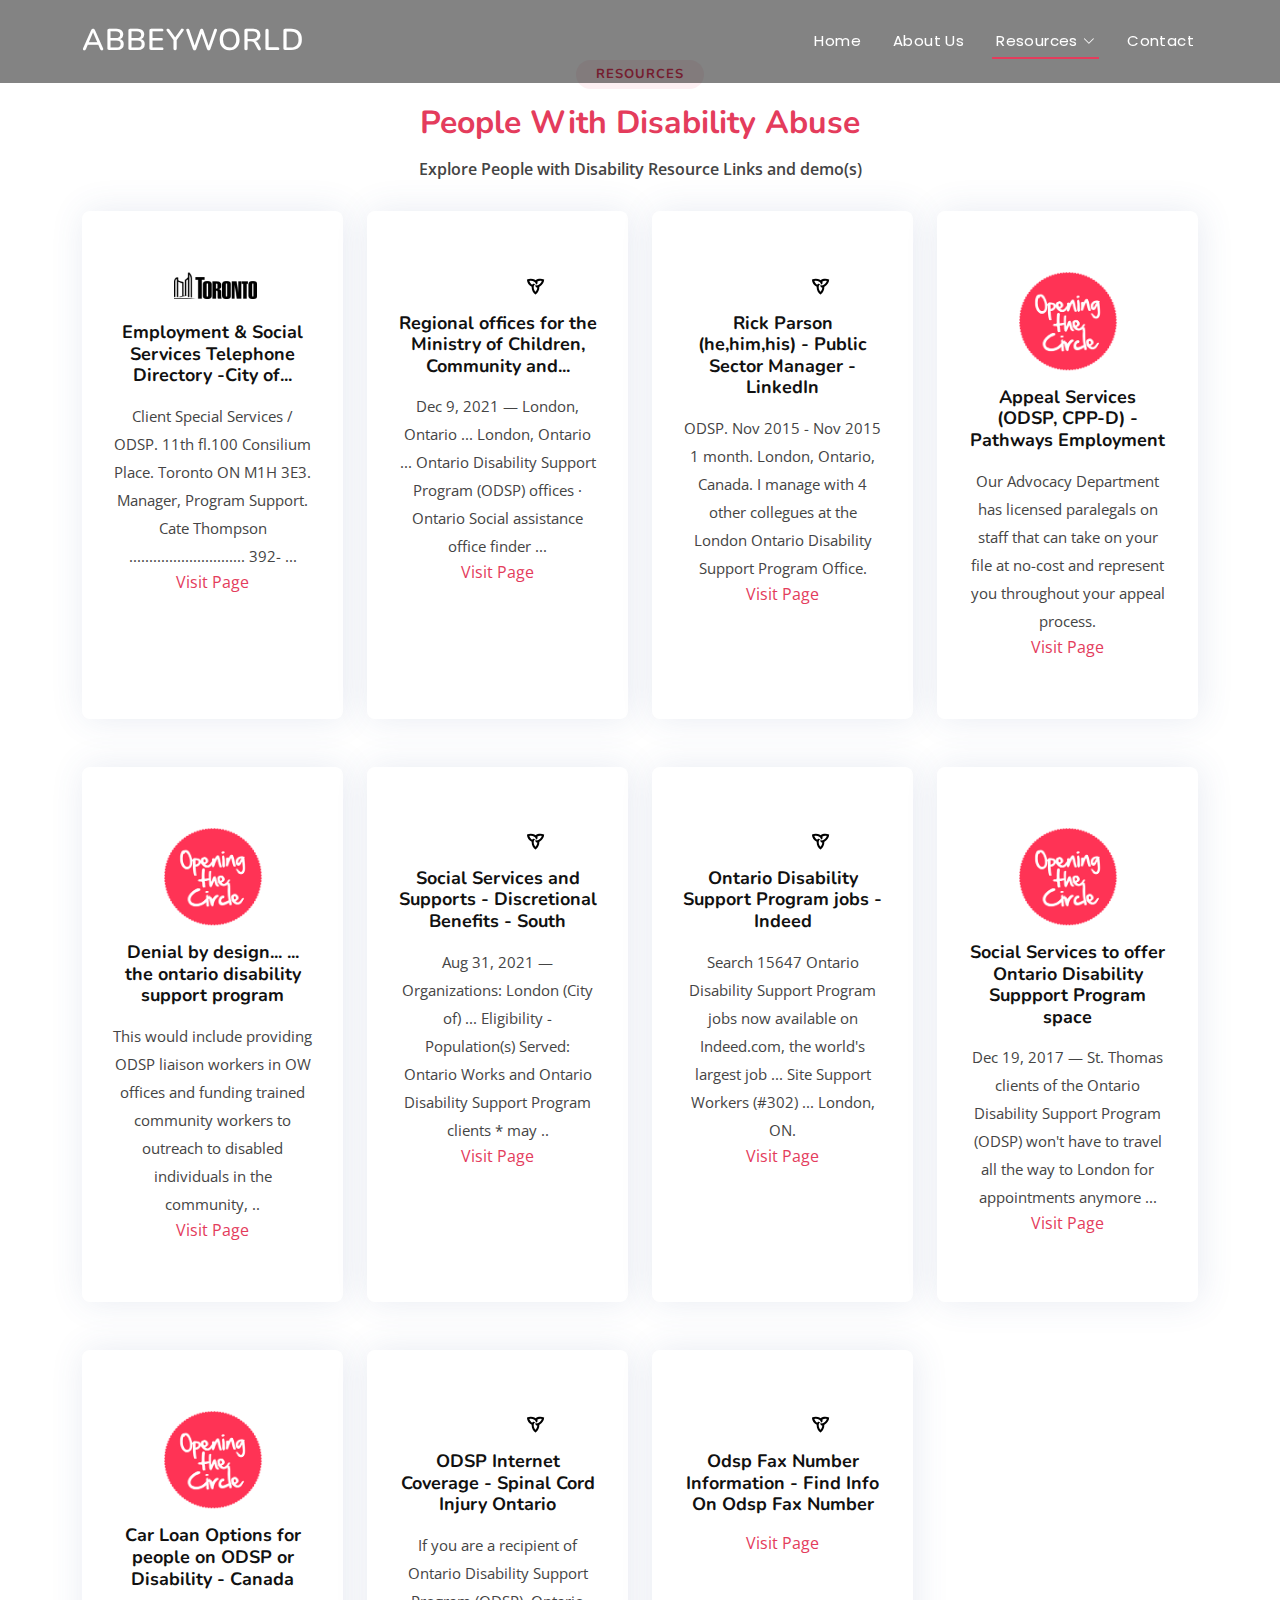
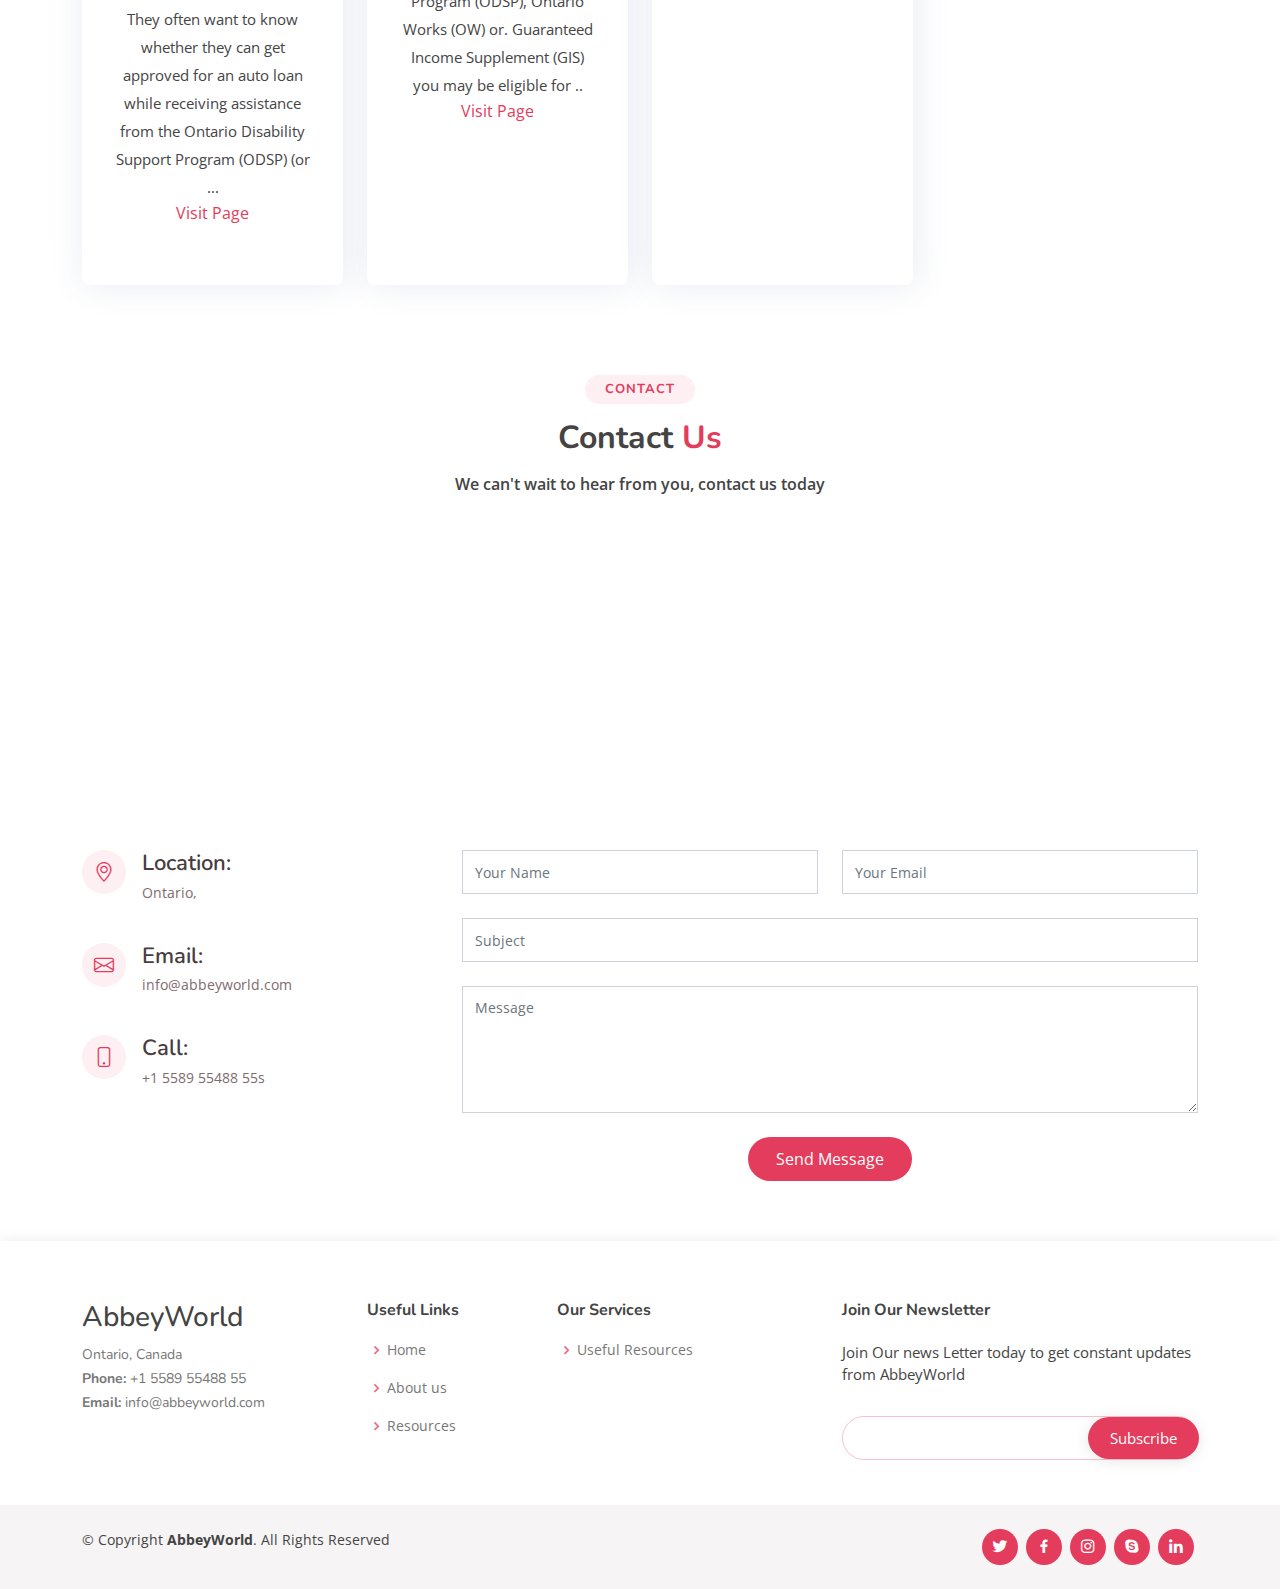
<file: dissability.html>
<!DOCTYPE html>
<html lang="en">
  <head>
    <meta charset="utf-8" />
    <meta content="width=device-width, initial-scale=1.0" name="viewport" />

    <title>AbbeyWorld</title>
    <meta content="" name="description" />
    <meta content="" name="keywords" />

    <!-- Favicons -->
    <link href="assets/img/Circle-03.png" rel="icon" />
    <link href="assets/img/Circle-03.png" rel="apple-touch-icon" />

    <!-- Google Fonts -->
    <link
      href="https://fonts.googleapis.com/css?family=Open+Sans:300,300i,400,400i,600,600i,700,700i|Nunito:300,300i,400,400i,600,600i,700,700i|Poppins:300,300i,400,400i,500,500i,600,600i,700,700i"
      rel="stylesheet"
    />

    <!-- Vendor CSS Files -->
    <link
      href="assets/vendor/bootstrap/css/bootstrap.min.css"
      rel="stylesheet"
    />
    <link
      href="assets/vendor/bootstrap-icons/bootstrap-icons.css"
      rel="stylesheet"
    />
    <link href="assets/vendor/boxicons/css/boxicons.min.css" rel="stylesheet" />
    <link
      href="assets/vendor/glightbox/css/glightbox.min.css"
      rel="stylesheet"
    />
    <link href="assets/vendor/remixicon/remixicon.css" rel="stylesheet" />
    <link href="assets/vendor/swiper/swiper-bundle.min.css" rel="stylesheet" />

    <!-- Template Main CSS File -->
    <link href="assets/css/style.css" rel="stylesheet" />
  </head>

  <body>
    <!-- ======= Header ======= -->
    <header id="header" class="fixed-top header-black">
      <div class="container d-flex align-items-center justify-content-between">
        <h1 class="logo"><a href="index.html">AbbeyWorld</a></h1>
        <!-- Uncomment below if you prefer to use an image logo -->
        <!-- <a href="index.html" class="logo"><img src="assets/img/logo.png" alt="" class="img-fluid"></a>-->

        <nav id="navbar" class="navbar">
          <ul>
           <li><a class="nav-link scrollto" href="/index.html">Home</a></li>
            <li><a class="nav-link scrollto" href="/index.html">About Us</a></li>
            <li class="dropdown">
              <a href="#services" class="active"
                ><span>Resources</span> <i class="bi bi-chevron-down"></i
              ></a>
              <ul>
     <li><a href="./index.html">Mental Health</a></li>
                <li><a href="./Lgbtq.html">LGBTQ</a></li>
                <li><a href="./Domestic.html">Domestic Abuse</a></li>
                <li><a href="./dissability.html">People With Disability</a></li>
                <li><a href="./foodBank.html">Food Bank+</a></li>
                <li><a href="./familyChildren.html">Family & Children</a></li>
                <li><a href="./menShelter.html">Men's Shelter</a></li>
                <li><a href="./womenShelter.html">Women Shelter</a></li>
                <li><a href=".rehabCenter.html">Rehabilitation Centers</a></li>
              </ul>
            </li>
            <li><a class="nav-link scrollto" href="#contact">Contact</a></li>
          </ul>
          <i class="bi bi-list mobile-nav-toggle"></i>
        </nav>
        <!-- .navbar -->
      </div>
    </header>
    <!-- End Header -->

    <main id="main">
      <!-- ======= Services Section ======= -->
      <section id="services" class="services">
        <div class="container">
          <div class="section-title">
            <h2>Resources</h2>
            <h3> <span>People With Disability Abuse</span></h3>
            <p>Explore People with Disability Resource Links and demo(s)</p>
          </div>
          <!-- End -->
          <!-- Section - 09 -->
          <div class="row">
            <div
              class="col-md-6 col-lg-3 d-flex align-items-stretch mb-5 mb-lg-0"
            >
              <div class="icon-box">
                <div class="icon">
                  <img
                    width="100px"
                    src="./assets/img/Logo/Toronto.png"
                    alt="img_032"
                  />
                </div>
                <h4 class="title">
                  <a href=""
                    >Employment & Social Services Telephone Directory -City
                    of...</a
                  >
                </h4>
                <p class="description">
                  Client Special Services / ODSP. 11th fl.100 Consilium Place.
                  Toronto ON M1H 3E3. Manager, Program Support. Cate Thompson
                  ............................. 392- ...
                </p>
                <a
                  href="https://www.toronto.ca/wp-content/uploads/2017/12/9589-social_services.pdf"
                  >Visit Page</a
                >
              </div>
            </div>

            <div
              class="col-md-6 col-lg-3 d-flex align-items-stretch mb-5 mb-lg-0"
            >
              <div class="icon-box">
                <div class="icon">
                  <img
                    width="100px"
                    src="./assets/img/Logo/011.svg"
                    alt="img_033"
                  />
                </div>
                <h4 class="title">
                  <a href=""
                    >Regional offices for the Ministry of Children, Community
                    and...</a
                  >
                </h4>
                <p class="description">
                  Dec 9, 2021 — London, Ontario ... London, Ontario ... Ontario
                  Disability Support Program (ODSP) offices · Ontario Social
                  assistance office finder ...
                </p>
                <a
                  href="https://www.ontario.ca/page/regional-offices-ministry-children-community-and-social-services"
                  >Visit Page</a
                >
              </div>
            </div>

            <div
              class="col-md-6 col-lg-3 d-flex align-items-stretch mb-5 mb-lg-0"
            >
              <div class="icon-box">
                <div class="icon">
                  <img
                    width="100px"
                    src="./assets/img/Logo/011.svg"
                    alt="img_034"
                  />
                </div>
                <h4 class="title">
                  <a href=""
                    >Rick Parson (he,him,his) - Public Sector Manager -
                    LinkedIn</a
                  >
                </h4>
                <p class="description">
                  ODSP. Nov 2015 - Nov 2015 1 month. London, Ontario, Canada. I
                  manage with 4 other collegues at the London Ontario Disability
                  Support Program Office.
                </p>
                <a
                  href="https://ca.linkedin.com/in/rick-parson-he-him-his-36883144"
                  >Visit Page</a
                >
              </div>
            </div>

            <div
              class="col-md-6 col-lg-3 d-flex align-items-stretch mb-5 mb-lg-0"
            >
              <div class="icon-box">
                <div class="icon">
                  <img
                    width="100px"
                    src="./assets/img/Logo/011.png"
                    alt="img_035"
                  />
                </div>
                <h4 class="title">
                  <a href=""
                    >Appeal Services (ODSP, CPP-D) - Pathways Employment</a
                  >
                </h4>
                <p class="description">
                  Our Advocacy Department has licensed paralegals on staff that
                  can take on your file at no-cost and represent you throughout
                  your appeal process.
                </p>
                <a href="https://www.pathwaysehc.ca/appeal-services-odsp-cpp-d"
                  >Visit Page</a
                >
              </div>
            </div>
          </div>
          <!-- Section - 10 -->
          <div class="row mt-5">
            <div
              class="col-md-6 col-lg-3 d-flex align-items-stretch mb-5 mb-lg-0"
            >
              <div class="icon-box">
                <div class="icon">
                  <img
                    width="100px"
                    src="./assets/img/Logo/011.png"
                    alt="img_036"
                  />
                </div>
                <h4 class="title">
                  <a href=""
                    >Denial by design... ... the ontario disability support
                    program</a
                  >
                </h4>
                <p class="description">
                  This would include providing ODSP liaison workers in OW
                  offices and funding trained community workers to outreach to
                  disabled individuals in the community, ..
                </p>
                <a
                  href="http://www.odspaction.ca/sites/default/files/denialbydesign.pdf"
                  >Visit Page</a
                >
              </div>
            </div>

            <div
              class="col-md-6 col-lg-3 d-flex align-items-stretch mb-5 mb-lg-0"
            >
              <div class="icon-box">
                <div class="icon">
                  <img
                    width="100px"
                    src="./assets/img/Logo/011.svg"
                    alt="img_037"
                  />
                </div>
                <h4 class="title">
                  <a href=""
                    >Social Services and Supports - Discretional Benefits -
                    South</a
                  >
                </h4>
                <p class="description">
                  Aug 31, 2021 — Organizations: London (City of) ... Eligibility
                  - Population(s) Served: Ontario Works and Ontario Disability
                  Support Program clients * may ..
                </p>
                <a
                  href="https://www.swpalliativecare.ca/services/display/13643/discretionary_benefits"
                  >Visit Page</a
                >
              </div>
            </div>

            <div
              class="col-md-6 col-lg-3 d-flex align-items-stretch mb-5 mb-lg-0"
            >
              <div class="icon-box">
                <div class="icon">
                  <img
                    width="100px"
                    src="./assets/img/Logo/011.svg"
                    alt="img_038"
                  />
                </div>
                <h4 class="title">
                  <a href=""
                    >Ontario Disability Support Program jobs - Indeed</a
                  >
                </h4>
                <p class="description">
                  Search 15647 Ontario Disability Support Program jobs now
                  available on Indeed.com, the world's largest job ... Site
                  Support Workers (#302) ... London, ON.
                </p>
                <a
                  href="https://ca.indeed.com/Ontario-Disability-Support-Program-jobs"
                  >Visit Page</a
                >
              </div>
            </div>

            <div
              class="col-md-6 col-lg-3 d-flex align-items-stretch mb-5 mb-lg-0"
            >
              <div class="icon-box">
                <div class="icon">
                  <img
                    width="100px"
                    src="./assets/img/Logo/011.png"
                    alt="img_039"
                  />
                </div>
                <h4 class="title">
                  <a href=""
                    >Social Services to offer Ontario Disability Suppport
                    Program space</a
                  >
                </h4>
                <p class="description">
                  Dec 19, 2017 — St. Thomas clients of the Ontario Disability
                  Support Program (ODSP) won't have to travel all the way to
                  London for appointments anymore ...
                </p>
                <a
                  href="https://www.stthomastimesjournal.com/2017/12/19/social-services-to-offer-ontario-disability-support-program-space"
                  >Visit Page</a
                >
              </div>
            </div>
          </div>
          <!-- Section - 11 -->
          <div class="row mt-5">
            <div
              class="col-md-6 col-lg-3 d-flex align-items-stretch mb-5 mb-lg-0"
            >
              <div class="icon-box">
                <div class="icon">
                  <img
                    width="100px"
                    src="./assets/img/Logo/011.png"
                    alt="img_040"
                  />
                </div>
                <h4 class="title">
                  <a href=""
                    >Car Loan Options for people on ODSP or Disability -
                    Canada</a
                  >
                </h4>
                <p class="description">
                  They often want to know whether they can get approved for an
                  auto loan while receiving assistance from the Ontario
                  Disability Support Program (ODSP) (or ...
                </p>
                <a
                  href="https://www.canadadrives.ca/blog/car-finance/car-loan-options-for-people-on-odsp-or-disability"
                  >Visit Page</a
                >
              </div>
            </div>

            <div
              class="col-md-6 col-lg-3 d-flex align-items-stretch mb-5 mb-lg-0"
            >
              <div class="icon-box">
                <div class="icon">
                  <img
                    width="100px"
                    src="./assets/img/Logo/002.svg"
                    alt="img_041"
                  />
                </div>
                <h4 class="title">
                  <a href=""
                    >ODSP Internet Coverage - Spinal Cord Injury Ontario</a
                  >
                </h4>
                <p class="description">
                  If you are a recipient of Ontario Disability Support Program
                  (ODSP), Ontario Works (OW) or. Guaranteed Income Supplement
                  (GIS) you may be eligible for ..
                </p>
                <a href="https://sciontario.org/odsp-internet-coverage/"
                  >Visit Page</a
                >
              </div>
            </div>

            <div
              class="col-md-6 col-lg-3 d-flex align-items-stretch mb-5 mb-lg-0"
            >
              <div class="icon-box">
                <div class="icon">
                  <img
                    width="100px"
                    src="./assets/img/Logo/011.svg"
                    alt="img_042"
                  />
                </div>
                <h4 class="title">
                  <a href="">Odsp Fax Number Information - Find Info On Odsp Fax Number</a>
                </h4>
                <a
                  href="https://search.legalboulevard.com/serp?q=odsp%20fax%20number"
                  >Visit Page</a
                >
              </div>
            </div>
            <!-- Cut Here -->
            <div
              class="col-md-6 col-lg-3 d-flex align-items-stretch mb-5 mb-lg-0"
            >
            </div>
          </div>
        </div>
      </section>
      <!-- ======= Contact Section ======= -->
      <section id="contact" class="contact">
        <div class="container">
          <div class="section-title">
            <h2>Contact</h2>
            <h3>Contact <span>Us</span></h3>
            <p>
                          We can't wait to hear from you, contact us today

            </p>
          </div>

          <div>
            <iframe
              style="border: 0; width: 100%; height: 270px"
              src="https://www.google.com/maps/embed?pb=!1m14!1m8!1m3!1d12097.433213460943!2d-74.0062269!3d40.7101282!3m2!1i1024!2i768!4f13.1!3m3!1m2!1s0x0%3A0xb89d1fe6bc499443!2sDowntown+Conference+Center!5e0!3m2!1smk!2sbg!4v1539943755621"
              frameborder="0"
              allowfullscreen
            ></iframe>
          </div>

          <div class="row mt-5">
            <div class="col-lg-4">
              <div class="info">
                <div class="address">
                  <i class="bi bi-geo-alt"></i>
                  <h4>Location:</h4>
                  <p>Ontario,</p>
                </div>

                <div class="email">
                  <i class="bi bi-envelope"></i>
                  <h4>Email:</h4>
                  <p>info@abbeyworld.com</p>
                </div>

                <div class="phone">
                  <i class="bi bi-phone"></i>
                  <h4>Call:</h4>
                  <p>+1 5589 55488 55s</p>
                </div>
              </div>
            </div>

            <div class="col-lg-8 mt-5 mt-lg-0">
              <form
                action="forms/contact.php"
                method="post"
                role="form"
                class="php-email-form"
              >
                <div class="row">
                  <div class="col-md-6 form-group">
                    <input
                      type="text"
                      name="name"
                      class="form-control"
                      id="name"
                      placeholder="Your Name"
                      required
                    />
                  </div>
                  <div class="col-md-6 form-group mt-3 mt-md-0">
                    <input
                      type="email"
                      class="form-control"
                      name="email"
                      id="email"
                      placeholder="Your Email"
                      required
                    />
                  </div>
                </div>
                <div class="form-group mt-3">
                  <input
                    type="text"
                    class="form-control"
                    name="subject"
                    id="subject"
                    placeholder="Subject"
                    required
                  />
                </div>
                <div class="form-group mt-3">
                  <textarea
                    class="form-control"
                    name="message"
                    rows="5"
                    placeholder="Message"
                    required
                  ></textarea>
                </div>
                <div class="my-3">
                  <div class="loading">Loading</div>
                  <div class="error-message"></div>
                  <div class="sent-message">
                    Your message has been sent. Thank you!
                  </div>
                </div>
                <div class="text-center">
                  <button type="submit">Send Message</button>
                </div>
              </form>
            </div>
          </div>
        </div>
      </section>
      <!-- End Contact Section -->
    </main>
    <!-- End #main -->

    <!-- ======= Footer ======= -->
    <footer id="footer">
      <div class="footer-top">
        <div class="container">
          <div class="row">
            <div class="col-lg-3 col-md-6 footer-contact">
              <h3>AbbeyWorld</h3>
              <p>
                Ontario, Canada <br />
                <!-- New York, NY 535022<br />
                United States <br /><br /> -->
                <strong>Phone:</strong> +1 5589 55488 55<br />
                <strong>Email:</strong> info@abbeyworld.com<br />
              </p>
            </div>

            <div class="col-lg-2 col-md-6 footer-links">
              <h4>Useful Links</h4>
              <ul>
                <li>
                  <i class="bx bx-chevron-right"></i> <a href="#">Home</a>
                </li>
                <li>
                  <i class="bx bx-chevron-right"></i> <a href="#">About us</a>
                </li>
                <li>
                  <i class="bx bx-chevron-right"></i> <a href="#">Resources</a>
                </li>
                <!-- <li>
                  <i class="bx bx-chevron-right"></i>
                  <a href="#">Terms of service</a>
                </li>
                <li>
                  <i class="bx bx-chevron-right"></i>
                  <a href="#">Privacy policy</a>
                </li> -->
              </ul>
            </div>

            <div class="col-lg-3 col-md-6 footer-links">
              <h4>Our Services</h4>
              <ul>
                <li>
                  <i class="bx bx-chevron-right"></i>
                  <a href="#">Useful Resources</a>
                </li>
                <!-- <li>
                  <i class="bx bx-chevron-right"></i>
                  <a href="#">Web Development</a>
                </li>
                <li>
                  <i class="bx bx-chevron-right"></i>
                  <a href="#">Product Management</a>
                </li>
                <li>
                  <i class="bx bx-chevron-right"></i> <a href="#">Marketing</a>
                </li>
                <li>
                  <i class="bx bx-chevron-right"></i>
                  <a href="#">Graphic Design</a>
                </li> -->
              </ul>
            </div>

            <div class="col-lg-4 col-md-6 footer-newsletter">
              <h4>Join Our Newsletter</h4>
              <p>
                Join Our news Letter today to get constant updates from
                AbbeyWorld
              </p>
              <form action="" method="post">
                <input type="email" name="email" /><input
                  type="submit"
                  value="Subscribe"
                />
              </form>
            </div>
          </div>
        </div>
      </div>

      <div class="container d-md-flex py-4">
        <div class="me-md-auto text-center text-md-start">
          <div class="copyright">
            &copy; Copyright <strong><span>AbbeyWorld</span></strong
            >. All Rights Reserved
          </div>
        </div>
        <div class="social-links text-center text-md-right pt-3 pt-md-0">
          <a href="#" class="twitter"><i class="bx bxl-twitter"></i></a>
          <a href="#" class="facebook"><i class="bx bxl-facebook"></i></a>
          <a href="#" class="instagram"><i class="bx bxl-instagram"></i></a>
          <a href="#" class="google-plus"><i class="bx bxl-skype"></i></a>
          <a href="#" class="linkedin"><i class="bx bxl-linkedin"></i></a>
        </div>
      </div>
    </footer>
    <!-- End Footer -->

    <a
      href="#"
      class="back-to-top d-flex align-items-center justify-content-center"
      ><i class="bi bi-arrow-up-short"></i
    ></a>

    <!-- Vendor JS Files -->
    <script src="assets/vendor/bootstrap/js/bootstrap.bundle.min.js"></script>
    <script src="assets/vendor/glightbox/js/glightbox.min.js"></script>
    <script src="assets/vendor/isotope-layout/isotope.pkgd.min.js"></script>
    <script src="assets/vendor/swiper/swiper-bundle.min.js"></script>
    <script src="assets/vendor/php-email-form/validate.js"></script>

    <!-- Template Main JS File -->
    <script src="assets/js/main.js"></script>
  </body>
</html>
</file>
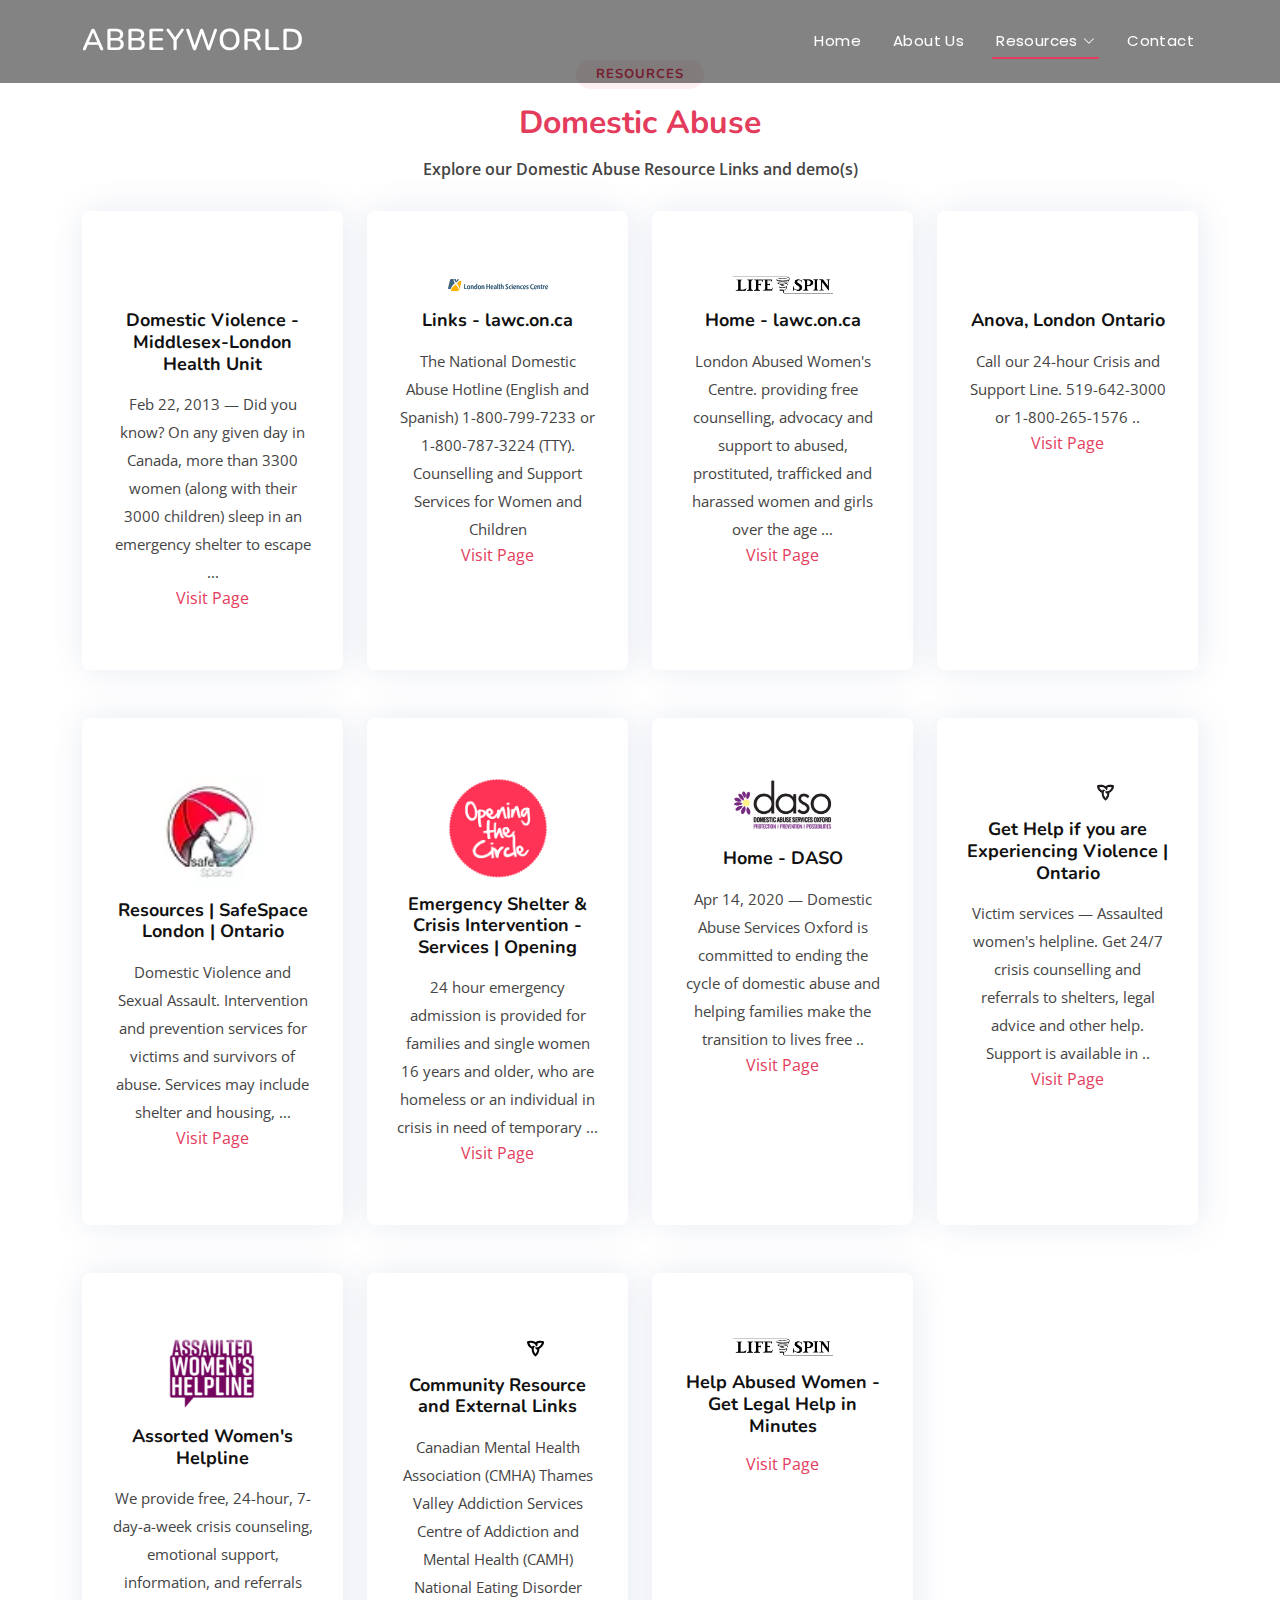
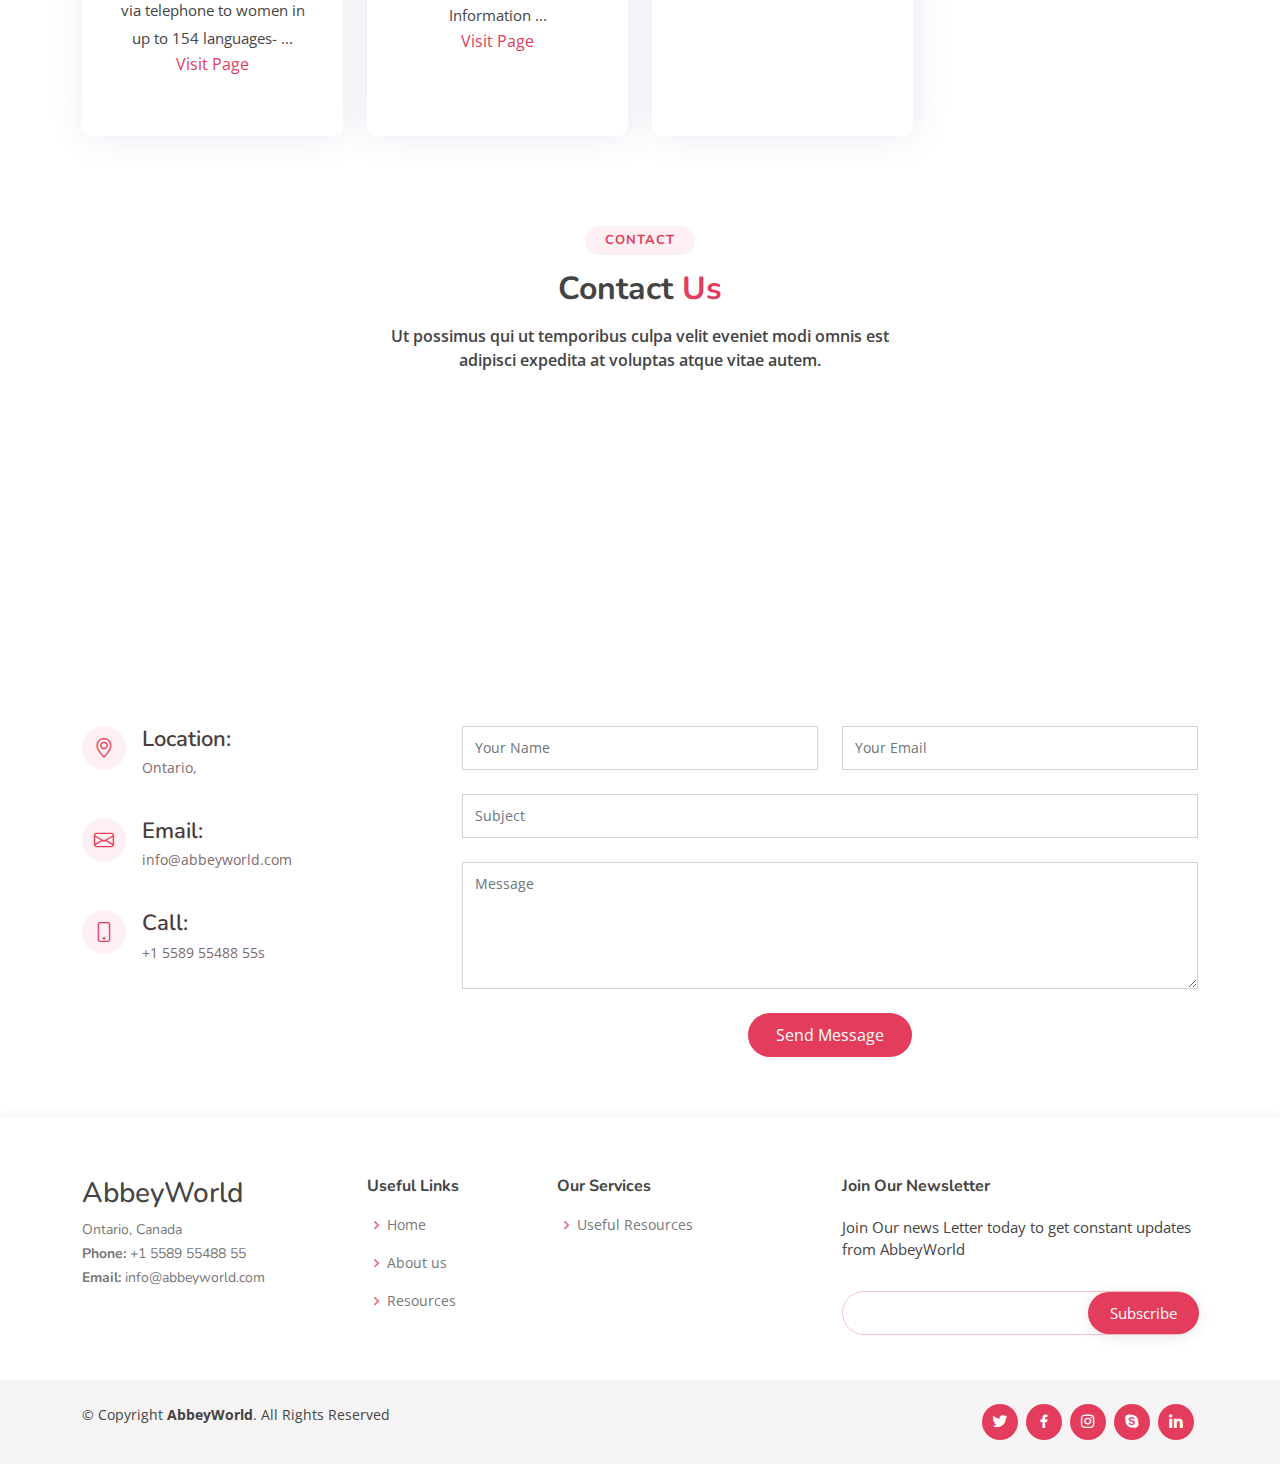
<file: Domestic.html>
<!DOCTYPE html>
<html lang="en">
  <head>
    <meta charset="utf-8" />
    <meta content="width=device-width, initial-scale=1.0" name="viewport" />

    <title>AbbeyWorld</title>
    <meta content="" name="description" />
    <meta content="" name="keywords" />

    <!-- Favicons -->
    <link href="assets/img/Circle-03.png" rel="icon" />
    <link href="assets/img/Circle-03.png" rel="apple-touch-icon" />

    <!-- Google Fonts -->
    <link
      href="https://fonts.googleapis.com/css?family=Open+Sans:300,300i,400,400i,600,600i,700,700i|Nunito:300,300i,400,400i,600,600i,700,700i|Poppins:300,300i,400,400i,500,500i,600,600i,700,700i"
      rel="stylesheet"
    />

    <!-- Vendor CSS Files -->
    <link
      href="assets/vendor/bootstrap/css/bootstrap.min.css"
      rel="stylesheet"
    />
    <link
      href="assets/vendor/bootstrap-icons/bootstrap-icons.css"
      rel="stylesheet"
    />
    <link href="assets/vendor/boxicons/css/boxicons.min.css" rel="stylesheet" />
    <link
      href="assets/vendor/glightbox/css/glightbox.min.css"
      rel="stylesheet"
    />
    <link href="assets/vendor/remixicon/remixicon.css" rel="stylesheet" />
    <link href="assets/vendor/swiper/swiper-bundle.min.css" rel="stylesheet" />

    <!-- Template Main CSS File -->
    <link href="assets/css/style.css" rel="stylesheet" />
  </head>

  <body>
    <!-- ======= Header ======= -->
    <header id="header" class="fixed-top header-black">
      <div class="container d-flex align-items-center justify-content-between">
        <h1 class="logo"><a href="index.html">AbbeyWorld</a></h1>
        <!-- Uncomment below if you prefer to use an image logo -->
        <!-- <a href="index.html" class="logo"><img src="assets/img/logo.png" alt="" class="img-fluid"></a>-->

        <nav id="navbar" class="navbar">
          <ul>
            <li><a class="nav-link scrollto" href="/index.html">Home</a></li>
            <li>
              <a class="nav-link scrollto" href="/index.html">About Us</a>
            </li>
            <li class="dropdown">
              <a href="#services" class="active"
                ><span>Resources</span> <i class="bi bi-chevron-down"></i
              ></a>
              <ul>
                    <li><a href="./index.html">Mental Health</a></li>
                <li><a href="./Lgbtq.html">LGBTQ</a></li>
                <li><a href="./Domestic.html">Domestic Abuse</a></li>
                <li><a href="./dissability.html">People With Disability</a></li>
                <li><a href="./foodBank.html">Food Bank+</a></li>
                <li><a href="./familyChildren.html">Family & Children</a></li>
                <li><a href="./menShelter.html">Men's Shelter</a></li>
                <li><a href="./womenShelter.html">Women Shelter</a></li>
                <li><a href=".rehabCenter.html">Rehabilitation Centers</a></li>
              </ul>
            </li>
            <li><a class="nav-link scrollto" href="#contact">Contact</a></li>
          </ul>
          <i class="bi bi-list mobile-nav-toggle"></i>
        </nav>
        <!-- .navbar -->
      </div>
    </header>
    <!-- End Header -->

    <main id="main">
      <!-- ======= Services Section ======= -->
      <section id="services" class="services">
        <div class="container">
          <div class="section-title">
            <h2>Resources</h2>
            <h3><span>Domestic Abuse</span></h3>
            <p>Explore our Domestic Abuse Resource Links and demo(s)</p>
          </div>
          <div class="row">
            <div
              class="col-md-6 col-lg-3 d-flex align-items-stretch mb-5 mb-lg-0"
            >
              <div class="icon-box">
                <div class="icon">
                  <img
                    width="100px"
                    src="./assets/img/Logo/012.png"
                    alt="img_022"
                  />
                </div>
                <h4 class="title">
                  <a href=""
                    >Domestic Violence - Middlesex-London Health Unit</a
                  >
                </h4>
                <p class="description">
                  Feb 22, 2013 — Did you know? On any given day in Canada, more
                  than 3300 women (along with their 3000 children) sleep in an
                  emergency shelter to escape ...
                </p>
                <a href="https://www.healthunit.com/domestic-violence"
                  >Visit Page</a
                >
              </div>
            </div>

            <div
              class="col-md-6 col-lg-3 d-flex align-items-stretch mb-5 mb-lg-0"
            >
              <div class="icon-box">
                <div class="icon">
                  <img
                    width="100px"
                    src="./assets/img/Logo/003.svg"
                    alt="img_023"
                  />
                </div>
                <h4 class="title">
                  <a href="">Links - lawc.on.ca</a>
                </h4>
                <p class="description">
                  The National Domestic Abuse Hotline (English and Spanish)
                  1-800-799-7233 or 1-800-787-3224 (TTY). Counselling and
                  Support Services for Women and Children
                </p>
                <a href="https://www.lawc.on.ca/links/">Visit Page</a>
              </div>
            </div>

            <div
              class="col-md-6 col-lg-3 d-flex align-items-stretch mb-5 mb-lg-0"
            >
              <div class="icon-box">
                <div class="icon">
                  <img
                    width="100px"
                    src="./assets/img/Logo/004.jpg"
                    alt="img_04"
                  />
                </div>
                <h4 class="title"><a href="">Home - lawc.on.ca</a></h4>
                <p class="description">
                  London Abused Women's Centre. providing free counselling,
                  advocacy and support to abused, prostituted, trafficked and
                  harassed women and girls over the age ...
                </p>
                <a href="https://www.lawc.on.ca/">Visit Page</a>
              </div>
            </div>
            <div
              class="col-md-6 col-lg-3 d-flex align-items-stretch mb-5 mb-lg-0"
            >
              <div class="icon-box">
                <div class="icon">
                  <img
                    width="100px"
                    src="./assets/img/Logo/anova-logo-rev.png"
                    alt="img_024"
                  />
                </div>
                <h4 class="title">
                  <a href="">Anova, London Ontario</a>
                </h4>
                <p class="description">
                  Call our 24-hour Crisis and Support Line. 519-642-3000 or
                  1-800-265-1576 ..
                </p>
                <a href="https://www.anovafuture.org/">Visit Page</a>
              </div>
            </div>
          </div>
          <!-- Section - 07 -->
          <div class="row mt-5">
            <div
              class="col-md-6 col-lg-3 d-flex align-items-stretch mb-5 mb-lg-0"
            >
              <div class="icon-box">
                <div class="icon">
                  <img
                    width="100px"
                    src="./assets/img/Logo/fblogo.webp"
                    alt="img_025"
                  />
                </div>
                <h4 class="title">
                  <a href="">Resources | SafeSpace London | Ontario </a>
                </h4>
                <p class="description">
                  Domestic Violence and Sexual Assault. Intervention and
                  prevention services for victims and survivors of abuse.
                  Services may include shelter and housing, ...
                </p>
                <a href="https://www.safespacelondon.ca/resources"
                  >Visit Page</a
                >
              </div>
            </div>

            <div
              class="col-md-6 col-lg-3 d-flex align-items-stretch mb-5 mb-lg-0"
            >
              <div class="icon-box">
                <div class="icon">
                  <img
                    width="100px"
                    src="./assets/img/Logo/011.png"
                    alt="img_026"
                  />
                </div>
                <h4 class="title">
                  <a href=""
                    >Emergency Shelter & Crisis Intervention - Services |
                    Opening</a
                  >
                </h4>
                <p class="description">
                  24 hour emergency admission is provided for families and
                  single women 16 years and older, who are homeless or an
                  individual in crisis in need of temporary ...
                </p>
                <a href="http://www.openingthecircle.ca/services/providers/14"
                  >Visit Page</a
                >
              </div>
            </div>

            <div
              class="col-md-6 col-lg-3 d-flex align-items-stretch mb-5 mb-lg-0"
            >
              <div class="icon-box">
                <div class="icon">
                  <img
                    width="100px"
                    src="./assets/img/Logo/Daso.svg"
                    alt="img_027"
                  />
                </div>
                <h4 class="title"><a href="">Home - DASO</a></h4>
                <p class="description">
                  Apr 14, 2020 — Domestic Abuse Services Oxford is committed to
                  ending the cycle of domestic abuse and helping families make
                  the transition to lives free ..
                </p>
                <a href="https://daso.ca/">Visit Page</a>
              </div>
            </div>
            <div
              class="col-md-6 col-lg-3 d-flex align-items-stretch mb-5 mb-lg-0"
            >
              <div class="icon-box">
                <div class="icon">
                  <img
                    width="100px"
                    src="./assets/img/Logo/009.png"
                    alt="img_028"
                  />
                </div>
                <h4 class="title">
                  <a href=""
                    >Get Help if you are Experiencing Violence | Ontario</a
                  >
                </h4>
                <p class="description">
                  Victim services — Assaulted women's helpline. Get 24/7 crisis
                  counselling and referrals to shelters, legal advice and other
                  help. Support is available in ..
                </p>
                <a
                  href="https://www.ontario.ca/page/get-help-if-you-are-experiencing-violence"
                  >Visit Page</a
                >
              </div>
            </div>
          </div>
          <!-- Section - 08 -->
          <div class="row mt-5">
            <div
              class="col-md-6 col-lg-3 d-flex align-items-stretch mb-5 mb-lg-0"
            >
              <div class="icon-box">
                <div class="icon">
                  <img
                    width="100px"
                    src="./assets/img/Logo/Woman.png"
                    alt="img_029"
                  />
                </div>
                <h4 class="title"><a href="">Assorted Women's Helpline</a></h4>
                <p class="description">
                  We provide free, 24-hour, 7-day-a-week crisis counseling,
                  emotional support, information, and referrals via telephone to
                  women in up to 154 languages- ...
                </p>
                <a href="https://www.awhl.org/">Visit Page</a>
              </div>
            </div>

            <div
              class="col-md-6 col-lg-3 d-flex align-items-stretch mb-5 mb-lg-0"
            >
              <div class="icon-box">
                <div class="icon">
                  <img
                    width="100px"
                    src="./assets/img/Logo/011.svg"
                    alt="img_030"
                  />
                </div>
                <h4 class="title">
                  <a href="">Community Resource and External Links</a>
                </h4>
                <p class="description">
                  Canadian Mental Health Association (CMHA) Thames Valley
                  Addiction Services Centre of Addiction and Mental Health
                  (CAMH) National Eating Disorder Information ...
                </p>
                <a
                  href="https://search.visymo.com/ws?q=help%20with%20domestic%20abuse&asid=vis_ca_gc2_1&mt=b&nw=g&de=c&ap=none"
                  >Visit Page</a
                >
              </div>
            </div>

            <div
              class="col-md-6 col-lg-3 d-flex align-items-stretch mb-5 mb-lg-0"
            >
              <div class="icon-box">
                <div class="icon">
                  <img
                    width="100px"
                    src="./assets/img/Logo/004.jpg"
                    alt="img_031"
                  />
                </div>
                <h4 class="title">
                  <a href="">Help Abused Women - Get Legal Help in Minutes</a>
                </h4>
                <a href="https://www.askalawyeroncall.com/family-law"
                  >Visit Page</a
                >
              </div>
            </div>
          </div>
          <!-- End -->
        </div>
      </section>
      <!-- ======= Contact Section ======= -->
      <section id="contact" class="contact">
        <div class="container">
          <div class="section-title">
            <h2>Contact</h2>
            <h3>Contact <span>Us</span></h3>
            <p>
              Ut possimus qui ut temporibus culpa velit eveniet modi omnis est
              adipisci expedita at voluptas atque vitae autem.
            </p>
          </div>

          <div>
            <iframe
              style="border: 0; width: 100%; height: 270px"
              src="https://www.google.com/maps/embed?pb=!1m18!1m12!1m3!1d186904.77250386667!2d-81.38870508855494!3d42.949046909669086!2m3!1f0!2f0!3f0!3m2!1i1024!2i768!4f13.1!3m3!1m2!1s0x882ef20ea88d9b0b%3A0x28c7d7699a056b95!2sLondon%2C%20ON%2C%20Canada!5e0!3m2!1sen!2sng!4v1648603133307!5m2!1sen!2sng"
              frameborder="0"
              allowfullscreen
            ></iframe>
          </div>

          <div class="row mt-5">
            <div class="col-lg-4">
              <div class="info">
                <div class="address">
                  <i class="bi bi-geo-alt"></i>
                  <h4>Location:</h4>
                  <p>Ontario,</p>
                </div>

                <div class="email">
                  <i class="bi bi-envelope"></i>
                  <h4>Email:</h4>
                  <p>info@abbeyworld.com</p>
                </div>

                <div class="phone">
                  <i class="bi bi-phone"></i>
                  <h4>Call:</h4>
                  <p>+1 5589 55488 55s</p>
                </div>
              </div>
            </div>

            <div class="col-lg-8 mt-5 mt-lg-0">
              <form
                action="forms/contact.php"
                method="post"
                role="form"
                class="php-email-form"
              >
                <div class="row">
                  <div class="col-md-6 form-group">
                    <input
                      type="text"
                      name="name"
                      class="form-control"
                      id="name"
                      placeholder="Your Name"
                      required
                    />
                  </div>
                  <div class="col-md-6 form-group mt-3 mt-md-0">
                    <input
                      type="email"
                      class="form-control"
                      name="email"
                      id="email"
                      placeholder="Your Email"
                      required
                    />
                  </div>
                </div>
                <div class="form-group mt-3">
                  <input
                    type="text"
                    class="form-control"
                    name="subject"
                    id="subject"
                    placeholder="Subject"
                    required
                  />
                </div>
                <div class="form-group mt-3">
                  <textarea
                    class="form-control"
                    name="message"
                    rows="5"
                    placeholder="Message"
                    required
                  ></textarea>
                </div>
                <div class="my-3">
                  <div class="loading">Loading</div>
                  <div class="error-message"></div>
                  <div class="sent-message">
                    Your message has been sent. Thank you!
                  </div>
                </div>
                <div class="text-center">
                  <button type="submit">Send Message</button>
                </div>
              </form>
            </div>
          </div>
        </div>
      </section>
      <!-- End Contact Section -->
    </main>
    <!-- End #main -->

    <!-- ======= Footer ======= -->
    <footer id="footer">
      <div class="footer-top">
        <div class="container">
          <div class="row">
            <div class="col-lg-3 col-md-6 footer-contact">
              <h3>AbbeyWorld</h3>
              <p>
                Ontario, Canada <br />
                <!-- New York, NY 535022<br />
                United States <br /><br /> -->
                <strong>Phone:</strong> +1 5589 55488 55<br />
                <strong>Email:</strong> info@abbeyworld.com<br />
              </p>
            </div>

            <div class="col-lg-2 col-md-6 footer-links">
              <h4>Useful Links</h4>
              <ul>
                <li>
                  <i class="bx bx-chevron-right"></i> <a href="#">Home</a>
                </li>
                <li>
                  <i class="bx bx-chevron-right"></i> <a href="#">About us</a>
                </li>
                <li>
                  <i class="bx bx-chevron-right"></i> <a href="#">Resources</a>
                </li>
                <!-- <li>
                  <i class="bx bx-chevron-right"></i>
                  <a href="#">Terms of service</a>
                </li>
                <li>
                  <i class="bx bx-chevron-right"></i>
                  <a href="#">Privacy policy</a>
                </li> -->
              </ul>
            </div>

            <div class="col-lg-3 col-md-6 footer-links">
              <h4>Our Services</h4>
              <ul>
                <li>
                  <i class="bx bx-chevron-right"></i>
                  <a href="#">Useful Resources</a>
                </li>
                <!-- <li>
                  <i class="bx bx-chevron-right"></i>
                  <a href="#">Web Development</a>
                </li>
                <li>
                  <i class="bx bx-chevron-right"></i>
                  <a href="#">Product Management</a>
                </li>
                <li>
                  <i class="bx bx-chevron-right"></i> <a href="#">Marketing</a>
                </li>
                <li>
                  <i class="bx bx-chevron-right"></i>
                  <a href="#">Graphic Design</a>
                </li> -->
              </ul>
            </div>

            <div class="col-lg-4 col-md-6 footer-newsletter">
              <h4>Join Our Newsletter</h4>
              <p>
                Join Our news Letter today to get constant updates from
                AbbeyWorld
              </p>
              <form action="" method="post">
                <input type="email" name="email" /><input
                  type="submit"
                  value="Subscribe"
                />
              </form>
            </div>
          </div>
        </div>
      </div>

      <div class="container d-md-flex py-4">
        <div class="me-md-auto text-center text-md-start">
          <div class="copyright">
            &copy; Copyright <strong><span>AbbeyWorld</span></strong
            >. All Rights Reserved
          </div>
        </div>
        <div class="social-links text-center text-md-right pt-3 pt-md-0">
          <a href="#" class="twitter"><i class="bx bxl-twitter"></i></a>
          <a href="#" class="facebook"><i class="bx bxl-facebook"></i></a>
          <a href="#" class="instagram"><i class="bx bxl-instagram"></i></a>
          <a href="#" class="google-plus"><i class="bx bxl-skype"></i></a>
          <a href="#" class="linkedin"><i class="bx bxl-linkedin"></i></a>
        </div>
      </div>
    </footer>
    <!-- End Footer -->

    <a
      href="#"
      class="back-to-top d-flex align-items-center justify-content-center"
      ><i class="bi bi-arrow-up-short"></i
    ></a>

    <!-- Vendor JS Files -->
    <script src="assets/vendor/bootstrap/js/bootstrap.bundle.min.js"></script>
    <script src="assets/vendor/glightbox/js/glightbox.min.js"></script>
    <script src="assets/vendor/isotope-layout/isotope.pkgd.min.js"></script>
    <script src="assets/vendor/swiper/swiper-bundle.min.js"></script>
    <script src="assets/vendor/php-email-form/validate.js"></script>

    <!-- Template Main JS File -->
    <script src="assets/js/main.js"></script>
  </body>
</html>
</file>
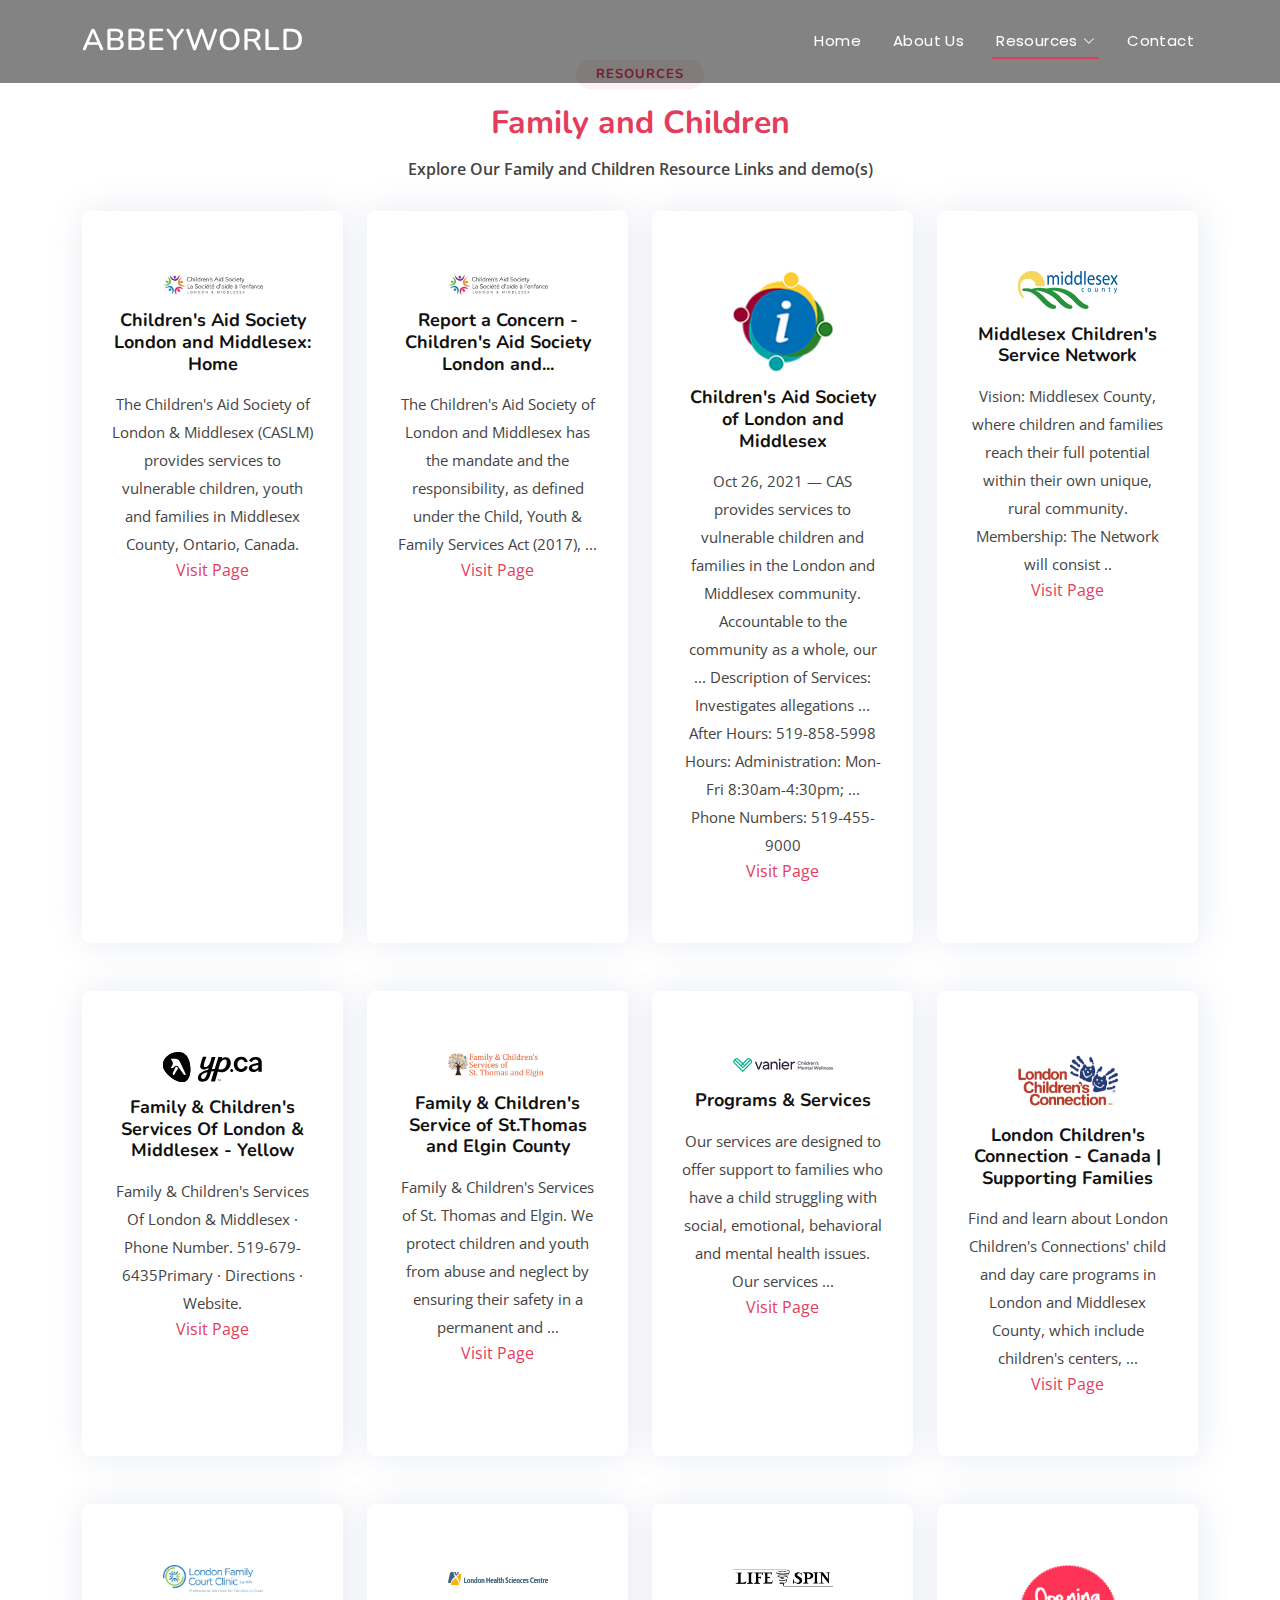
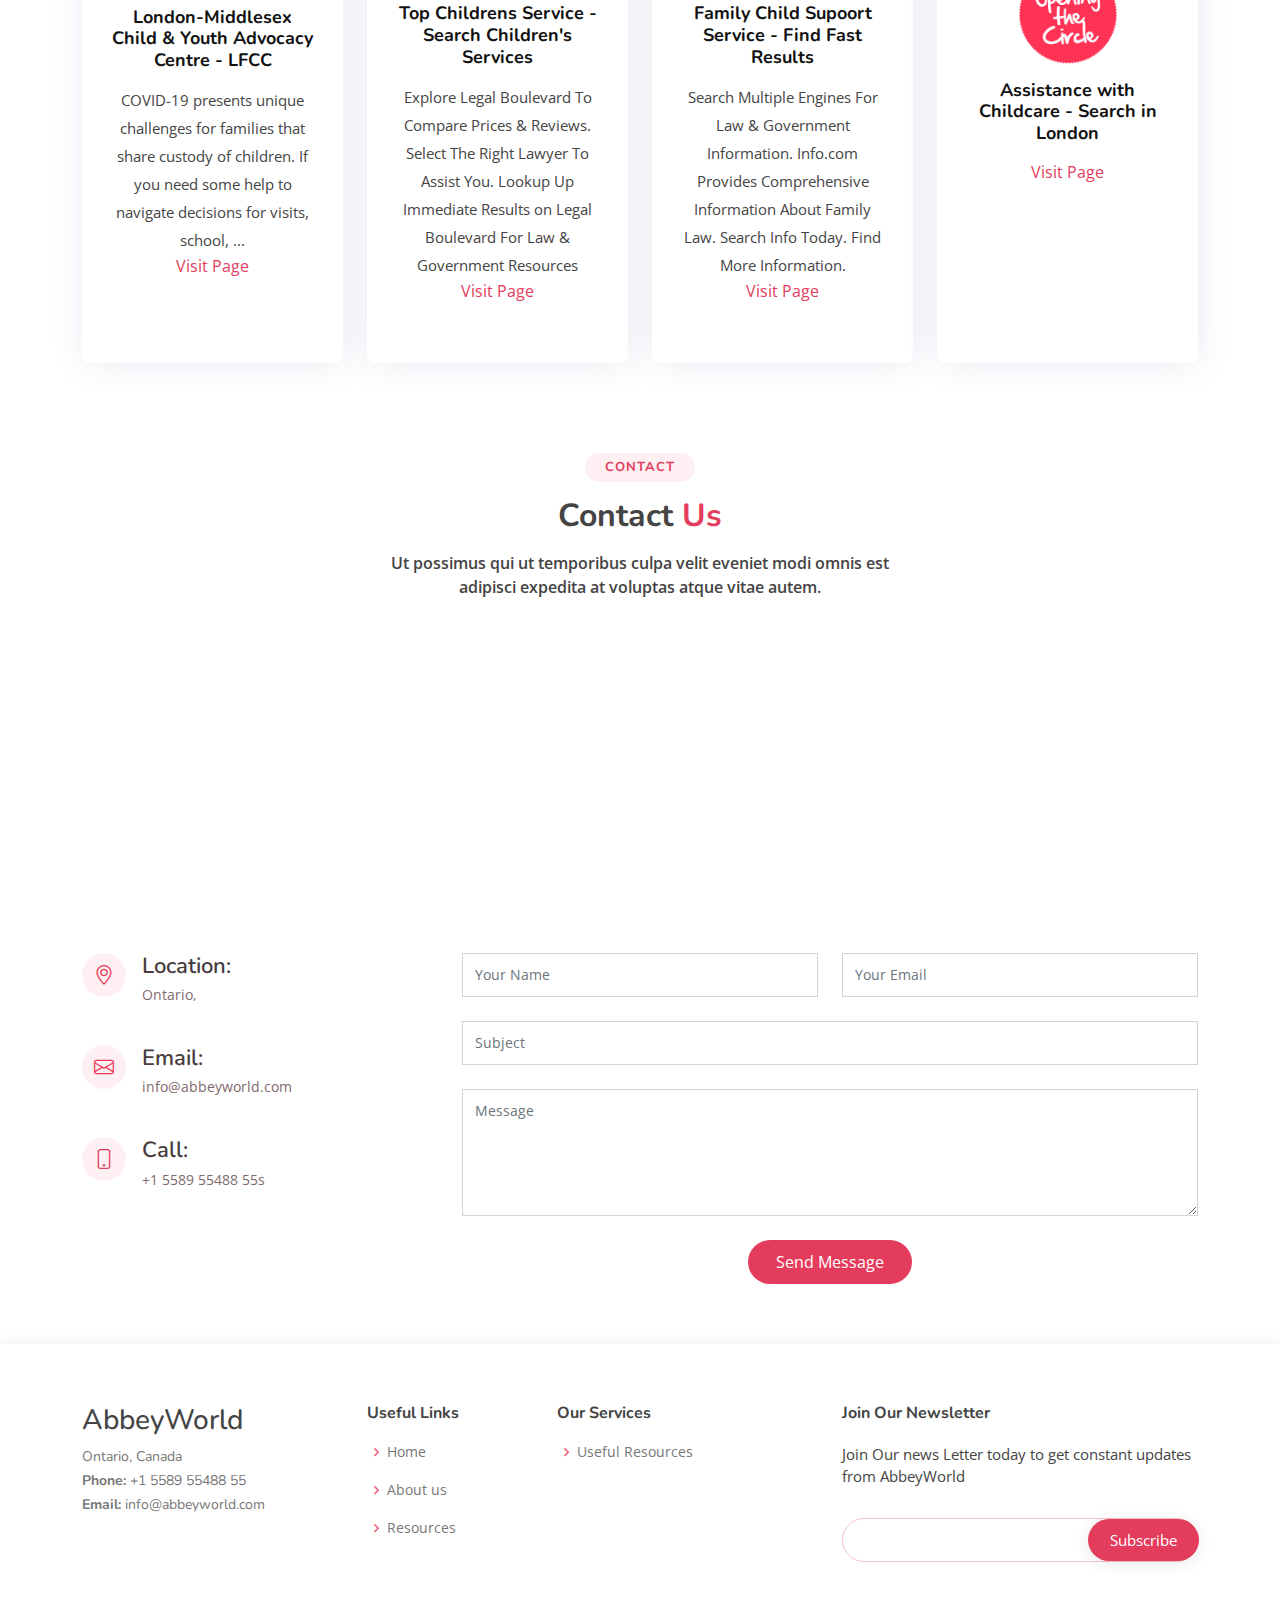
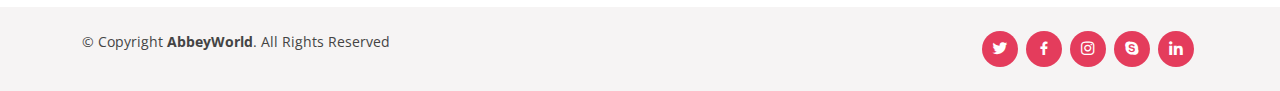
<file: familyChildren.html>
<!DOCTYPE html>
<html lang="en">
  <head>
    <meta charset="utf-8" />
    <meta content="width=device-width, initial-scale=1.0" name="viewport" />

    <title>AbbeyWorld</title>
    <meta content="" name="description" />
    <meta content="" name="keywords" />

    <!-- Favicons -->
    <link href="assets/img/Circle-03.png" rel="icon" />
    <link href="assets/img/Circle-03.png" rel="apple-touch-icon" />

    <!-- Google Fonts -->
    <link
      href="https://fonts.googleapis.com/css?family=Open+Sans:300,300i,400,400i,600,600i,700,700i|Nunito:300,300i,400,400i,600,600i,700,700i|Poppins:300,300i,400,400i,500,500i,600,600i,700,700i"
      rel="stylesheet"
    />

    <!-- Vendor CSS Files -->
    <link
      href="assets/vendor/bootstrap/css/bootstrap.min.css"
      rel="stylesheet"
    />
    <link
      href="assets/vendor/bootstrap-icons/bootstrap-icons.css"
      rel="stylesheet"
    />
    <link href="assets/vendor/boxicons/css/boxicons.min.css" rel="stylesheet" />
    <link
      href="assets/vendor/glightbox/css/glightbox.min.css"
      rel="stylesheet"
    />
    <link href="assets/vendor/remixicon/remixicon.css" rel="stylesheet" />
    <link href="assets/vendor/swiper/swiper-bundle.min.css" rel="stylesheet" />

    <!-- Template Main CSS File -->
    <link href="assets/css/style.css" rel="stylesheet" />
  </head>

  <body>
    <!-- ======= Header ======= -->
    <header id="header" class="fixed-top header-black">
      <div class="container d-flex align-items-center justify-content-between">
        <h1 class="logo"><a href="index.html">AbbeyWorld</a></h1>
        <!-- Uncomment below if you prefer to use an image logo -->
        <!-- <a href="index.html" class="logo"><img src="assets/img/logo.png" alt="" class="img-fluid"></a>-->

        <nav id="navbar" class="navbar">
          <ul>
           <li><a class="nav-link scrollto" href="/index.html">Home</a></li>
            <li><a class="nav-link scrollto" href="/index.html">About Us</a></li>
            <li class="dropdown">
              <a href="#services" class="active"
                ><span>Resources</span> <i class="bi bi-chevron-down"></i
              ></a>
              <ul>
            <li><a href="./index.html">Mental Health</a></li>
                <li><a href="./Lgbtq.html">LGBTQ</a></li>
                <li><a href="./Domestic.html">Domestic Abuse</a></li>
                <li><a href="./dissability.html">People With Disability</a></li>
                <li><a href="./foodBank.html">Food Bank+</a></li>
                <li><a href="./familyChildren.html">Family & Children</a></li>
                <li><a href="./menShelter.html">Men's Shelter</a></li>
                <li><a href="./womenShelter.html">Women Shelter</a></li>
                <li><a href=".rehabCenter.html">Rehabilitation Centers</a></li>
              </ul>
            </li>
            <li><a class="nav-link scrollto" href="#contact">Contact</a></li>
          </ul>
          <i class="bi bi-list mobile-nav-toggle"></i>
        </nav>
        <!-- .navbar -->
      </div>
    </header>
    <!-- End Header -->

    <main id="main">
      <!-- ======= Services Section ======= -->
      <section id="services" class="services">
        <div class="container">
          <div class="section-title">
            <h2>Resources</h2>
            <h3><span>Family and Children</span></h3>
            <p>Explore Our Family and Children Resource Links and demo(s)</p>
          </div>
          <!-- Section 14 -->
          <div class="row">
            <div
              class="col-md-6 col-lg-3 d-flex align-items-stretch mb-5 mb-lg-0"
            >
              <div class="icon-box">
                <div class="icon">
                  <img
                    width="100px"
                    src="./assets/img/Logo/Children-Logo-1.jpg"
                    alt="img_053"
                  />
                </div>
                <h4 class="title">
                  <a href=""
                    >Children's Aid Society London and Middlesex: Home</a
                  >
                </h4>
                <p class="description">
                  The Children's Aid Society of London & Middlesex (CASLM)
                  provides services to vulnerable children, youth and families
                  in Middlesex County, Ontario, Canada.
                </p>
                <a href="http://www.caslondon.on.ca/">Visit Page</a>
              </div>
            </div>

            <div
              class="col-md-6 col-lg-3 d-flex align-items-stretch mb-5 mb-lg-0"
            >
              <div class="icon-box">
                <div class="icon">
                  <img
                    width="100px"
                    src="./assets/img/Logo/Children-Logo-1.jpg"
                    alt="img_054"
                  />
                </div>
                <h4 class="title">
                  <a href=""
                    >Report a Concern - Children's Aid Society London and...</a
                  >
                </h4>
                <p class="description">
                  The Children's Aid Society of London and Middlesex has the
                  mandate and the responsibility, as defined under the Child,
                  Youth & Family Services Act (2017), ...
                </p>
                <a href="http://www.caslondon.on.ca/services/report_a_concern"
                  >Visit Page</a
                >
              </div>
            </div>

            <div
              class="col-md-6 col-lg-3 d-flex align-items-stretch mb-5 mb-lg-0"
            >
              <div class="icon-box">
                <div class="icon">
                  <img
                    width="100px"
                    src="./assets/img/Logo/017.png"
                    alt="img_055"
                  />
                </div>
                <h4 class="title">
                  <a href="">Children's Aid Society of London and Middlesex</a>
                </h4>
                <p class="description">
                  Oct 26, 2021 — CAS provides services to vulnerable children
                  and families in the London and Middlesex community.
                  Accountable to the community as a whole, our ... Description
                  of Services: Investigates allegations ... After Hours:
                  519-858-5998 Hours: Administration: Mon-Fri 8:30am-4:30pm; ...
                  Phone Numbers: 519-455-9000
                </p>
                <a
                  href="https://www.informationlondon.ca/Services/Display/12667/Childrens_Aid_Society_of_London_and_Middlesex"
                  >Visit Page</a
                >
              </div>
            </div>
            <div
              class="col-md-6 col-lg-3 d-flex align-items-stretch mb-5 mb-lg-0"
            >
              <div class="icon-box">
                <div class="icon">
                  <img
                    width="100px"
                    src="./assets/img/Logo/Children-02.png"
                    alt="img_056"
                  />
                </div>
                <h4 class="title">
                  <a href="">Middlesex Children's Service Network</a>
                </h4>
                <p class="description">
                  Vision: Middlesex County, where children and families reach
                  their full potential within their own unique, rural community.
                  Membership: The Network will consist ..
                </p>
                <a
                  href="https://middlesex.ca/departments/social-services/middlesex-childrens-services-network"
                  >Visit Page</a
                >
              </div>
            </div>
          </div>
          <!-- Section - 15 -->
          <div class="row mt-5">
            <div
              class="col-md-6 col-lg-3 d-flex align-items-stretch mb-5 mb-lg-0"
            >
              <div class="icon-box">
                <div class="icon">
                  <img
                    width="100px"
                    src="./assets/img/Logo/Children-03.svg"
                    alt="img_057"
                  />
                </div>
                <h4 class="title">
                  <a href=""
                    >Family & Children's Services Of London & Middlesex -
                    Yellow</a
                  >
                </h4>
                <p class="description">
                  Family & Children's Services Of London & Middlesex · Phone
                  Number. 519-679-6435Primary · Directions · Website.
                </p>
                <a
                  href="https://www.yellowpages.ca/bus/Ontario/London/Family-Children-s-Services-Of-London-Middlesex/7165452.html"
                  >Visit Page</a
                >
              </div>
            </div>

            <div
              class="col-md-6 col-lg-3 d-flex align-items-stretch mb-5 mb-lg-0"
            >
              <div class="icon-box">
                <div class="icon">
                  <img
                    width="100px"
                    src="./assets/img/Logo/Children-04.jpg"
                    alt="img_058"
                  />
                </div>
                <h4 class="title">
                  <a href=""
                    >Family & Children's Service of St.Thomas and Elgin
                    County</a
                  >
                </h4>
                <p class="description">
                  Family & Children's Services of St. Thomas and Elgin. We
                  protect children and youth from abuse and neglect by ensuring
                  their safety in a permanent and ...
                </p>
                <a href="https://caselgin.on.ca/">Visit Page</a>
              </div>
            </div>

            <div
              class="col-md-6 col-lg-3 d-flex align-items-stretch mb-5 mb-lg-0"
            >
              <div class="icon-box">
                <div class="icon">
                  <img
                    width="100px"
                    src="./assets/img/Logo/Children-05.svg"
                    alt="img_059"
                  />
                </div>
                <h4 class="title"><a href="">Programs & Services</a></h4>
                <p class="description">
                  Our services are designed to offer support to families who
                  have a child struggling with social, emotional, behavioral and
                  mental health issues. Our services ...
                </p>
                <a href="https://vanier.com/programs-services/">Visit Page</a>
              </div>
            </div>
            <div
              class="col-md-6 col-lg-3 d-flex align-items-stretch mb-5 mb-lg-0"
            >
              <div class="icon-box">
                <div class="icon">
                  <img
                    width="100px"
                    src="./assets/img/Logo/Children-06.png"
                    alt="img_060"
                  />
                </div>
                <h4 class="title">
                  <a href=""
                    >London Children's Connection - Canada | Supporting
                    Families</a
                  >
                </h4>
                <p class="description">
                  Find and learn about London Children's Connections' child and
                  day care programs in London and Middlesex County, which
                  include children's centers, ...
                </p>
                <a href="https://lcc.on.ca/">Visit Page</a>
              </div>
            </div>
          </div>
          <!-- Section - 16 -->
          <div class="row mt-5">
            <div
              class="col-md-6 col-lg-3 d-flex align-items-stretch mb-5 mb-lg-0"
            >
              <div class="icon-box">
                <div class="icon">
                  <img
                    width="100px"
                    src="./assets/img/Logo/Children-07.png"
                    alt="img_061"
                  />
                </div>
                <h4 class="title">
                  <a href=""
                    >London-Middlesex Child & Youth Advocacy Centre - LFCC</a
                  >
                </h4>
                <p class="description">
                  COVID-19 presents unique challenges for families that share
                  custody of children. If you need some help to navigate
                  decisions for visits, school, ...
                </p>
                <a
                  href="https://www.lfcc.on.ca/london-middlesex-child-youth-advocacy-centre/"
                  >Visit Page</a
                >
              </div>
            </div>

            <div
              class="col-md-6 col-lg-3 d-flex align-items-stretch mb-5 mb-lg-0"
            >
              <div class="icon-box">
                <div class="icon">
                  <img
                    width="100px"
                    src="./assets/img/Logo/003.svg"
                    alt="img_062"
                  />
                </div>
                <h4 class="title">
                  <a href=""
                    >Top Childrens Service - Search Children's Services</a
                  >
                </h4>
                <p class="description">
                  Explore Legal Boulevard To Compare Prices & Reviews. Select
                  The Right Lawyer To Assist You. Lookup Up Immediate Results on
                  Legal Boulevard For Law & Government Resources
                </p>
                <a
                  href="https://search.legalboulevard.com/serp?q=childrens%20services"
                  >Visit Page</a
                >
              </div>
            </div>

            <div
              class="col-md-6 col-lg-3 d-flex align-items-stretch mb-5 mb-lg-0"
            >
              <div class="icon-box">
                <div class="icon">
                  <img
                    width="100px"
                    src="./assets/img/Logo/004.jpg"
                    alt="img_063"
                  />
                </div>
                <h4 class="title">
                  <a href=""
                    >Family Child Supoort Service - Find Fast Results</a
                  >
                </h4>
                <p class="description">
                  Search Multiple Engines For Law & Government Information.
                  Info.com Provides Comprehensive Information About Family Law.
                  Search Info Today. Find More Information.
                </p>
                <a
                  href="https://www.info.com/serp?q=family%20child%20support%20services"
                  >Visit Page</a
                >
              </div>
            </div>
            <div
              class="col-md-6 col-lg-3 d-flex align-items-stretch mb-5 mb-lg-0"
            >
              <div class="icon-box">
                <div class="icon">
                  <img
                    width="100px"
                    src="./assets/img/Logo/011.png"
                    alt="img_064"
                  />
                </div>
                <h4 class="title">
                  <a href="">Assistance with Childcare - Search in London</a>
                </h4>
                <a
                  href="https://search.mapquest.com/serp?q=assistance%20with%20childcare"
                  >Visit Page</a
                >
              </div>
            </div>
          </div>
        </div>
      </section>
      <!-- ======= Contact Section ======= -->
      <section id="contact" class="contact">
        <div class="container">
          <div class="section-title">
            <h2>Contact</h2>
            <h3>Contact <span>Us</span></h3>
            <p>
              Ut possimus qui ut temporibus culpa velit eveniet modi omnis est
              adipisci expedita at voluptas atque vitae autem.
            </p>
          </div>

          <div>
            <iframe
              style="border: 0; width: 100%; height: 270px"
              src="https://www.google.com/maps/embed?pb=!1m18!1m12!1m3!1d186904.77250386667!2d-81.38870508855494!3d42.949046909669086!2m3!1f0!2f0!3f0!3m2!1i1024!2i768!4f13.1!3m3!1m2!1s0x882ef20ea88d9b0b%3A0x28c7d7699a056b95!2sLondon%2C%20ON%2C%20Canada!5e0!3m2!1sen!2sng!4v1648603133307!5m2!1sen!2sng"
              frameborder="0"
              allowfullscreen
            ></iframe>
          </div>

          <div class="row mt-5">
            <div class="col-lg-4">
              <div class="info">
                <div class="address">
                  <i class="bi bi-geo-alt"></i>
                  <h4>Location:</h4>
                  <p>Ontario,</p>
                </div>

                <div class="email">
                  <i class="bi bi-envelope"></i>
                  <h4>Email:</h4>
                  <p>info@abbeyworld.com</p>
                </div>

                <div class="phone">
                  <i class="bi bi-phone"></i>
                  <h4>Call:</h4>
                  <p>+1 5589 55488 55s</p>
                </div>
              </div>
            </div>

            <div class="col-lg-8 mt-5 mt-lg-0">
              <form
                action="forms/contact.php"
                method="post"
                role="form"
                class="php-email-form"
              >
                <div class="row">
                  <div class="col-md-6 form-group">
                    <input
                      type="text"
                      name="name"
                      class="form-control"
                      id="name"
                      placeholder="Your Name"
                      required
                    />
                  </div>
                  <div class="col-md-6 form-group mt-3 mt-md-0">
                    <input
                      type="email"
                      class="form-control"
                      name="email"
                      id="email"
                      placeholder="Your Email"
                      required
                    />
                  </div>
                </div>
                <div class="form-group mt-3">
                  <input
                    type="text"
                    class="form-control"
                    name="subject"
                    id="subject"
                    placeholder="Subject"
                    required
                  />
                </div>
                <div class="form-group mt-3">
                  <textarea
                    class="form-control"
                    name="message"
                    rows="5"
                    placeholder="Message"
                    required
                  ></textarea>
                </div>
                <div class="my-3">
                  <div class="loading">Loading</div>
                  <div class="error-message"></div>
                  <div class="sent-message">
                    Your message has been sent. Thank you!
                  </div>
                </div>
                <div class="text-center">
                  <button type="submit">Send Message</button>
                </div>
              </form>
            </div>
          </div>
        </div>
      </section>
      <!-- End Contact Section -->
    </main>
    <!-- End #main -->

    <!-- ======= Footer ======= -->
    <footer id="footer">
      <div class="footer-top">
        <div class="container">
          <div class="row">
            <div class="col-lg-3 col-md-6 footer-contact">
              <h3>AbbeyWorld</h3>
              <p>
                Ontario, Canada <br />
                <!-- New York, NY 535022<br />
                United States <br /><br /> -->
                <strong>Phone:</strong> +1 5589 55488 55<br />
                <strong>Email:</strong> info@abbeyworld.com<br />
              </p>
            </div>

            <div class="col-lg-2 col-md-6 footer-links">
              <h4>Useful Links</h4>
              <ul>
                <li>
                  <i class="bx bx-chevron-right"></i> <a href="#">Home</a>
                </li>
                <li>
                  <i class="bx bx-chevron-right"></i> <a href="#">About us</a>
                </li>
                <li>
                  <i class="bx bx-chevron-right"></i> <a href="#">Resources</a>
                </li>
                <!-- <li>
                  <i class="bx bx-chevron-right"></i>
                  <a href="#">Terms of service</a>
                </li>
                <li>
                  <i class="bx bx-chevron-right"></i>
                  <a href="#">Privacy policy</a>
                </li> -->
              </ul>
            </div>

            <div class="col-lg-3 col-md-6 footer-links">
              <h4>Our Services</h4>
              <ul>
                <li>
                  <i class="bx bx-chevron-right"></i>
                  <a href="#">Useful Resources</a>
                </li>
                <!-- <li>
                  <i class="bx bx-chevron-right"></i>
                  <a href="#">Web Development</a>
                </li>
                <li>
                  <i class="bx bx-chevron-right"></i>
                  <a href="#">Product Management</a>
                </li>
                <li>
                  <i class="bx bx-chevron-right"></i> <a href="#">Marketing</a>
                </li>
                <li>
                  <i class="bx bx-chevron-right"></i>
                  <a href="#">Graphic Design</a>
                </li> -->
              </ul>
            </div>

            <div class="col-lg-4 col-md-6 footer-newsletter">
              <h4>Join Our Newsletter</h4>
              <p>
                Join Our news Letter today to get constant updates from
                AbbeyWorld
              </p>
              <form action="" method="post">
                <input type="email" name="email" /><input
                  type="submit"
                  value="Subscribe"
                />
              </form>
            </div>
          </div>
        </div>
      </div>

      <div class="container d-md-flex py-4">
        <div class="me-md-auto text-center text-md-start">
          <div class="copyright">
            &copy; Copyright <strong><span>AbbeyWorld</span></strong
            >. All Rights Reserved
          </div>
        </div>
        <div class="social-links text-center text-md-right pt-3 pt-md-0">
          <a href="#" class="twitter"><i class="bx bxl-twitter"></i></a>
          <a href="#" class="facebook"><i class="bx bxl-facebook"></i></a>
          <a href="#" class="instagram"><i class="bx bxl-instagram"></i></a>
          <a href="#" class="google-plus"><i class="bx bxl-skype"></i></a>
          <a href="#" class="linkedin"><i class="bx bxl-linkedin"></i></a>
        </div>
      </div>
    </footer>
    <!-- End Footer -->

    <a
      href="#"
      class="back-to-top d-flex align-items-center justify-content-center"
      ><i class="bi bi-arrow-up-short"></i
    ></a>

    <!-- Vendor JS Files -->
    <script src="assets/vendor/bootstrap/js/bootstrap.bundle.min.js"></script>
    <script src="assets/vendor/glightbox/js/glightbox.min.js"></script>
    <script src="assets/vendor/isotope-layout/isotope.pkgd.min.js"></script>
    <script src="assets/vendor/swiper/swiper-bundle.min.js"></script>
    <script src="assets/vendor/php-email-form/validate.js"></script>

    <!-- Template Main JS File -->
    <script src="assets/js/main.js"></script>
  </body>
</html>
</file>
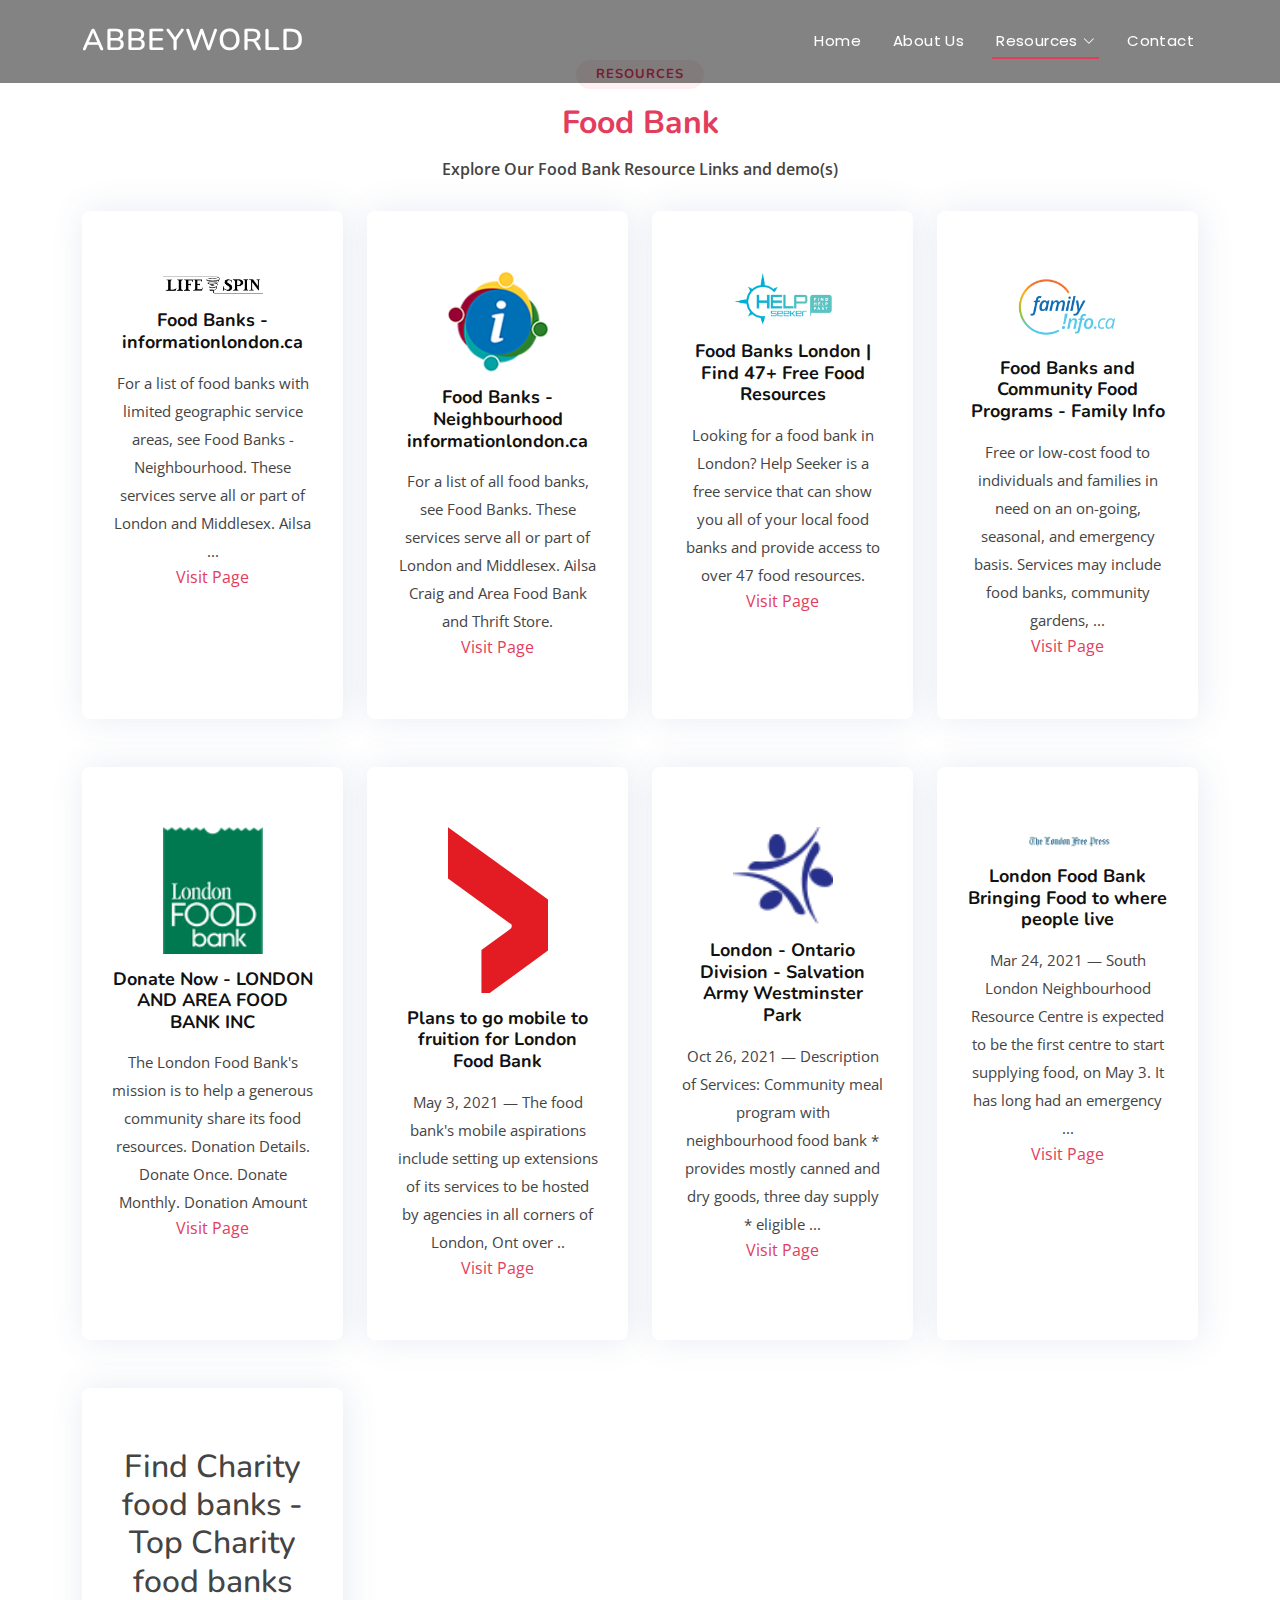
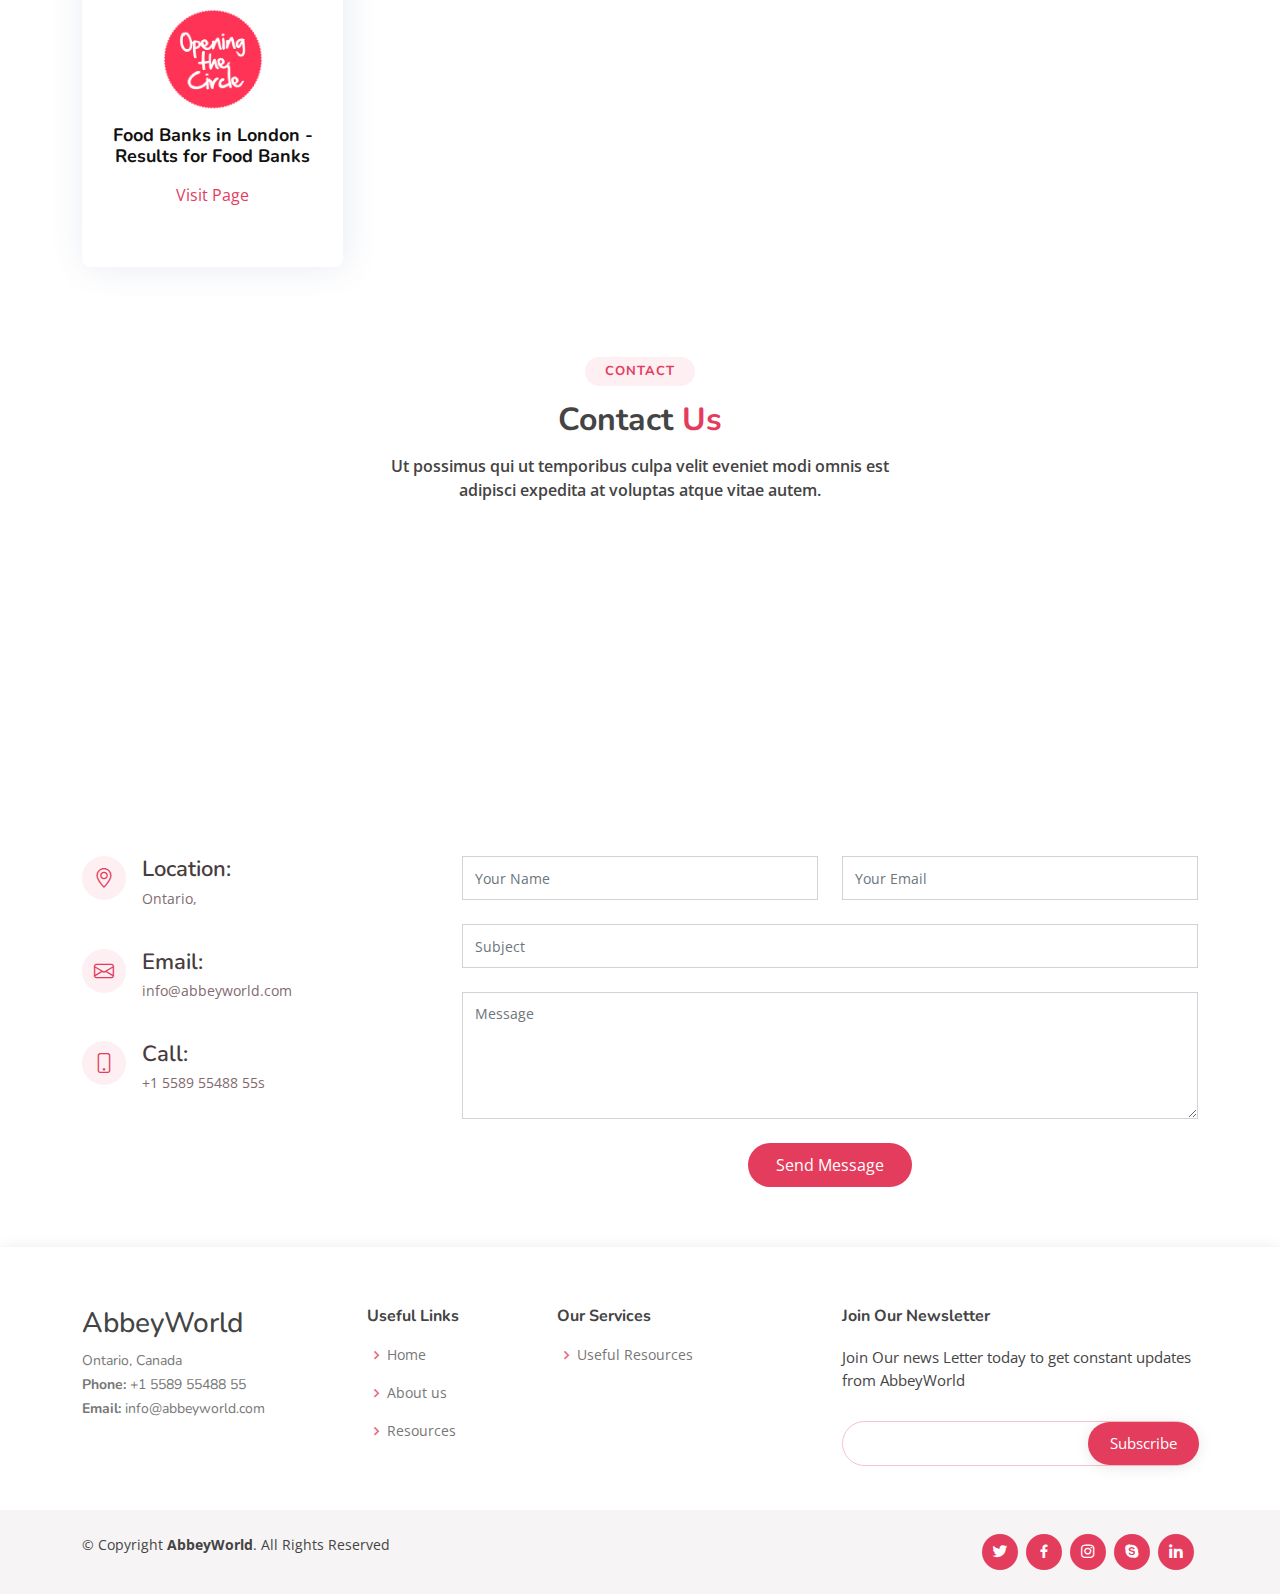
<file: foodBank.html>
<!DOCTYPE html>
<html lang="en">
  <head>
    <meta charset="utf-8" />
    <meta content="width=device-width, initial-scale=1.0" name="viewport" />

    <title>AbbeyWorld</title>
    <meta content="" name="description" />
    <meta content="" name="keywords" />

    <!-- Favicons -->
    <link href="assets/img/Circle-03.png" rel="icon" />
    <link href="assets/img/Circle-03.png" rel="apple-touch-icon" />

    <!-- Google Fonts -->
    <link
      href="https://fonts.googleapis.com/css?family=Open+Sans:300,300i,400,400i,600,600i,700,700i|Nunito:300,300i,400,400i,600,600i,700,700i|Poppins:300,300i,400,400i,500,500i,600,600i,700,700i"
      rel="stylesheet"
    />

    <!-- Vendor CSS Files -->
    <link
      href="assets/vendor/bootstrap/css/bootstrap.min.css"
      rel="stylesheet"
    />
    <link
      href="assets/vendor/bootstrap-icons/bootstrap-icons.css"
      rel="stylesheet"
    />
    <link href="assets/vendor/boxicons/css/boxicons.min.css" rel="stylesheet" />
    <link
      href="assets/vendor/glightbox/css/glightbox.min.css"
      rel="stylesheet"
    />
    <link href="assets/vendor/remixicon/remixicon.css" rel="stylesheet" />
    <link href="assets/vendor/swiper/swiper-bundle.min.css" rel="stylesheet" />

    <!-- Template Main CSS File -->
    <link href="assets/css/style.css" rel="stylesheet" />
  </head>

  <body>
    <!-- ======= Header ======= -->
    <header id="header" class="fixed-top header-black">
      <div class="container d-flex align-items-center justify-content-between">
        <h1 class="logo"><a href="index.html">AbbeyWorld</a></h1>
        <!-- Uncomment below if you prefer to use an image logo -->
        <!-- <a href="index.html" class="logo"><img src="assets/img/logo.png" alt="" class="img-fluid"></a>-->

        <nav id="navbar" class="navbar">
          <ul>
           <li><a class="nav-link scrollto" href="/index.html">Home</a></li>
            <li><a class="nav-link scrollto" href="/index.html">About Us</a></li>
            <li class="dropdown">
              <a href="#services" class="active"
                ><span>Resources</span> <i class="bi bi-chevron-down"></i
              ></a>
              <ul>
              <li><a href="./index.html">Mental Health</a></li>
                <li><a href="./Lgbtq.html">LGBTQ</a></li>
                <li><a href="./Domestic.html">Domestic Abuse</a></li>
                <li><a href="./dissability.html">People With Disability</a></li>
                <li><a href="./foodBank.html">Food Bank+</a></li>
                <li><a href="./familyChildren.html">Family & Children</a></li>
                <li><a href="./menShelter.html">Men's Shelter</a></li>
                <li><a href="./womenShelter.html">Women Shelter</a></li>
                <li><a href=".rehabCenter.html">Rehabilitation Centers</a></li>
              </ul>
            </li>
            <li><a class="nav-link scrollto" href="#contact">Contact</a></li>
          </ul>
          <i class="bi bi-list mobile-nav-toggle"></i>
        </nav>
        <!-- .navbar -->
      </div>
    </header>
    <!-- End Header -->

    <main id="main">
      <!-- ======= Services Section ======= -->
      <section id="services" class="services">
        <div class="container">
          <div class="section-title">
            <h2>Resources</h2>
            <h3> <span>Food Bank</span></h3>
            <p>Explore Our Food Bank Resource Links and demo(s)</p>
          </div>
          <!-- Section - 11 -->
          <div class="row">
            <div
              class="col-md-6 col-lg-3 d-flex align-items-stretch mb-5 mb-lg-0"
            >
              <div class="icon-box">
                <div class="icon">
                  <img
                    width="100px"
                    src="./assets/img/Logo/004.jpg"
                    alt="img_043"
                  />
                </div>
                <h4 class="title">
                  <a href="">Food Banks -informationlondon.ca</a>
                </h4>
                <p class="description">
                  For a list of food banks with limited geographic service
                  areas, see Food Banks - Neighbourhood. These services serve
                  all or part of London and Middlesex. Ailsa ...
                </p>
                <a
                  href="https://www.informationlondon.ca/services/basic_needs/list/10900/food_banks"
                  >Visit Page</a
                >
              </div>
            </div>
                   <div
              class="col-md-6 col-lg-3 d-flex align-items-stretch mb-5 mb-lg-0"
            >
              <div class="icon-box">
                <div class="icon">
                  <img
                    width="100px"
                    src="./assets/img/Logo/017.png"
                    alt="img_044"
                  />
                </div>
                <h4 class="title">
                  <a href="">Food Banks - Neighbourhood informationlondon.ca</a>
                </h4>
                <p class="description">
                  For a list of all food banks, see Food Banks. These services
                  serve all or part of London and Middlesex. Ailsa Craig and
                  Area Food Bank and Thrift Store.
                </p>
                <a
                  href="https://www.informationlondon.ca/services/basic_needs/list/10434/food_banks_-_neighbourhood"
                  >Visit Page</a
                >
              </div>
            </div>
               <div
              class="col-md-6 col-lg-3 d-flex align-items-stretch mb-5 mb-lg-0"
            >
              <div class="icon-box">
                <div class="icon">
                  <img
                    width="100px"
                    src="./assets/img/Logo/HS_Logo_Color.png"
                    alt="img_045"
                  />
                </div>
                <h4 class="title">
                  <a href=""
                    >Food Banks London | Find 47+ Free Food Resources</a
                  >
                </h4>
                <p class="description">
                  Looking for a food bank in London? Help Seeker is a free
                  service that can show you all of your local food banks and
                  provide access to over 47 food resources.
                </p>
                <a
                  href="https://helpseeker.org/ontario/london/basic-needs/food/"
                  >Visit Page</a
                >
              </div>
            </div>
               <div
              class="col-md-6 col-lg-3 d-flex align-items-stretch mb-5 mb-lg-0"
            >
              <div class="icon-box">
                <div class="icon">
                  <img
                    width="100px"
                    src="./assets/img/Logo/FamilyInfo_Logo_sm.png"
                    alt="img_046"
                  />
                </div>
                <h4 class="title">
                  <a href=""
                    >Food Banks and Community Food Programs - Family Info</a
                  >
                </h4>
                <p class="description">
                  Free or low-cost food to individuals and families in need on
                  an on-going, seasonal, and emergency basis. Services may
                  include food banks, community gardens, ...
                </p>
                <a
                  href="https://familyinfo.ca/en/Services/List/10572/Food_Banks"
                  >Visit Page</a
                >
              </div>
            </div>
          </div>
          <!-- Section - 12 -->
          <div class="row mt-5">
            <div
              class="col-md-6 col-lg-3 d-flex align-items-stretch mb-5 mb-lg-0"
            >
              <div class="icon-box">
                <div class="icon">
                  <img
                    width="100px"
                    src="./assets/img/Logo/London-food.png"
                    alt="img_047"
                  />
                </div>
                <h4 class="title">
                  <a href="">Donate Now - LONDON AND AREA FOOD BANK INC</a>
                </h4>
                <p class="description">
                  The London Food Bank's mission is to help a generous community
                  share its food resources. Donation Details. Donate Once.
                  Donate Monthly. Donation Amount
                </p>
                <a href="https://www.canadahelps.org/en/dn/930">Visit Page</a>
              </div>
            </div>
                <div
              class="col-md-6 col-lg-3 d-flex align-items-stretch mb-5 mb-lg-0"
            >
              <div class="icon-box">
                <div class="icon">
                  <img
                    width="100px"
                    src="./assets/img/Logo/logo-morty.svg"
                    alt="img_048"
                  />
                </div>
                <h4 class="title">
                  <a href=""
                    >Plans to go mobile to fruition for London Food Bank
                  </a>
                </h4>
                <p class="description">
                  May 3, 2021 — The food bank's mobile aspirations include
                  setting up extensions of its services to be hosted by agencies
                  in all corners of London, Ont over ..
                </p>
                <a
                  href="https://globalnews.ca/news/7830437/mobile-plans-london-food-bank/"
                  >Visit Page</a
                >
              </div>
            </div>
                <div
              class="col-md-6 col-lg-3 d-flex align-items-stretch mb-5 mb-lg-0"
            >
              <div class="icon-box">
                <div class="icon">
                  <img
                    width="100px"
                    src="./assets/img/Logo/South-Logo.png"
                    alt="img_049"
                  />
                </div>
                <h4 class="title">
                  <a href=""
                    >London - Ontario Division - Salvation Army Westminster
                    Park</a
                  >
                </h4>
                <p class="description">
                  Oct 26, 2021 — Description of Services: Community meal program
                  with neighbourhood food bank * provides mostly canned and dry
                  goods, three day supply * eligible ...
                </p>
                <a
                  href="https://www.swpalliativecare.ca/Services/Display/14449/Hospitality_Meal_and_Food_Bank"
                  >Visit Page</a
                >
              </div>
            </div>
            
            <div
              class="col-md-6 col-lg-3 d-flex align-items-stretch mb-5 mb-lg-0"
            >
              <div class="icon-box">
                <div class="icon">
                  <img
                    width="100px"
                    src="./assets/img/Logo/London-Fees.png"
                    alt="img_050"
                  />
                </div>
                <h4 class="title">
                  <a href=""
                    >London Food Bank Bringing Food to where people live</a
                  >
                </h4>
                <p class="description">
                  Mar 24, 2021 — South London Neighbourhood Resource Centre is
                  expected to be the first centre to start supplying food, on
                  May 3. It has long had an emergency ...
                </p>
                <a
                  href="https://lfpress.com/news/local-news/london-food-bank-bringing-the-food-to-where-people-live"
                  >Visit Page</a
                >
              </div>
            </div>
          </div>
          <!-- Section 13 -->
          <div class="row mt-5">
            <div
              class="col-md-6 col-lg-3 d-flex align-items-stretch mb-5 mb-lg-0"
            >
              <div class="icon-box">
                <h2>Find Charity food banks - Top Charity food banks</h2>
                <div class="icon">
                  <img
                    width="100px"
                    src="./assets/img/Logo/011.png"
                    alt="img_051"
                  />
                </div>
                <h4 class="title">
                  <a href="">Food Banks in London - Results for Food Banks</a>
                </h4>

                <a href="https://au.directhit.com/ar?q=food+banks"
                  >Visit Page</a
                >
              </div>
            </div>
          </div>
        </div>
      </section>
      <!-- ======= Contact Section ======= -->
      <section id="contact" class="contact">
        <div class="container">
          <div class="section-title">
            <h2>Contact</h2>
            <h3>Contact <span>Us</span></h3>
            <p>
              Ut possimus qui ut temporibus culpa velit eveniet modi omnis est
              adipisci expedita at voluptas atque vitae autem.
            </p>
          </div>

          <div>
            <iframe
              style="border: 0; width: 100%; height: 270px"
              src="https://www.google.com/maps/embed?pb=!1m18!1m12!1m3!1d186904.77250386667!2d-81.38870508855494!3d42.949046909669086!2m3!1f0!2f0!3f0!3m2!1i1024!2i768!4f13.1!3m3!1m2!1s0x882ef20ea88d9b0b%3A0x28c7d7699a056b95!2sLondon%2C%20ON%2C%20Canada!5e0!3m2!1sen!2sng!4v1648603133307!5m2!1sen!2sng"
              frameborder="0"
              allowfullscreen
            ></iframe>
          </div>

          <div class="row mt-5">
            <div class="col-lg-4">
              <div class="info">
                <div class="address">
                  <i class="bi bi-geo-alt"></i>
                  <h4>Location:</h4>
                  <p>Ontario,</p>
                </div>

                <div class="email">
                  <i class="bi bi-envelope"></i>
                  <h4>Email:</h4>
                  <p>info@abbeyworld.com</p>
                </div>

                <div class="phone">
                  <i class="bi bi-phone"></i>
                  <h4>Call:</h4>
                  <p>+1 5589 55488 55s</p>
                </div>
              </div>
            </div>

            <div class="col-lg-8 mt-5 mt-lg-0">
              <form
                action="forms/contact.php"
                method="post"
                role="form"
                class="php-email-form"
              >
                <div class="row">
                  <div class="col-md-6 form-group">
                    <input
                      type="text"
                      name="name"
                      class="form-control"
                      id="name"
                      placeholder="Your Name"
                      required
                    />
                  </div>
                  <div class="col-md-6 form-group mt-3 mt-md-0">
                    <input
                      type="email"
                      class="form-control"
                      name="email"
                      id="email"
                      placeholder="Your Email"
                      required
                    />
                  </div>
                </div>
                <div class="form-group mt-3">
                  <input
                    type="text"
                    class="form-control"
                    name="subject"
                    id="subject"
                    placeholder="Subject"
                    required
                  />
                </div>
                <div class="form-group mt-3">
                  <textarea
                    class="form-control"
                    name="message"
                    rows="5"
                    placeholder="Message"
                    required
                  ></textarea>
                </div>
                <div class="my-3">
                  <div class="loading">Loading</div>
                  <div class="error-message"></div>
                  <div class="sent-message">
                    Your message has been sent. Thank you!
                  </div>
                </div>
                <div class="text-center">
                  <button type="submit">Send Message</button>
                </div>
              </form>
            </div>
          </div>
        </div>
      </section>
      <!-- End Contact Section -->
    </main>
    <!-- End #main -->

    <!-- ======= Footer ======= -->
    <footer id="footer">
      <div class="footer-top">
        <div class="container">
          <div class="row">
            <div class="col-lg-3 col-md-6 footer-contact">
              <h3>AbbeyWorld</h3>
              <p>
                Ontario, Canada <br />
                <!-- New York, NY 535022<br />
                United States <br /><br /> -->
                <strong>Phone:</strong> +1 5589 55488 55<br />
                <strong>Email:</strong> info@abbeyworld.com<br />
              </p>
            </div>

            <div class="col-lg-2 col-md-6 footer-links">
              <h4>Useful Links</h4>
              <ul>
                <li>
                  <i class="bx bx-chevron-right"></i> <a href="#">Home</a>
                </li>
                <li>
                  <i class="bx bx-chevron-right"></i> <a href="#">About us</a>
                </li>
                <li>
                  <i class="bx bx-chevron-right"></i> <a href="#">Resources</a>
                </li>
                <!-- <li>
                  <i class="bx bx-chevron-right"></i>
                  <a href="#">Terms of service</a>
                </li>
                <li>
                  <i class="bx bx-chevron-right"></i>
                  <a href="#">Privacy policy</a>
                </li> -->
              </ul>
            </div>

            <div class="col-lg-3 col-md-6 footer-links">
              <h4>Our Services</h4>
              <ul>
                <li>
                  <i class="bx bx-chevron-right"></i>
                  <a href="#">Useful Resources</a>
                </li>
                <!-- <li>
                  <i class="bx bx-chevron-right"></i>
                  <a href="#">Web Development</a>
                </li>
                <li>
                  <i class="bx bx-chevron-right"></i>
                  <a href="#">Product Management</a>
                </li>
                <li>
                  <i class="bx bx-chevron-right"></i> <a href="#">Marketing</a>
                </li>
                <li>
                  <i class="bx bx-chevron-right"></i>
                  <a href="#">Graphic Design</a>
                </li> -->
              </ul>
            </div>

            <div class="col-lg-4 col-md-6 footer-newsletter">
              <h4>Join Our Newsletter</h4>
              <p>
                Join Our news Letter today to get constant updates from
                AbbeyWorld
              </p>
              <form action="" method="post">
                <input type="email" name="email" /><input
                  type="submit"
                  value="Subscribe"
                />
              </form>
            </div>
          </div>
        </div>
      </div>

      <div class="container d-md-flex py-4">
        <div class="me-md-auto text-center text-md-start">
          <div class="copyright">
            &copy; Copyright <strong><span>AbbeyWorld</span></strong
            >. All Rights Reserved
          </div>
        </div>
        <div class="social-links text-center text-md-right pt-3 pt-md-0">
          <a href="#" class="twitter"><i class="bx bxl-twitter"></i></a>
          <a href="#" class="facebook"><i class="bx bxl-facebook"></i></a>
          <a href="#" class="instagram"><i class="bx bxl-instagram"></i></a>
          <a href="#" class="google-plus"><i class="bx bxl-skype"></i></a>
          <a href="#" class="linkedin"><i class="bx bxl-linkedin"></i></a>
        </div>
      </div>
    </footer>
    <!-- End Footer -->

    <a
      href="#"
      class="back-to-top d-flex align-items-center justify-content-center"
      ><i class="bi bi-arrow-up-short"></i
    ></a>

    <!-- Vendor JS Files -->
    <script src="assets/vendor/bootstrap/js/bootstrap.bundle.min.js"></script>
    <script src="assets/vendor/glightbox/js/glightbox.min.js"></script>
    <script src="assets/vendor/isotope-layout/isotope.pkgd.min.js"></script>
    <script src="assets/vendor/swiper/swiper-bundle.min.js"></script>
    <script src="assets/vendor/php-email-form/validate.js"></script>

    <!-- Template Main JS File -->
    <script src="assets/js/main.js"></script>
  </body>
</html>
</file>
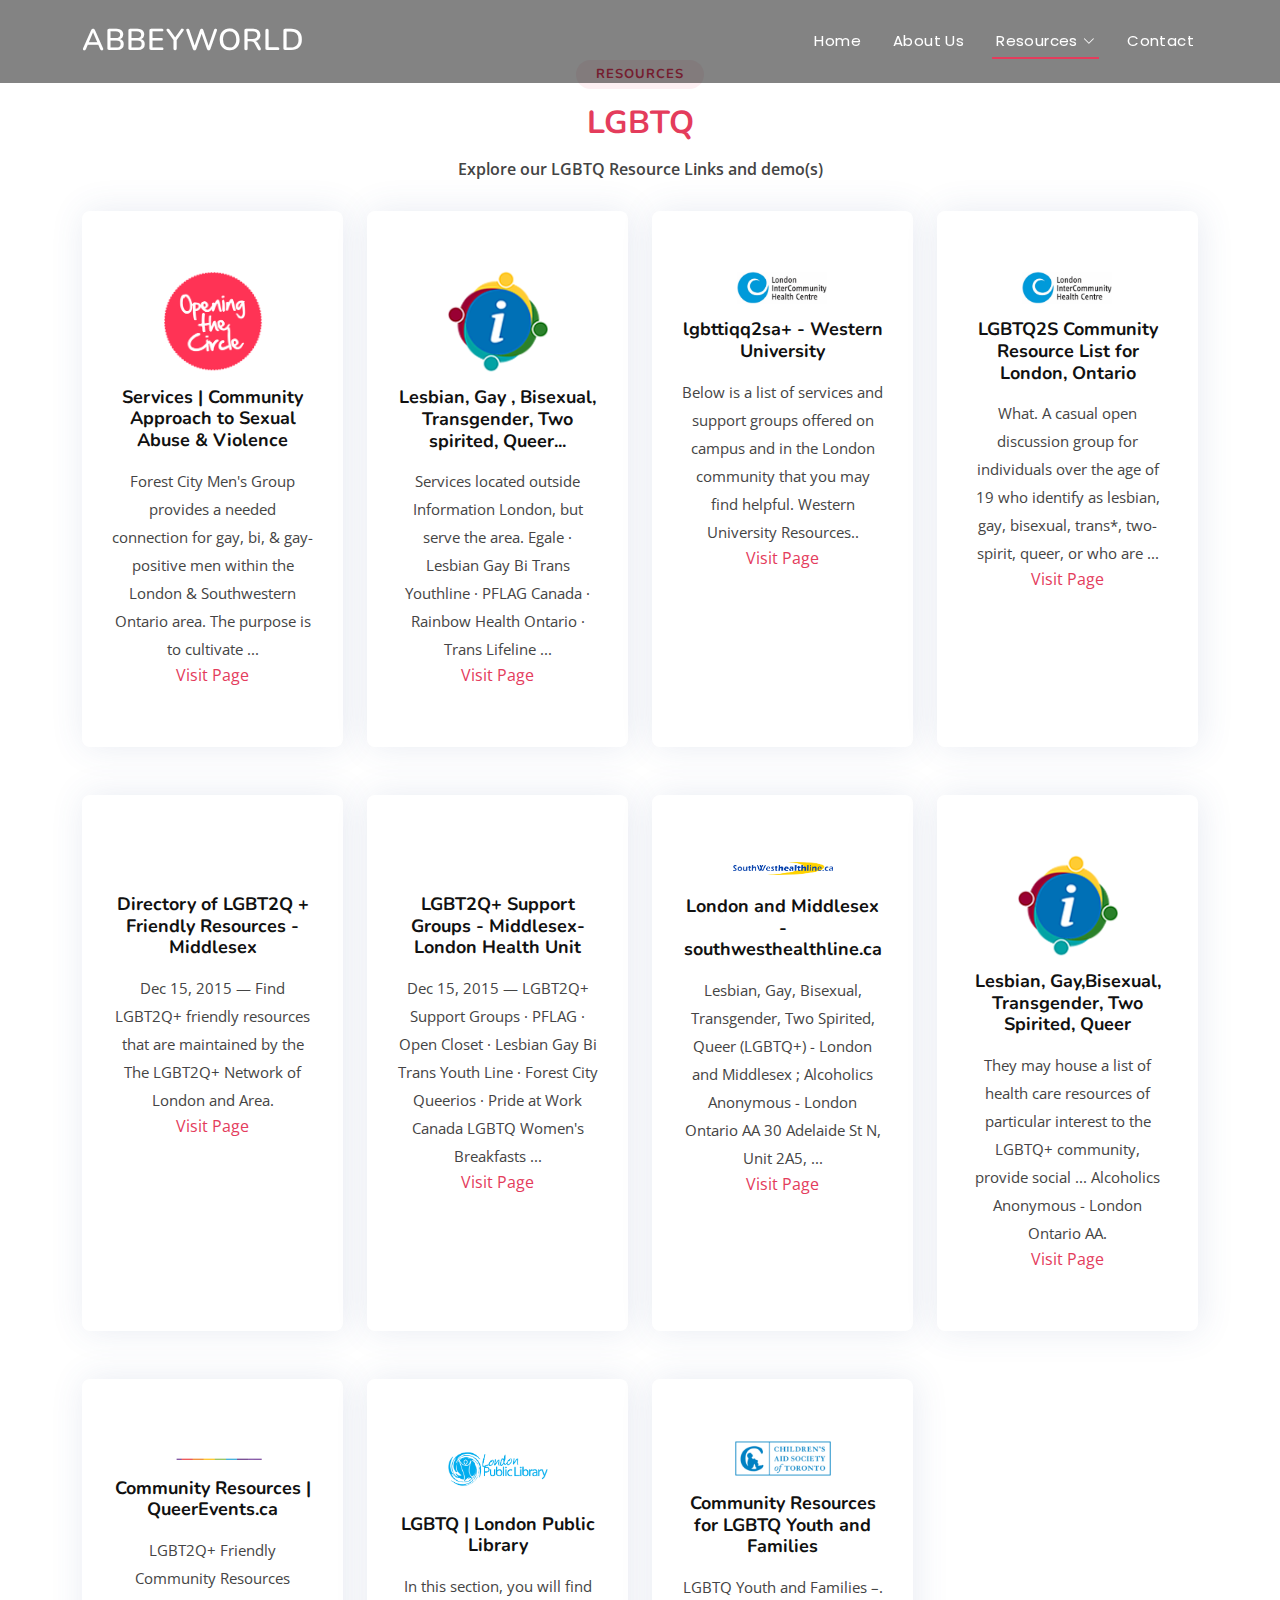
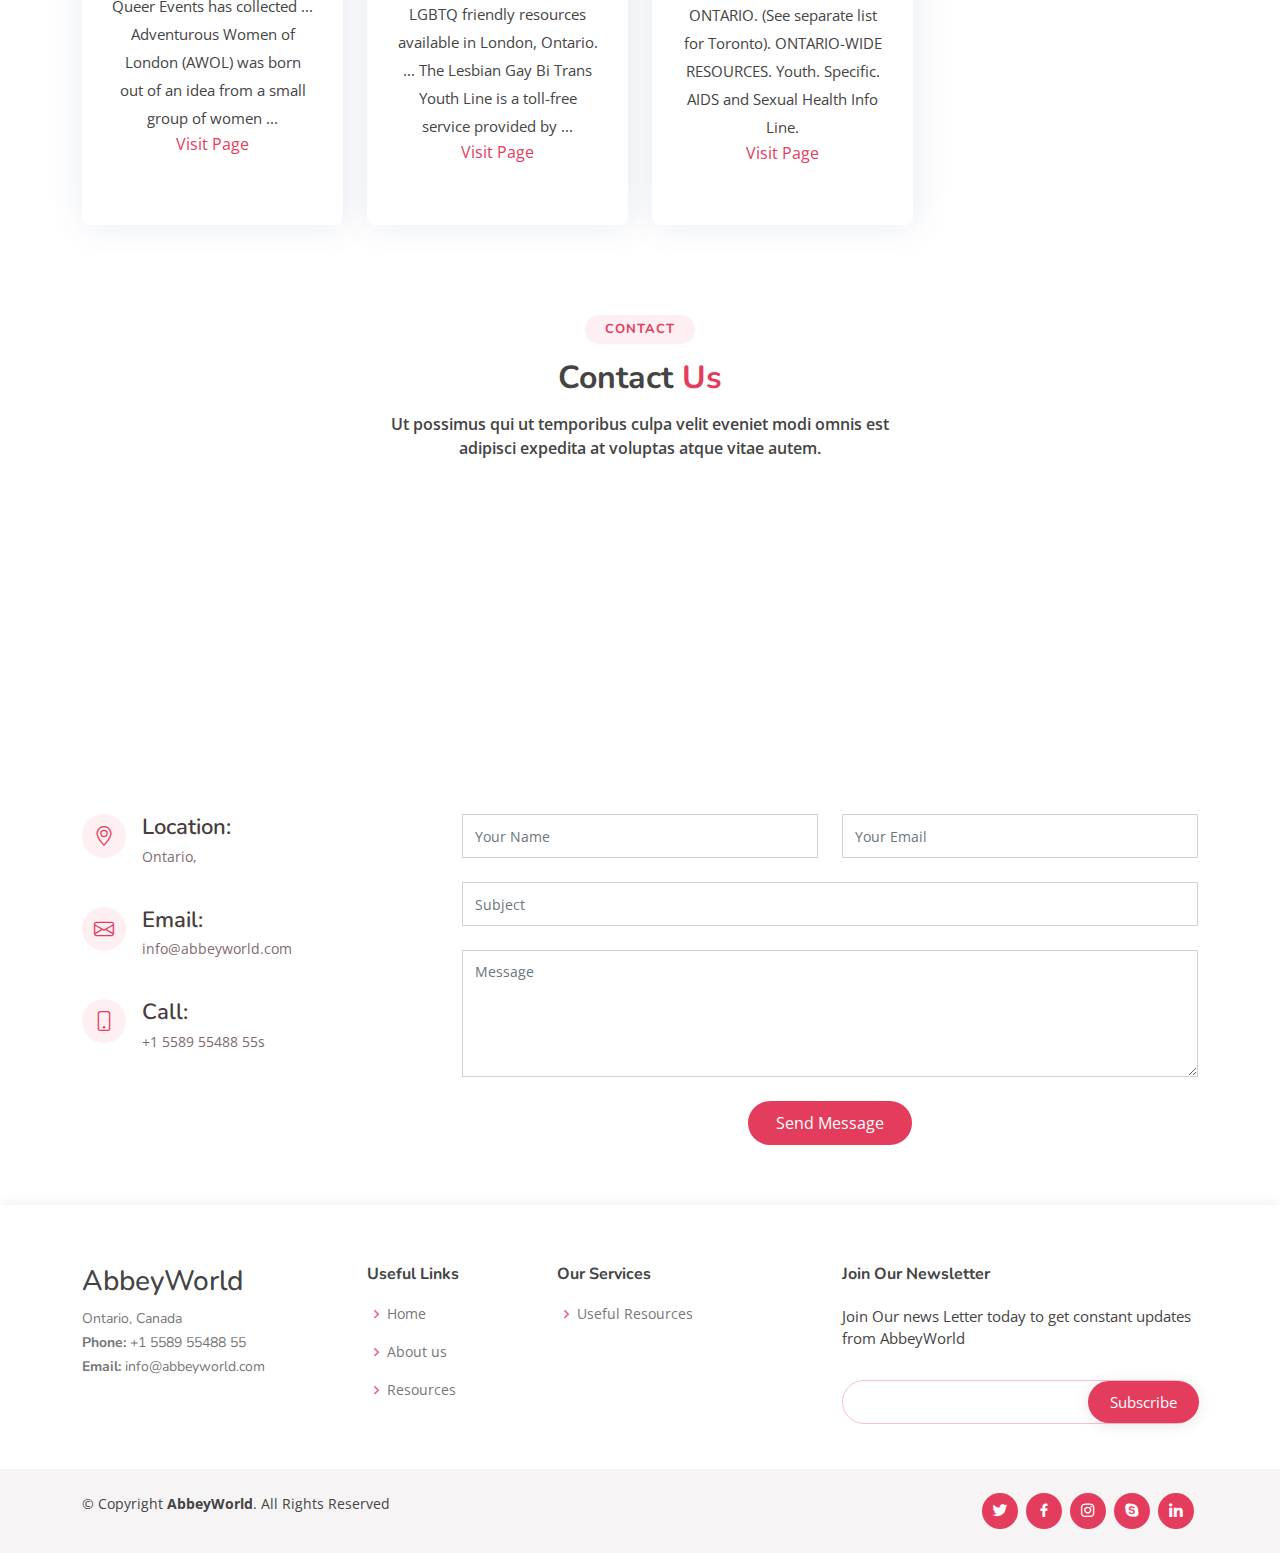
<file: Lgbtq.html>
<!DOCTYPE html>
<html lang="en">
  <head>
    <meta charset="utf-8" />
    <meta content="width=device-width, initial-scale=1.0" name="viewport" />

    <title>AbbeyWorld</title>
    <meta content="" name="description" />
    <meta content="" name="keywords" />

    <!-- Favicons -->
    <link href="assets/img/Circle-03.png" rel="icon" />
    <link href="assets/img/Circle-03.png" rel="apple-touch-icon" />

    <!-- Google Fonts -->
    <link
      href="https://fonts.googleapis.com/css?family=Open+Sans:300,300i,400,400i,600,600i,700,700i|Nunito:300,300i,400,400i,600,600i,700,700i|Poppins:300,300i,400,400i,500,500i,600,600i,700,700i"
      rel="stylesheet"
    />

    <!-- Vendor CSS Files -->
    <link
      href="assets/vendor/bootstrap/css/bootstrap.min.css"
      rel="stylesheet"
    />
    <link
      href="assets/vendor/bootstrap-icons/bootstrap-icons.css"
      rel="stylesheet"
    />
    <link href="assets/vendor/boxicons/css/boxicons.min.css" rel="stylesheet" />
    <link
      href="assets/vendor/glightbox/css/glightbox.min.css"
      rel="stylesheet"
    />
    <link href="assets/vendor/remixicon/remixicon.css" rel="stylesheet" />
    <link href="assets/vendor/swiper/swiper-bundle.min.css" rel="stylesheet" />

    <!-- Template Main CSS File -->
    <link href="assets/css/style.css" rel="stylesheet" />
  </head>

  <body>
    <!-- ======= Header ======= -->
    <header id="header" class="fixed-top header-black">
      <div class="container d-flex align-items-center justify-content-between">
        <h1 class="logo"><a href="index.html">AbbeyWorld</a></h1>
        <!-- Uncomment below if you prefer to use an image logo -->
        <!-- <a href="index.html" class="logo"><img src="assets/img/logo.png" alt="" class="img-fluid"></a>-->

        <nav id="navbar" class="navbar">
          <ul>
          <li><a class="nav-link scrollto" href="/index.html">Home</a></li>
            <li><a class="nav-link scrollto" href="/index.html">About Us</a></li>
            <li class="dropdown">
              <a href="#services" class="active"
                ><span>Resources</span> <i class="bi bi-chevron-down"></i
              ></a>
              <ul>
                <li><a href="./index.html">Mental Health</a></li>
                <li><a href="./Lgbtq.html">LGBTQ</a></li>
                <li><a href="./Domestic.html">Domestic Abuse</a></li>
                <li><a href="./dissability.html">People With Disability</a></li>
                <li><a href="./foodBank.html">Food Bank+</a></li>
                <li><a href="./familyChildren.html">Family & Children</a></li>
                <li><a href="./menShelter.html">Men's Shelter</a></li>
                <li><a href="./womenShelter.html">Women Shelter</a></li>
                <li><a href=".rehabCenter.html">Rehabilitation Centers</a></li>
              </ul>
            </li>
            <li><a class="nav-link scrollto" href="#contact">Contact</a></li>
          </ul>
          <i class="bi bi-list mobile-nav-toggle"></i>
        </nav>
        <!-- .navbar -->
      </div>
    </header>
    <!-- End Header -->


    <main id="main">

      <!-- ======= Services Section ======= -->
      <section id="services" class="services">
        <div class="container">
          <div class="section-title">
            <h2>Resources</h2>
            <h3> <span>LGBTQ</span></h3>
            <p>Explore our LGBTQ Resource Links and demo(s)</p>
          </div>
          <!-- Section -03 -->
          <div class="row">
            <div
              class="col-md-6 col-lg-3 d-flex align-items-stretch mb-5 mb-lg-0"
            >
              <div class="icon-box">
                <div class="icon">
                  <img
                    width="100px"
                    src="./assets/img/Logo/011.png"
                    alt="img_011"
                  />
                </div>
                <h4 class="title">
                  <a href=""
                    >Services | Community Approach to Sexual Abuse & Violence</a
                  >
                </h4>
                <p class="description">
                  Forest City Men's Group provides a needed connection for gay,
                  bi, & gay-positive men within the London & Southwestern
                  Ontario area. The purpose is to cultivate ...
                </p>
                <a href="http://www.openingthecircle.ca/services/providers/9"
                  >Visit Page</a
                >
              </div>
            </div>

            <div
              class="col-md-6 col-lg-3 d-flex align-items-stretch mb-5 mb-lg-0"
            >
              <div class="icon-box">
                <div class="icon">
                  <img
                    width="100px"
                    src="./assets/img/Logo/017.png"
                    alt="img_012"
                  />
                </div>
                <h4 class="title">
                  <a href=""
                    >Lesbian, Gay , Bisexual, Transgender, Two spirited,
                    Queer...</a
                  >
                </h4>
                <p class="description">
                  Services located outside Information London, but serve the
                  area. Egale · Lesbian Gay Bi Trans Youthline · PFLAG Canada ·
                  Rainbow Health Ontario · Trans Lifeline ...
                </p>
                <a
                  href="https://www.informationlondon.ca/Services/Other/List/10455/Lesbian_Gay_Bisexual_Transgender_Two_Spirited_Queer_LGBTQ"
                  >Visit Page</a
                >
              </div>
            </div>
                <div
              class="col-md-6 col-lg-3 d-flex align-items-stretch mb-5 mb-lg-0"
            >
              <div class="icon-box">
                <div class="icon">
                  <img
                    width="100px"
                    src="./assets/img/Logo/Lu-03.png"
                    alt="img_021"
                  />
                </div>
                <h4 class="title">
                  <a href="">lgbttiqq2sa+ - Western University</a>
                </h4>
                <p class="description">
                  Below is a list of services and support groups offered on
                  campus and in the London community that you may find helpful.
                  Western University Resources..
                </p>
                <a href="https://www.uwo.ca/health/psych/LGBTTIQQ2SA+.html"
                  >Visit Page</a
                >
              </div>
            </div>
               <div
              class="col-md-6 col-lg-3 d-flex align-items-stretch mb-5 mb-lg-0"
            >
              <div class="icon-box">
                <div class="icon">
                  <img
                    width="100px"
                    src="./assets/img/Logo/Lu-03.png"
                    alt="img_013"
                  />
                </div>
                <h4 class="title">
                  <a href=""
                    >LGBTQ2S Community Resource List for London, Ontario</a
                  >
                </h4>
                <p class="description">
                  What. A casual open discussion group for individuals over the
                  age of 19 who identify as lesbian, gay, bisexual, trans*,
                  two-spirit, queer, or who are ...
                </p>
                <a
                  href="https://lihc.on.ca/wp-content/uploads/2018/01/2018-12-LGBTQ2S-Community-Resource-List-for-London.pdf"
                  >Visit Page</a
                >
              </div>
            </div>
          </div>
          <!-- Section - 04 -->
          <div class="row mt-5">
            <div
              class="col-md-6 col-lg-3 d-flex align-items-stretch mb-5 mb-lg-0"
            >
              <div class="icon-box">
                <div class="icon">
                  <img
                    width="100px"
                    src="./assets/img/Logo/012.png"
                    alt="img_014"
                  />
                </div>
                <h4 class="title">
                  <a href=""
                    >Directory of LGBT2Q + Friendly Resources - Middlesex</a
                  >
                </h4>
                <p class="description">
                  Dec 15, 2015 — Find LGBT2Q+ friendly resources that are
                  maintained by the The LGBT2Q+ Network of London and Area.
                </p>
                <a href="https://www.healthunit.com/lgbtq-resources"
                  >Visit Page</a
                >
              </div>
            </div>

            <div
              class="col-md-6 col-lg-3 d-flex align-items-stretch mb-5 mb-lg-0"
            >
              <div class="icon-box">
                <div class="icon">
                  <img
                    width="100px"
                    src="./assets/img/Logo/012.png"
                    alt="img_015"
                  />
                </div>
                <h4 class="title">
                  <a href=""
                    >LGBT2Q+ Support Groups - Middlesex-London Health Unit</a
                  >
                </h4>
                <p class="description">
                  Dec 15, 2015 — LGBT2Q+ Support Groups · PFLAG · Open Closet ·
                  Lesbian Gay Bi Trans Youth Line · Forest City Queerios · Pride
                  at Work Canada LGBTQ Women's Breakfasts ...
                </p>
                <a href="https://www.healthunit.com/lgbtq-support-groups"
                  >Visit Page</a
                >
              </div>
            </div>

            <div
              class="col-md-6 col-lg-3 d-flex align-items-stretch mb-5 mb-lg-0"
            >
              <div class="icon-box">
                <div class="icon">
                  <img
                    width="100px"
                    src="./assets/img/Logo/014.png"
                    alt="img_016"
                  />
                </div>
                <h4 class="title">
                  <a href="">London and Middlesex - southwesthealthline.ca</a>
                </h4>
                <p class="description">
                  Lesbian, Gay, Bisexual, Transgender, Two Spirited, Queer
                  (LGBTQ+) - London and Middlesex ; Alcoholics Anonymous -
                  London Ontario AA 30 Adelaide St N, Unit 2A5, ...
                </p>
                <a
                  href="https://www.southwesthealthline.ca/listservices.aspx?id=10455&region=London"
                  >Visit Page</a
                >
              </div>
            </div>
                    <div
              class="col-md-6 col-lg-3 d-flex align-items-stretch mb-5 mb-lg-0"
            >
              <div class="icon-box">
                <div class="icon">
                  <img
                    width="100px"
                    src="./assets/img/Logo/017.png"
                    alt="img_017"
                  />
                </div>
                <h4 class="title">
                  <a href=""
                    >Lesbian, Gay,Bisexual, Transgender, Two Spirited, Queer</a
                  >
                </h4>
                <p class="description">
                  They may house a list of health care resources of particular
                  interest to the LGBTQ+ community, provide social ...
                  Alcoholics Anonymous - London Ontario AA.
                </p>
                <a
                  href="https://www.informationlondon.ca/Services/Other/List/10455/Lesbian_Gay_Bisexual_Transgender_Two_Spirited_Queer_LGBTQ"
                  >Visit Page</a
                >
              </div>
            </div>
          </div>
          <!-- Section - 05 -->
          <div class="row mt-5">
            <div
              class="col-md-6 col-lg-3 d-flex align-items-stretch mb-5 mb-lg-0"
            >
              <div class="icon-box">
                <div class="icon">
                  <img
                    width="100px"
                    src="./assets/img/Logo/018.png"
                    alt="img_018"
                  />
                </div>
                <h4 class="title">
                  <a href="">Community Resources | QueerEvents.ca</a>
                </h4>
                <p class="description">
                  LGBT2Q+ Friendly Community Resources Queer Events has
                  collected ... Adventurous Women of London (AWOL) was born out
                  of an idea from a small group of women ...
                </p>
                <a
                  href="https://www.queerevents.ca/resources/queer/southwestern-ontario/community-resources"
                  >Visit Page</a
                >
              </div>
            </div>

            <div
              class="col-md-6 col-lg-3 d-flex align-items-stretch mb-5 mb-lg-0"
            >
              <div class="icon-box">
                <div class="icon">
                  <img
                    width="100px"
                    src="./assets/img/Logo/019.png"
                    alt="img_019"
                  />
                </div>
                <h4 class="title">
                  <a href="">LGBTQ | London Public Library</a>
                </h4>
                <p class="description">
                  In this section, you will find LGBTQ friendly resources
                  available in London, Ontario. ... The Lesbian Gay Bi Trans
                  Youth Line is a toll-free service provided by ...
                </p>
                <a
                  href="https://www.londonpubliclibrary.ca/teens/body-soul/lgbtq"
                  >Visit Page</a
                >
              </div>
            </div>

            <div
              class="col-md-6 col-lg-3 d-flex align-items-stretch mb-5 mb-lg-0"
            >
              <div class="icon-box">
                <div class="icon">
                  <img
                    width="100px"
                    src="./assets/img/Logo/Luu.png"
                    alt="img_020"
                  />
                </div>
                <h4 class="title">
                  <a href=""
                    >Community Resources for LGBTQ Youth and Families</a
                  >
                </h4>
                <p class="description">
                  LGBTQ Youth and Families –. ONTARIO. (See separate list for
                  Toronto). ONTARIO-WIDE RESOURCES. Youth. Specific. AIDS and
                  Sexual Health Info Line.
                </p>
                <a
                  href="https://rootsinwellness.ca/wp-content/uploads/2018/04/lgbtq-ontario-youth-resources-june2017.pdf"
                  >Visit Page</a
                >
              </div>
            </div>
          </div>
        </div>
      </section>

      <!-- ======= Contact Section ======= -->
      <section id="contact" class="contact">
        <div class="container">
          <div class="section-title">
            <h2>Contact</h2>
            <h3>Contact <span>Us</span></h3>
            <p>
              Ut possimus qui ut temporibus culpa velit eveniet modi omnis est
              adipisci expedita at voluptas atque vitae autem.
            </p>
          </div>

          <div>
            <iframe
              style="border: 0; width: 100%; height: 270px"
              src="https://www.google.com/maps/embed?pb=!1m18!1m12!1m3!1d186904.77250386667!2d-81.38870508855494!3d42.949046909669086!2m3!1f0!2f0!3f0!3m2!1i1024!2i768!4f13.1!3m3!1m2!1s0x882ef20ea88d9b0b%3A0x28c7d7699a056b95!2sLondon%2C%20ON%2C%20Canada!5e0!3m2!1sen!2sng!4v1648603133307!5m2!1sen!2sng"
              frameborder="0"
              allowfullscreen
            ></iframe>
          </div>

          <div class="row mt-5">
            <div class="col-lg-4">
              <div class="info">
                <div class="address">
                  <i class="bi bi-geo-alt"></i>
                  <h4>Location:</h4>
                  <p>Ontario,</p>
                </div>

                <div class="email">
                  <i class="bi bi-envelope"></i>
                  <h4>Email:</h4>
                  <p>info@abbeyworld.com</p>
                </div>

                <div class="phone">
                  <i class="bi bi-phone"></i>
                  <h4>Call:</h4>
                  <p>+1 5589 55488 55s</p>
                </div>
              </div>
            </div>

            <div class="col-lg-8 mt-5 mt-lg-0">
              <form
                action="forms/contact.php"
                method="post"
                role="form"
                class="php-email-form"
              >
                <div class="row">
                  <div class="col-md-6 form-group">
                    <input
                      type="text"
                      name="name"
                      class="form-control"
                      id="name"
                      placeholder="Your Name"
                      required
                    />
                  </div>
                  <div class="col-md-6 form-group mt-3 mt-md-0">
                    <input
                      type="email"
                      class="form-control"
                      name="email"
                      id="email"
                      placeholder="Your Email"
                      required
                    />
                  </div>
                </div>
                <div class="form-group mt-3">
                  <input
                    type="text"
                    class="form-control"
                    name="subject"
                    id="subject"
                    placeholder="Subject"
                    required
                  />
                </div>
                <div class="form-group mt-3">
                  <textarea
                    class="form-control"
                    name="message"
                    rows="5"
                    placeholder="Message"
                    required
                  ></textarea>
                </div>
                <div class="my-3">
                  <div class="loading">Loading</div>
                  <div class="error-message"></div>
                  <div class="sent-message">
                    Your message has been sent. Thank you!
                  </div>
                </div>
                <div class="text-center">
                  <button type="submit">Send Message</button>
                </div>
              </form>
            </div>
          </div>
        </div>
      </section>
      <!-- End Contact Section -->
    </main>
    <!-- End #main -->

    <!-- ======= Footer ======= -->
    <footer id="footer">
      <div class="footer-top">
        <div class="container">
          <div class="row">
            <div class="col-lg-3 col-md-6 footer-contact">
              <h3>AbbeyWorld</h3>
              <p>
                Ontario, Canada <br />
                <!-- New York, NY 535022<br />
                United States <br /><br /> -->
                <strong>Phone:</strong> +1 5589 55488 55<br />
                <strong>Email:</strong> info@abbeyworld.com<br />
              </p>
            </div>

            <div class="col-lg-2 col-md-6 footer-links">
              <h4>Useful Links</h4>
              <ul>
                <li>
                  <i class="bx bx-chevron-right"></i> <a href="#">Home</a>
                </li>
                <li>
                  <i class="bx bx-chevron-right"></i> <a href="#">About us</a>
                </li>
                <li>
                  <i class="bx bx-chevron-right"></i> <a href="#">Resources</a>
                </li>
                <!-- <li>
                  <i class="bx bx-chevron-right"></i>
                  <a href="#">Terms of service</a>
                </li>
                <li>
                  <i class="bx bx-chevron-right"></i>
                  <a href="#">Privacy policy</a>
                </li> -->
              </ul>
            </div>

            <div class="col-lg-3 col-md-6 footer-links">
              <h4>Our Services</h4>
              <ul>
                <li>
                  <i class="bx bx-chevron-right"></i>
                  <a href="#">Useful Resources</a>
                </li>
                <!-- <li>
                  <i class="bx bx-chevron-right"></i>
                  <a href="#">Web Development</a>
                </li>
                <li>
                  <i class="bx bx-chevron-right"></i>
                  <a href="#">Product Management</a>
                </li>
                <li>
                  <i class="bx bx-chevron-right"></i> <a href="#">Marketing</a>
                </li>
                <li>
                  <i class="bx bx-chevron-right"></i>
                  <a href="#">Graphic Design</a>
                </li> -->
              </ul>
            </div>

            <div class="col-lg-4 col-md-6 footer-newsletter">
              <h4>Join Our Newsletter</h4>
              <p>
                Join Our news Letter today to get constant updates from
                AbbeyWorld
              </p>
              <form action="" method="post">
                <input type="email" name="email" /><input
                  type="submit"
                  value="Subscribe"
                />
              </form>
            </div>
          </div>
        </div>
      </div>

      <div class="container d-md-flex py-4">
        <div class="me-md-auto text-center text-md-start">
          <div class="copyright">
            &copy; Copyright <strong><span>AbbeyWorld</span></strong
            >. All Rights Reserved
          </div>
        </div>
        <div class="social-links text-center text-md-right pt-3 pt-md-0">
          <a href="#" class="twitter"><i class="bx bxl-twitter"></i></a>
          <a href="#" class="facebook"><i class="bx bxl-facebook"></i></a>
          <a href="#" class="instagram"><i class="bx bxl-instagram"></i></a>
          <a href="#" class="google-plus"><i class="bx bxl-skype"></i></a>
          <a href="#" class="linkedin"><i class="bx bxl-linkedin"></i></a>
        </div>
      </div>
    </footer>
    <!-- End Footer -->

    <a
      href="#"
      class="back-to-top d-flex align-items-center justify-content-center"
      ><i class="bi bi-arrow-up-short"></i
    ></a>

    <!-- Vendor JS Files -->
    <script src="assets/vendor/bootstrap/js/bootstrap.bundle.min.js"></script>
    <script src="assets/vendor/glightbox/js/glightbox.min.js"></script>
    <script src="assets/vendor/isotope-layout/isotope.pkgd.min.js"></script>
    <script src="assets/vendor/swiper/swiper-bundle.min.js"></script>
    <script src="assets/vendor/php-email-form/validate.js"></script>

    <!-- Template Main JS File -->
    <script src="assets/js/main.js"></script>
  </body>
</html>
</file>
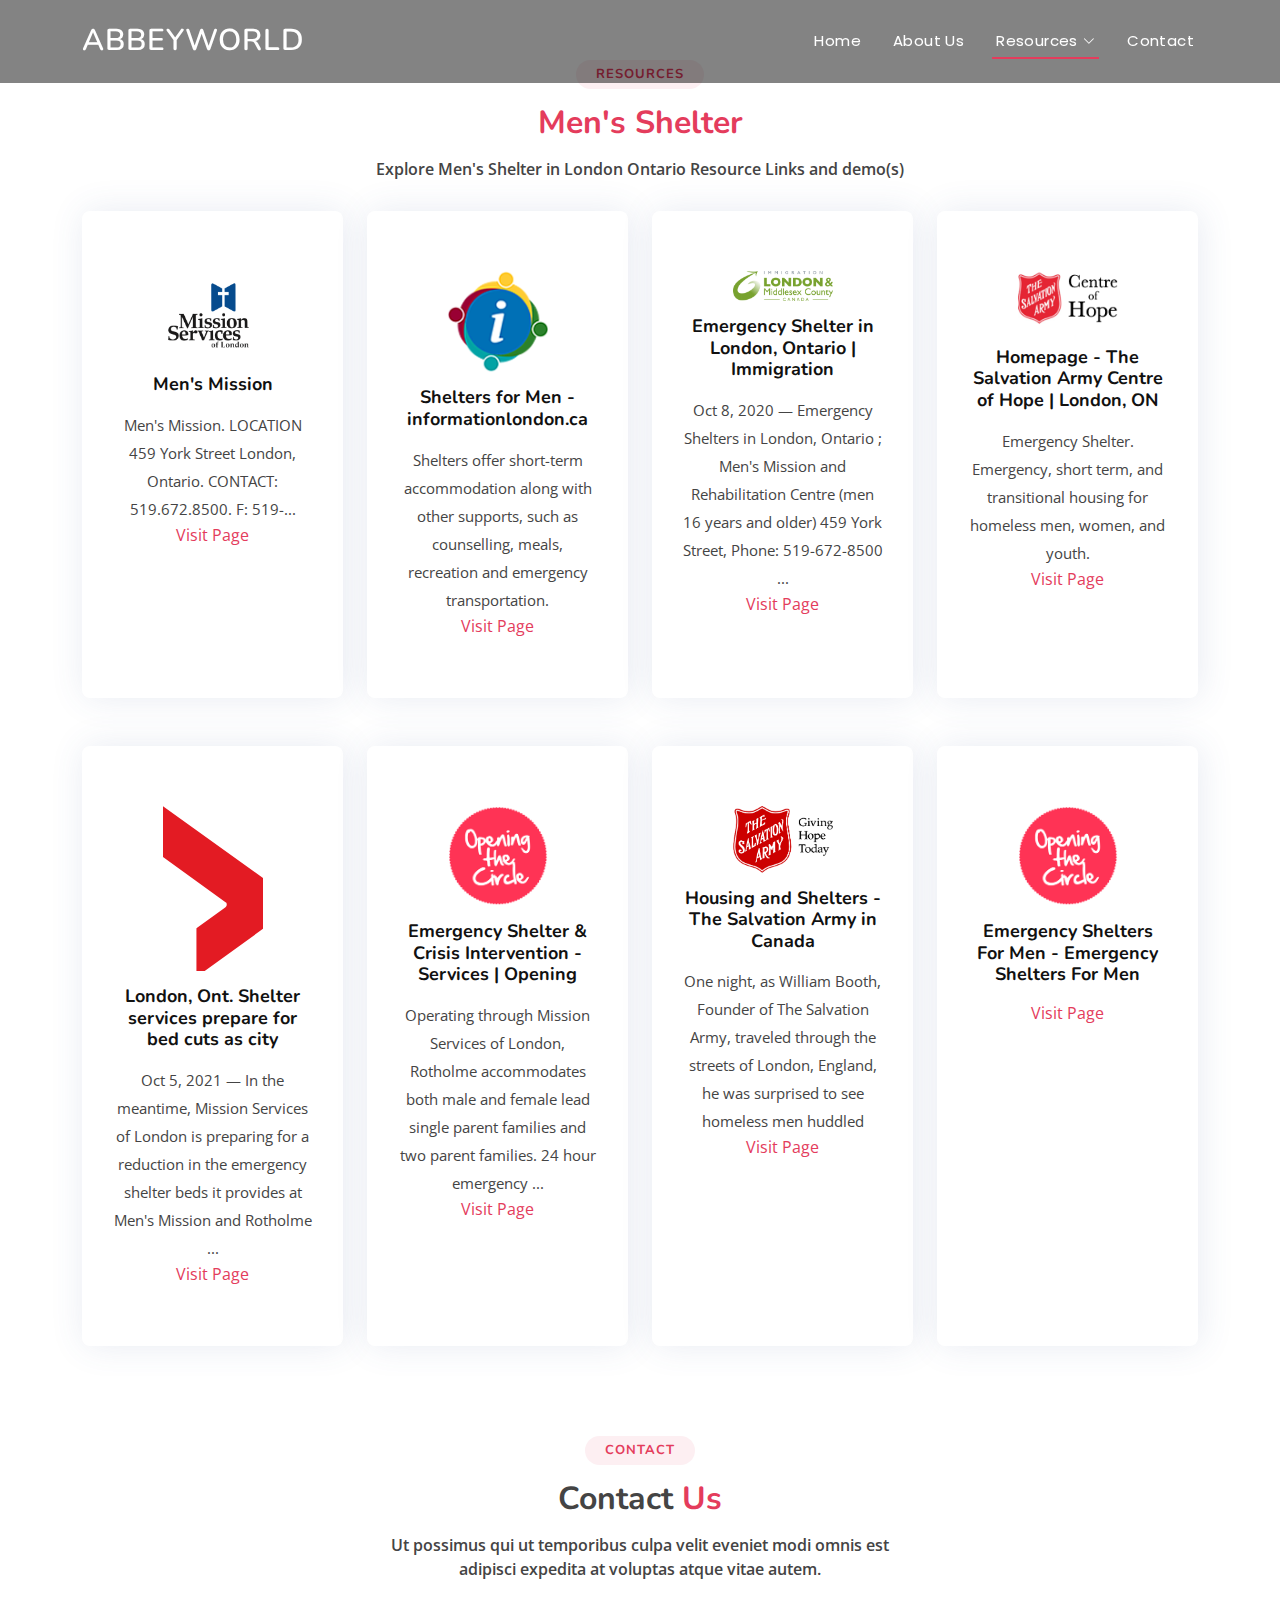
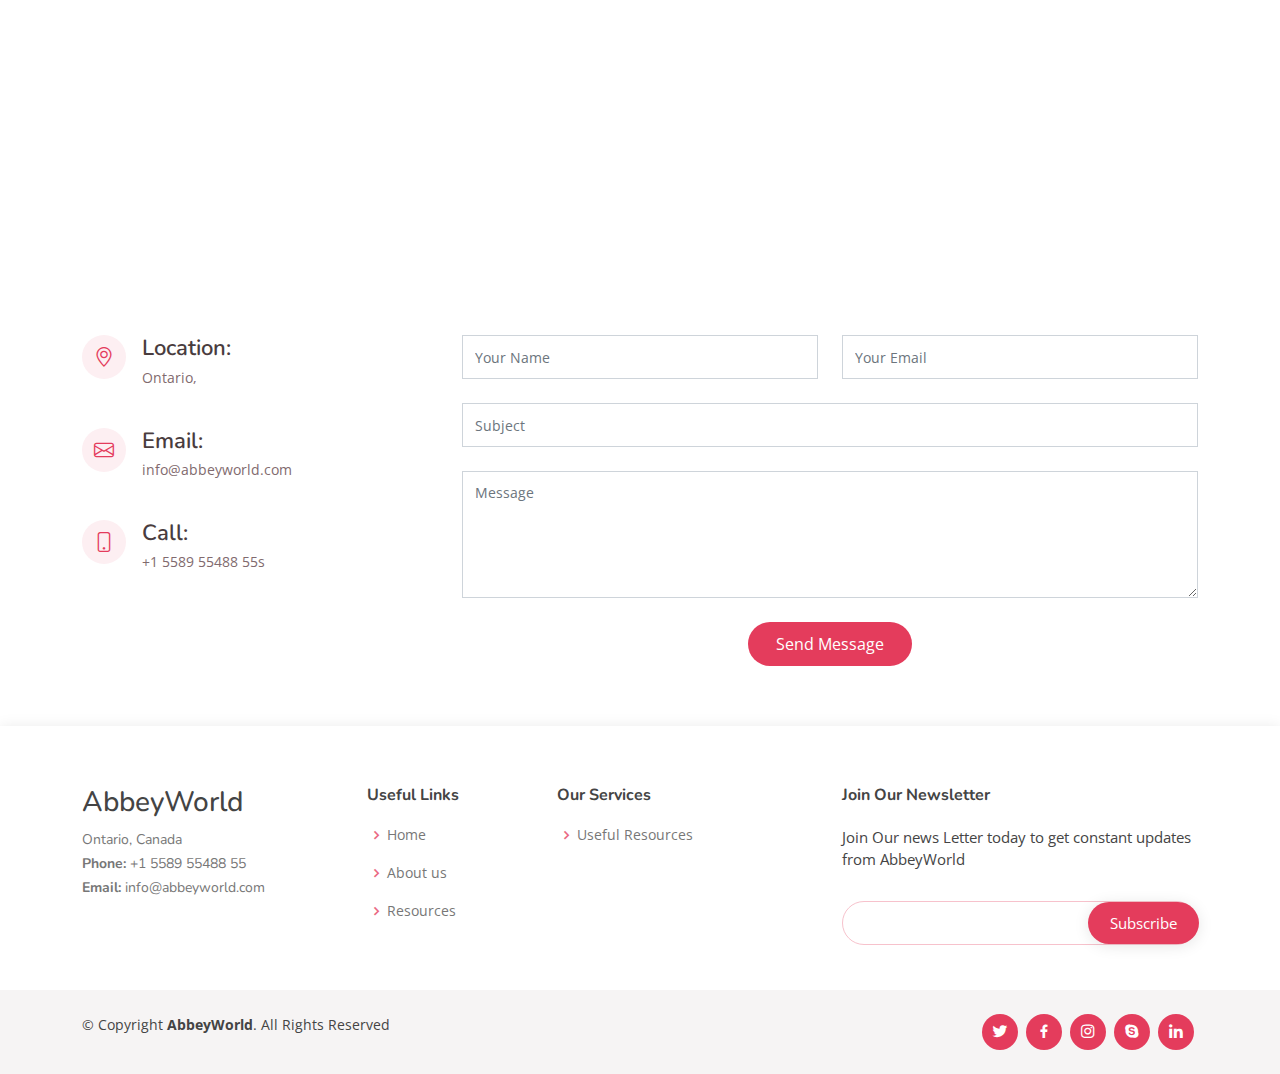
<file: menShelter.html>
<!DOCTYPE html>
<html lang="en">
  <head>
    <meta charset="utf-8" />
    <meta content="width=device-width, initial-scale=1.0" name="viewport" />

    <title>AbbeyWorld</title>
    <meta content="" name="description" />
    <meta content="" name="keywords" />

    <!-- Favicons -->
    <link href="assets/img/Circle-03.png" rel="icon" />
    <link href="assets/img/Circle-03.png" rel="apple-touch-icon" />

    <!-- Google Fonts -->
    <link
      href="https://fonts.googleapis.com/css?family=Open+Sans:300,300i,400,400i,600,600i,700,700i|Nunito:300,300i,400,400i,600,600i,700,700i|Poppins:300,300i,400,400i,500,500i,600,600i,700,700i"
      rel="stylesheet"
    />

    <!-- Vendor CSS Files -->
    <link
      href="assets/vendor/bootstrap/css/bootstrap.min.css"
      rel="stylesheet"
    />
    <link
      href="assets/vendor/bootstrap-icons/bootstrap-icons.css"
      rel="stylesheet"
    />
    <link href="assets/vendor/boxicons/css/boxicons.min.css" rel="stylesheet" />
    <link
      href="assets/vendor/glightbox/css/glightbox.min.css"
      rel="stylesheet"
    />
    <link href="assets/vendor/remixicon/remixicon.css" rel="stylesheet" />
    <link href="assets/vendor/swiper/swiper-bundle.min.css" rel="stylesheet" />

    <!-- Template Main CSS File -->
    <link href="assets/css/style.css" rel="stylesheet" />
  </head>

  <body>
    <!-- ======= Header ======= -->
    <header id="header" class="fixed-top header-black">
      <div class="container d-flex align-items-center justify-content-between">
        <h1 class="logo"><a href="index.html">AbbeyWorld</a></h1>
        <!-- Uncomment below if you prefer to use an image logo -->
        <!-- <a href="index.html" class="logo"><img src="assets/img/logo.png" alt="" class="img-fluid"></a>-->

        <nav id="navbar" class="navbar">
          <ul>
           <li><a class="nav-link scrollto" href="/index.html">Home</a></li>
            <li><a class="nav-link scrollto" href="/index.html">About Us</a></li>
            <li class="dropdown">
              <a href="#services" class="active"
                ><span>Resources</span> <i class="bi bi-chevron-down"></i
              ></a>
              <ul>
                 <li><a href="./index.html">Mental Health</a></li>
                <li><a href="./Lgbtq.html">LGBTQ</a></li>
                <li><a href="./Domestic.html">Domestic Abuse</a></li>
                <li><a href="./dissability.html">People With Disability</a></li>
                <li><a href="./foodBank.html">Food Bank+</a></li>
                <li><a href="./familyChildren.html">Family & Children</a></li>
                <li><a href="./menShelter.html">Men's Shelter</a></li>
                <li><a href="./womenShelter.html">Women Shelter</a></li>
                <li><a href=".rehabCenter.html">Rehabilitation Centers</a></li>
              </ul>
            </li>
            <li><a class="nav-link scrollto" href="#contact">Contact</a></li>
          </ul>
          <i class="bi bi-list mobile-nav-toggle"></i>
        </nav>
        <!-- .navbar -->
      </div>
    </header>
    <!-- End Header -->

    <main id="main">
      <!-- ======= Services Section ======= -->
      <section id="services" class="services">
        <div class="container">
          <div class="section-title">
            <h2>Resources</h2>
            <h3><span>Men's Shelter</span></h3>
            <p>
              Explore Men's Shelter in London Ontario Resource Links and demo(s)
            </p>
          </div>
          <!-- Section - 17 -->
          <div class="row">
            <div
              class="col-md-6 col-lg-3 d-flex align-items-stretch mb-5 mb-lg-0"
            >
              <div class="icon-box">
                <div class="icon">
                  <img
                    width="100px"
                    src="./assets/img/Logo/Men-01.png"
                    alt="img_065"
                  />
                </div>
                <h4 class="title"><a href="">Men's Mission</a></h4>
                <p class="description">
                  Men's Mission. LOCATION 459 York Street London, Ontario.
                  CONTACT: 519.672.8500. F: 519-...
                </p>
                <a href="https://missionservices.ca/help/mensmission/"
                  >Visit Page</a
                >
              </div>
            </div>

            <div
              class="col-md-6 col-lg-3 d-flex align-items-stretch mb-5 mb-lg-0"
            >
              <div class="icon-box">
                <div class="icon">
                  <img
                    width="100px"
                    src="./assets/img/Logo/017.png"
                    alt="img_066"
                  />
                </div>
                <h4 class="title">
                  <a href="">Shelters for Men - informationlondon.ca</a>
                </h4>
                <p class="description">
                  Shelters offer short-term accommodation along with other
                  supports, such as counselling, meals, recreation and emergency
                  transportation.
                </p>
                <a
                  href="https://www.informationlondon.ca/Services/Basic_Needs/List/10488/Shelters_for_Men"
                  >Visit Page</a
                >
              </div>
            </div>

            <div
              class="col-md-6 col-lg-3 d-flex align-items-stretch mb-5 mb-lg-0"
            >
              <div class="icon-box">
                <div class="icon">
                  <img
                    width="100px"
                    src="./assets/img/Logo/Men-03.png"
                    alt="img_067"
                  />
                </div>
                <h4 class="title">
                  <a href=""
                    >Emergency Shelter in London, Ontario | Immigration
                  </a>
                </h4>
                <p class="description">
                  Oct 8, 2020 — Emergency Shelters in London, Ontario ; Men's
                  Mission and Rehabilitation Centre (men 16 years and older) 459
                  York Street, Phone: 519-672-8500 ...
                </p>
                <a
                  href="https://london.ca/immigration/community-support/emergency-shelters-london-ontario"
                  >Visit Page</a
                >
              </div>
            </div>
            <div
              class="col-md-6 col-lg-3 d-flex align-items-stretch mb-5 mb-lg-0"
            >
              <div class="icon-box">
                <div class="icon">
                  <img
                    width="100px"
                    src="./assets/img/Logo/Men-04.png"
                    alt="img_068"
                  />
                </div>
                <h4 class="title">
                  <a href=""
                    >Homepage - The Salvation Army Centre of Hope | London,
                    ON</a
                  >
                </h4>
                <p class="description">
                  Emergency Shelter. Emergency, short term, and transitional
                  housing for homeless men, women, and youth.
                </p>
                <a href="https://centreofhope.ca/">Visit Page</a>
              </div>
            </div>
          </div>
          <!-- Section - 18 -->
          <div class="row mt-5">
            <div
              class="col-md-6 col-lg-3 d-flex align-items-stretch mb-5 mb-lg-0"
            >
              <div class="icon-box">
                <div class="icon">
                  <img
                    width="100px"
                    src="./assets/img/Logo/Men-05.svg"
                    alt="img_069"
                  />
                </div>
                <h4 class="title">
                  <a href=""
                    >London, Ont. Shelter services prepare for bed cuts as
                    city</a
                  >
                </h4>
                <p class="description">
                  Oct 5, 2021 — In the meantime, Mission Services of London is
                  preparing for a reduction in the emergency shelter beds it
                  provides at Men's Mission and Rotholme ...
                </p>
                <a
                  href="https://globalnews.ca/news/8246458/london-ont-shelter-services-bed-cuts-city-new-contracts/"
                  >Visit Page</a
                >
              </div>
            </div>

            <div
              class="col-md-6 col-lg-3 d-flex align-items-stretch mb-5 mb-lg-0"
            >
              <div class="icon-box">
                <div class="icon">
                  <img
                    width="100px"
                    src="./assets/img/Logo/011.png"
                    alt="img_070"
                  />
                </div>
                <h4 class="title">
                  <a href=""
                    >Emergency Shelter & Crisis Intervention - Services |
                    Opening
                  </a>
                </h4>
                <p class="description">
                  Operating through Mission Services of London, Rotholme
                  accommodates both male and female lead single parent families
                  and two parent families. 24 hour emergency ...
                </p>
                <a href="http://www.openingthecircle.ca/services/providers/14"
                  >Visit Page</a
                >
              </div>
            </div>

            <div
              class="col-md-6 col-lg-3 d-flex align-items-stretch mb-5 mb-lg-0"
            >
              <div class="icon-box">
                <div class="icon">
                  <img
                    width="100px"
                    src="./assets/img/Logo/Men-06.png"
                    alt="img_071"
                  />
                </div>
                <h4 class="title">
                  <a href=""
                    >Housing and Shelters - The Salvation Army in Canada</a
                  >
                </h4>
                <p class="description">
                  One night, as William Booth, Founder of The Salvation Army,
                  traveled through the streets of London, England, he was
                  surprised to see homeless men huddled
                </p>
                <a
                  href="https://salvationarmy.ca/what-we-do/in-your-community/housing-and-shelters/"
                  >Visit Page</a
                >
              </div>
            </div>
            <div
              class="col-md-6 col-lg-3 d-flex align-items-stretch mb-5 mb-lg-0"
            >
              <div class="icon-box">
                <div class="icon">
                  <img
                    width="100px"
                    src="./assets/img/Logo/011.png"
                    alt="img_072"
                  />
                </div>
                <h4 class="title">
                  <a href=""
                    >Emergency Shelters For Men - Emergency Shelters For Men</a
                  >
                </h4>
                <a
                  href="https://www.zapmeta.ws/ws?q=emergency%20shelters%20for%20men&asid=ws_gc_b4_4&abt=1&mt=b&nw=g&de=c&ap=none&kid=&aid=48978569275"
                  >Visit Page</a
                >
              </div>
            </div>
          </div>
        </div>
      </section>
      <!-- ======= Contact Section ======= -->
      <section id="contact" class="contact">
        <div class="container">
          <div class="section-title">
            <h2>Contact</h2>
            <h3>Contact <span>Us</span></h3>
            <p>
              Ut possimus qui ut temporibus culpa velit eveniet modi omnis est
              adipisci expedita at voluptas atque vitae autem.
            </p>
          </div>

          <div>
            <iframe
              style="border: 0; width: 100%; height: 270px"
              src="https://www.google.com/maps/embed?pb=!1m18!1m12!1m3!1d186904.77250386667!2d-81.38870508855494!3d42.949046909669086!2m3!1f0!2f0!3f0!3m2!1i1024!2i768!4f13.1!3m3!1m2!1s0x882ef20ea88d9b0b%3A0x28c7d7699a056b95!2sLondon%2C%20ON%2C%20Canada!5e0!3m2!1sen!2sng!4v1648603133307!5m2!1sen!2sng"
              frameborder="0"
              allowfullscreen
            ></iframe>
          </div>

          <div class="row mt-5">
            <div class="col-lg-4">
              <div class="info">
                <div class="address">
                  <i class="bi bi-geo-alt"></i>
                  <h4>Location:</h4>
                  <p>Ontario,</p>
                </div>

                <div class="email">
                  <i class="bi bi-envelope"></i>
                  <h4>Email:</h4>
                  <p>info@abbeyworld.com</p>
                </div>

                <div class="phone">
                  <i class="bi bi-phone"></i>
                  <h4>Call:</h4>
                  <p>+1 5589 55488 55s</p>
                </div>
              </div>
            </div>

            <div class="col-lg-8 mt-5 mt-lg-0">
              <form
                action="forms/contact.php"
                method="post"
                role="form"
                class="php-email-form"
              >
                <div class="row">
                  <div class="col-md-6 form-group">
                    <input
                      type="text"
                      name="name"
                      class="form-control"
                      id="name"
                      placeholder="Your Name"
                      required
                    />
                  </div>
                  <div class="col-md-6 form-group mt-3 mt-md-0">
                    <input
                      type="email"
                      class="form-control"
                      name="email"
                      id="email"
                      placeholder="Your Email"
                      required
                    />
                  </div>
                </div>
                <div class="form-group mt-3">
                  <input
                    type="text"
                    class="form-control"
                    name="subject"
                    id="subject"
                    placeholder="Subject"
                    required
                  />
                </div>
                <div class="form-group mt-3">
                  <textarea
                    class="form-control"
                    name="message"
                    rows="5"
                    placeholder="Message"
                    required
                  ></textarea>
                </div>
                <div class="my-3">
                  <div class="loading">Loading</div>
                  <div class="error-message"></div>
                  <div class="sent-message">
                    Your message has been sent. Thank you!
                  </div>
                </div>
                <div class="text-center">
                  <button type="submit">Send Message</button>
                </div>
              </form>
            </div>
          </div>
        </div>
      </section>
      <!-- End Contact Section -->
    </main>
    <!-- End #main -->

    <!-- ======= Footer ======= -->
    <footer id="footer">
      <div class="footer-top">
        <div class="container">
          <div class="row">
            <div class="col-lg-3 col-md-6 footer-contact">
              <h3>AbbeyWorld</h3>
              <p>
                Ontario, Canada <br />
                <!-- New York, NY 535022<br />
                United States <br /><br /> -->
                <strong>Phone:</strong> +1 5589 55488 55<br />
                <strong>Email:</strong> info@abbeyworld.com<br />
              </p>
            </div>

            <div class="col-lg-2 col-md-6 footer-links">
              <h4>Useful Links</h4>
              <ul>
                <li>
                  <i class="bx bx-chevron-right"></i> <a href="#">Home</a>
                </li>
                <li>
                  <i class="bx bx-chevron-right"></i> <a href="#">About us</a>
                </li>
                <li>
                  <i class="bx bx-chevron-right"></i> <a href="#">Resources</a>
                </li>
                <!-- <li>
                  <i class="bx bx-chevron-right"></i>
                  <a href="#">Terms of service</a>
                </li>
                <li>
                  <i class="bx bx-chevron-right"></i>
                  <a href="#">Privacy policy</a>
                </li> -->
              </ul>
            </div>

            <div class="col-lg-3 col-md-6 footer-links">
              <h4>Our Services</h4>
              <ul>
                <li>
                  <i class="bx bx-chevron-right"></i>
                  <a href="#">Useful Resources</a>
                </li>
                <!-- <li>
                  <i class="bx bx-chevron-right"></i>
                  <a href="#">Web Development</a>
                </li>
                <li>
                  <i class="bx bx-chevron-right"></i>
                  <a href="#">Product Management</a>
                </li>
                <li>
                  <i class="bx bx-chevron-right"></i> <a href="#">Marketing</a>
                </li>
                <li>
                  <i class="bx bx-chevron-right"></i>
                  <a href="#">Graphic Design</a>
                </li> -->
              </ul>
            </div>

            <div class="col-lg-4 col-md-6 footer-newsletter">
              <h4>Join Our Newsletter</h4>
              <p>
                Join Our news Letter today to get constant updates from
                AbbeyWorld
              </p>
              <form action="" method="post">
                <input type="email" name="email" /><input
                  type="submit"
                  value="Subscribe"
                />
              </form>
            </div>
          </div>
        </div>
      </div>

      <div class="container d-md-flex py-4">
        <div class="me-md-auto text-center text-md-start">
          <div class="copyright">
            &copy; Copyright <strong><span>AbbeyWorld</span></strong
            >. All Rights Reserved
          </div>
        </div>
        <div class="social-links text-center text-md-right pt-3 pt-md-0">
          <a href="#" class="twitter"><i class="bx bxl-twitter"></i></a>
          <a href="#" class="facebook"><i class="bx bxl-facebook"></i></a>
          <a href="#" class="instagram"><i class="bx bxl-instagram"></i></a>
          <a href="#" class="google-plus"><i class="bx bxl-skype"></i></a>
          <a href="#" class="linkedin"><i class="bx bxl-linkedin"></i></a>
        </div>
      </div>
    </footer>
    <!-- End Footer -->

    <a
      href="#"
      class="back-to-top d-flex align-items-center justify-content-center"
      ><i class="bi bi-arrow-up-short"></i
    ></a>

    <!-- Vendor JS Files -->
    <script src="assets/vendor/bootstrap/js/bootstrap.bundle.min.js"></script>
    <script src="assets/vendor/glightbox/js/glightbox.min.js"></script>
    <script src="assets/vendor/isotope-layout/isotope.pkgd.min.js"></script>
    <script src="assets/vendor/swiper/swiper-bundle.min.js"></script>
    <script src="assets/vendor/php-email-form/validate.js"></script>

    <!-- Template Main JS File -->
    <script src="assets/js/main.js"></script>
  </body>
</html>
</file>
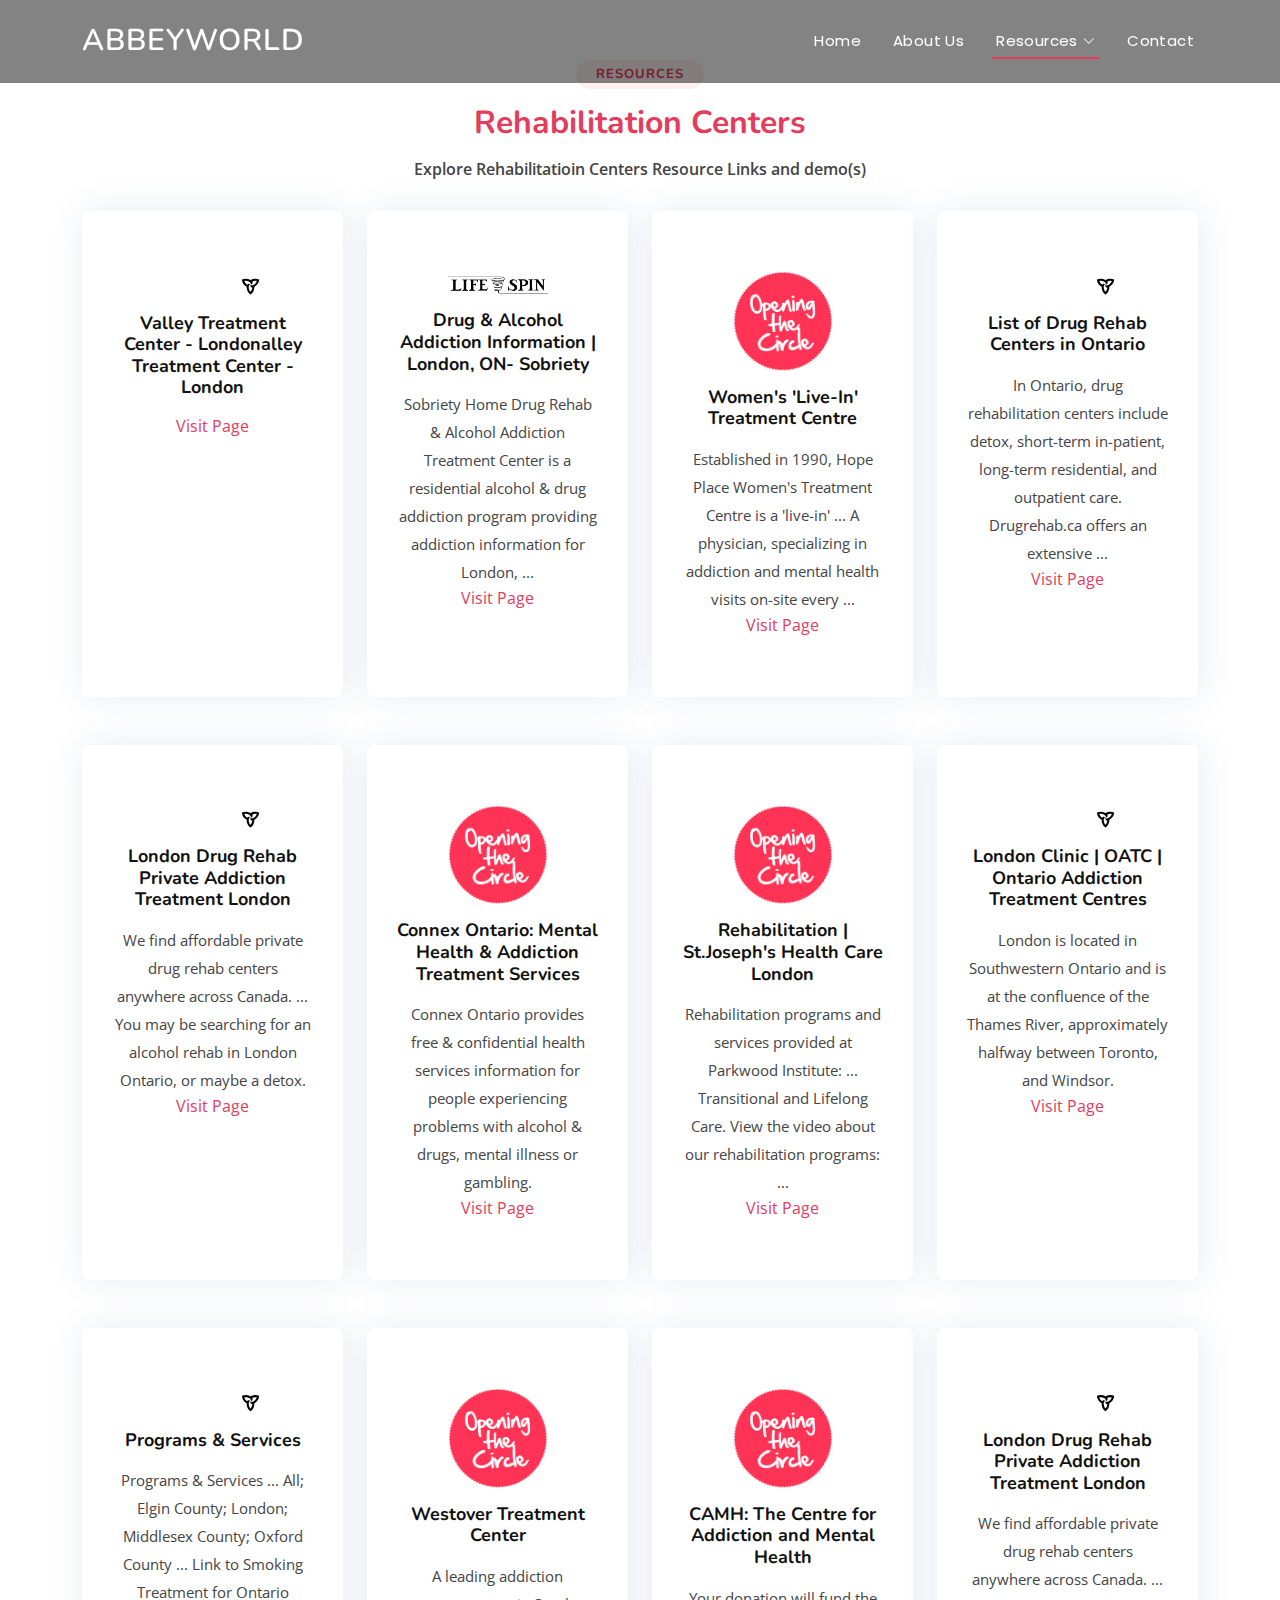
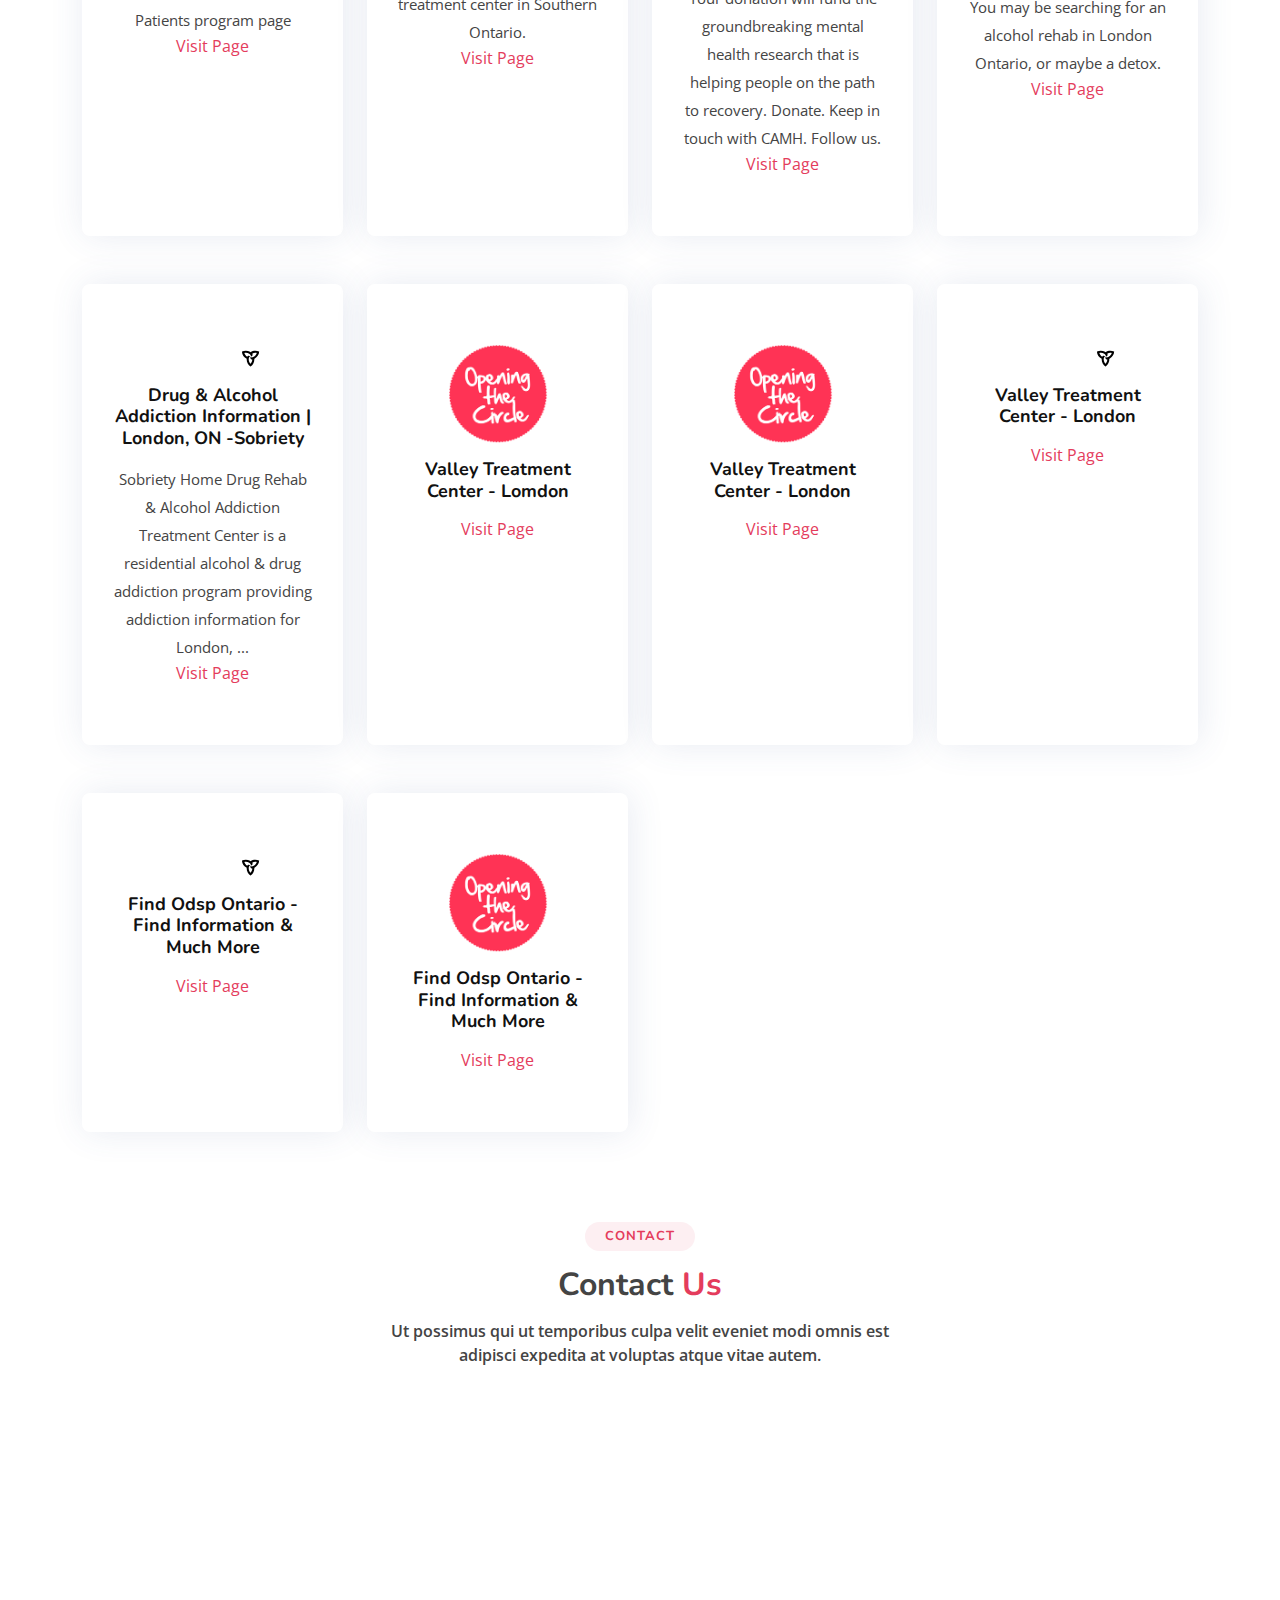
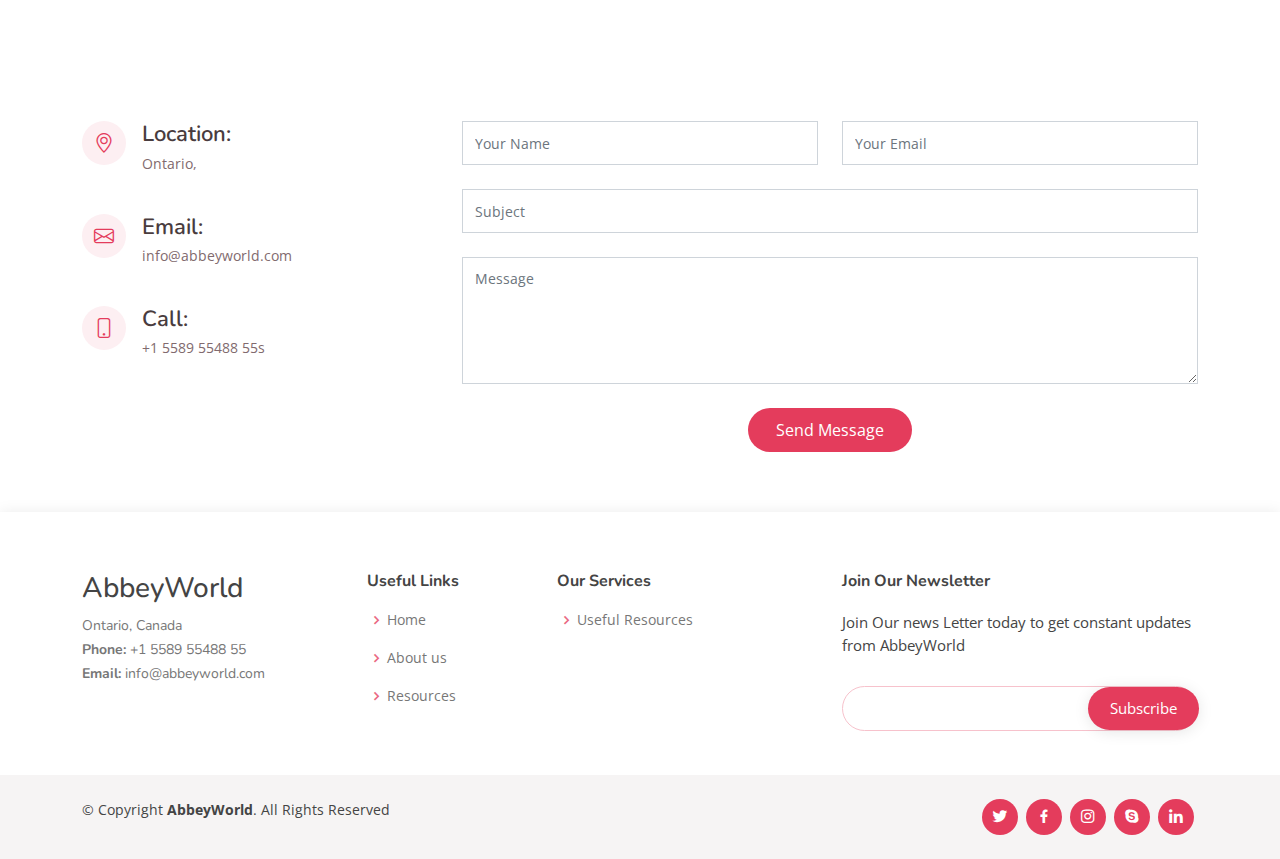
<file: rehabCenter.html>
<!DOCTYPE html>
<html lang="en">
  <head>
    <meta charset="utf-8" />
    <meta content="width=device-width, initial-scale=1.0" name="viewport" />

    <title>AbbeyWorld</title>
    <meta content="" name="description" />
    <meta content="" name="keywords" />

    <!-- Favicons -->
    <link href="assets/img/Circle-03.png" rel="icon" />
    <link href="assets/img/Circle-03.png" rel="apple-touch-icon" />

    <!-- Google Fonts -->
    <link
      href="https://fonts.googleapis.com/css?family=Open+Sans:300,300i,400,400i,600,600i,700,700i|Nunito:300,300i,400,400i,600,600i,700,700i|Poppins:300,300i,400,400i,500,500i,600,600i,700,700i"
      rel="stylesheet"
    />

    <!-- Vendor CSS Files -->
    <link
      href="assets/vendor/bootstrap/css/bootstrap.min.css"
      rel="stylesheet"
    />
    <link
      href="assets/vendor/bootstrap-icons/bootstrap-icons.css"
      rel="stylesheet"
    />
    <link href="assets/vendor/boxicons/css/boxicons.min.css" rel="stylesheet" />
    <link
      href="assets/vendor/glightbox/css/glightbox.min.css"
      rel="stylesheet"
    />
    <link href="assets/vendor/remixicon/remixicon.css" rel="stylesheet" />
    <link href="assets/vendor/swiper/swiper-bundle.min.css" rel="stylesheet" />

    <!-- Template Main CSS File -->
    <link href="assets/css/style.css" rel="stylesheet" />
  </head>

  <body>
    <!-- ======= Header ======= -->
    <header id="header" class="fixed-top header-black">
      <div class="container d-flex align-items-center justify-content-between">
        <h1 class="logo"><a href="index.html">AbbeyWorld</a></h1>
        <!-- Uncomment below if you prefer to use an image logo -->
        <!-- <a href="index.html" class="logo"><img src="assets/img/logo.png" alt="" class="img-fluid"></a>-->

        <nav id="navbar" class="navbar">
          <ul>
            <li><a class="nav-link scrollto" href="/index.html">Home</a></li>
            <li><a class="nav-link scrollto" href="/index.html">About Us</a></li>
            <li class="dropdown">
              <a href="#services" class="active"
                ><span>Resources</span> <i class="bi bi-chevron-down"></i
              ></a>
              <ul>
                   <li><a href="./index.html">Mental Health</a></li>
                <li><a href="./Lgbtq.html">LGBTQ</a></li>
                <li><a href="./Domestic.html">Domestic Abuse</a></li>
                <li><a href="./dissability.html">People With Disability</a></li>
                <li><a href="./foodBank.html">Food Bank+</a></li>
                <li><a href="./familyChildren.html">Family & Children</a></li>
                <li><a href="./menShelter.html">Men's Shelter</a></li>
                <li><a href="./womenShelter.html">Women Shelter</a></li>
                <li><a href=".rehabCenter.html">Rehabilitation Centers</a></li>
              </ul>
            </li>
            <li><a class="nav-link scrollto" href="#contact">Contact</a></li>
          </ul>
          <i class="bi bi-list mobile-nav-toggle"></i>
        </nav>
        <!-- .navbar -->
      </div>
    </header>
    <!-- End Header -->

    <main id="main">
      <!-- ======= Services Section ======= -->
      <section id="services" class="services">
        <div class="container">
          <div class="section-title">
            <h2>Resources</h2>
            <h3><span>Rehabilitation Centers</span></h3>
            <p>Explore Rehabilitatioin Centers Resource Links and demo(s)</p>
          </div>
          <!-- Section - 21 -->
          <div class="row">
            <div
              class="col-md-6 col-lg-3 d-flex align-items-stretch mb-5 mb-lg-0"
            >
              <div class="icon-box">
                <div class="icon">
                  <img
                    width="100px"
                    src="./assets/img/Logo/011.svg"
                    alt="img_082"
                  />
                </div>
                <h4 class="title">
                  <a href=""
                    >Valley Treatment Center - Londonalley Treatment Center -
                    London</a
                  >
                </h4>
                <a
                  href="https://www.googleadservices.com/pagead/aclk?sa=L&ai=DChcSEwjXxrGK_ef2AhX2FdQBHTHHBP4YABAAGgJvYQ&ae=2&ohost=www.google.com&cid=CAESauD2_AFEFtJr-uNJxqrl_HP-ryWMUEsVpcTPRuZTAHEegfCsBIluMm1PQK2jlr9Zxt8DEaoA0Ecv3bBxGeHTr3RtmP8alNm6BQ7FJ1C_ZOElziagWSQg6iyg_P41bQ7nXKjwpRwo3uz-d04&sig=AOD64_1GV60brK65VXpE8tmjbZXv1rhTjQ&q&adurl&ved=2ahUKEwivtaiK_ef2AhWVZM0KHfp1DRs4ChDRDHoECAYQAQ"
                  >Visit Page</a
                >
              </div>
            </div>

            <div
              class="col-md-6 col-lg-3 d-flex align-items-stretch mb-5 mb-lg-0"
            >
              <div class="icon-box">
                <div class="icon">
                  <img
                    width="100px"
                    src="./assets/img/Logo/004.jpg"
                    alt="img_083"
                  />
                </div>
                <h4 class="title">
                  <a href=""
                    >Drug & Alcohol Addiction Information | London, ON-
                    Sobriety</a
                  >
                </h4>
                <p class="description">
                  Sobriety Home Drug Rehab & Alcohol Addiction Treatment Center
                  is a residential alcohol & drug addiction program providing
                  addiction information for London, ...
                </p>
                <a href="https://www.sobriety.ca/drug-rehab-london-ontario.htm"
                  >Visit Page</a
                >
              </div>
            </div>
            <div
              class="col-md-6 col-lg-3 d-flex align-items-stretch mb-5 mb-lg-0"
            >
              <div class="icon-box">
                <div class="icon">
                  <img
                    width="100px"
                    src="./assets/img/Logo/011.png"
                    alt="img_084"
                  />
                </div>
                <h4 class="title">
                  <a href="">Women's 'Live-In' Treatment Centre</a>
                </h4>
                <p class="description">
                  Established in 1990, Hope Place Women's Treatment Centre is a
                  'live-in' ... A physician, specializing in addiction and
                  mental health visits on-site every ...
                </p>
                <a
                  href="https://hopeplacecentres.org/womens-live-in-treatment-centre/"
                  >Visit Page</a
                >
              </div>
            </div>
            <div
              class="col-md-6 col-lg-3 d-flex align-items-stretch mb-5 mb-lg-0"
            >
              <div class="icon-box">
                <div class="icon">
                  <img
                    width="100px"
                    src="./assets/img/Logo/011.svg"
                    alt="img_085"
                  />
                </div>
                <h4 class="title">
                  <a href="">List of Drug Rehab Centers in Ontario</a>
                </h4>
                <p class="description">
                  In Ontario, drug rehabilitation centers include detox,
                  short-term in-patient, long-term residential, and outpatient
                  care. Drugrehab.ca offers an extensive ...
                </p>
                <a
                  href="https://drugaddiction.ca/canada-drug-rehab-center-help/ontario-drug-treatment-center/london-ontario/"
                  >Visit Page</a
                >
              </div>
            </div>
          </div>
          <!-- Section - 22 -->
          <div class="row mt-5">
            <div
              class="col-md-6 col-lg-3 d-flex align-items-stretch mb-5 mb-lg-0"
            >
              <div class="icon-box">
                <div class="icon">
                  <img
                    width="100px"
                    src="./assets/img/Logo/011.svg"
                    alt="img_086"
                  />
                </div>
                <h4 class="title">
                  <a href=""
                    >London Drug Rehab Private Addiction Treatment London</a
                  >
                </h4>
                <p class="description">
                  We find affordable private drug rehab centers anywhere across
                  Canada. ... You may be searching for an alcohol rehab in
                  London Ontario, or maybe a detox.
                </p>
                <a
                  href="https://drugaddiction.ca/canada-drug-rehab-center-help/ontario-drug-treatment-center/london-ontario/"
                  >Visit Page</a
                >
              </div>
            </div>

            <div
              class="col-md-6 col-lg-3 d-flex align-items-stretch mb-5 mb-lg-0"
            >
              <div class="icon-box">
                <div class="icon">
                  <img
                    width="100px"
                    src="./assets/img/Logo/011.png"
                    alt="img_087"
                  />
                </div>
                <h4 class="title">
                  <a href=""
                    >Connex Ontario: Mental Health & Addiction Treatment
                    Services
                  </a>
                </h4>
                <p class="description">
                  Connex Ontario provides free & confidential health services
                  information for people experiencing problems with alcohol &
                  drugs, mental illness or gambling.
                </p>
                <a href="https://www.connexontario.ca/">Visit Page</a>
              </div>
            </div>
            <div
              class="col-md-6 col-lg-3 d-flex align-items-stretch mb-5 mb-lg-0"
            >
              <div class="icon-box">
                <div class="icon">
                  <img
                    width="100px"
                    src="./assets/img/Logo/011.png"
                    alt="img_089"
                  />
                </div>
                <h4 class="title">
                  <a href="">Rehabilitation | St.Joseph's Health Care London</a>
                </h4>
                <p class="description">
                  Rehabilitation programs and services provided at Parkwood
                  Institute: ... Transitional and Lifelong Care. View the video
                  about our rehabilitation programs: ...
                </p>
                <a
                  href="https://www.sjhc.london.on.ca/areas-of-care/rehabilitation"
                  >Visit Page</a
                >
              </div>
            </div>
            <div
              class="col-md-6 col-lg-3 d-flex align-items-stretch mb-5 mb-lg-0"
            >
              <div class="icon-box">
                <div class="icon">
                  <img
                    width="100px"
                    src="./assets/img/Logo/011.svg"
                    alt="img_090"
                  />
                </div>
                <h4 class="title">
                  <a href=""
                    >London Clinic | OATC | Ontario Addiction Treatment
                    Centres</a
                  >
                </h4>
                <p class="description">
                  London is located in Southwestern Ontario and is at the
                  confluence of the Thames River, approximately halfway between
                  Toronto, and Windsor.
                </p>
                <a href="https://www.oatc.ca/clinic-locations/london-clinic/"
                  >Visit Page</a
                >
              </div>
            </div>
          </div>
          <!-- Section - 23 -->
          <div class="row mt-5">
            <div
              class="col-md-6 col-lg-3 d-flex align-items-stretch mb-5 mb-lg-0"
            >
              <div class="icon-box">
                <div class="icon">
                  <img
                    width="100px"
                    src="./assets/img/Logo/011.svg"
                    alt="img_091"
                  />
                </div>
                <h4 class="title">
                  <a href="">Programs & Services </a>
                </h4>
                <p class="description">
                  Programs & Services ... All; Elgin County; London; Middlesex
                  County; Oxford County ... Link to Smoking Treatment for
                  Ontario Patients program page
                </p>
                <a href="https://adstv.on.ca/programs-services/">Visit Page</a>
              </div>
            </div>

            <div
              class="col-md-6 col-lg-3 d-flex align-items-stretch mb-5 mb-lg-0"
            >
              <div class="icon-box">
                <div class="icon">
                  <img
                    width="100px"
                    src="./assets/img/Logo/011.png"
                    alt="img_092"
                  />
                </div>
                <h4 class="title"><a href="">Westover Treatment Center</a></h4>
                <p class="description">
                  A leading addiction treatment center in Southern Ontario.
                </p>
                <a href="https://www.westovertreatmentcentre.ca/">Visit Page</a>
              </div>
            </div>
            <div
              class="col-md-6 col-lg-3 d-flex align-items-stretch mb-5 mb-lg-0"
            >
              <div class="icon-box">
                <div class="icon">
                  <img
                    width="100px"
                    src="./assets/img/Logo/011.png"
                    alt="img_093"
                  />
                </div>
                <h4 class="title">
                  <a href=""
                    >CAMH: The Centre for Addiction and Mental Health</a
                  >
                </h4>
                <p class="description">
                  Your donation will fund the groundbreaking mental health
                  research that is helping people on the path to recovery.
                  Donate. Keep in touch with CAMH. Follow us.
                </p>
                <a href="https://www.camh.ca/">Visit Page</a>
              </div>
            </div>
            <div
              class="col-md-6 col-lg-3 d-flex align-items-stretch mb-5 mb-lg-0"
            >
              <div class="icon-box">
                <div class="icon">
                  <img
                    width="100px"
                    src="./assets/img/Logo/011.svg"
                    alt="img_094"
                  />
                </div>
                <h4 class="title">
                  <a href=""
                    >London Drug Rehab Private Addiction Treatment London</a
                  >
                </h4>
                <p class="description">
                  We find affordable private drug rehab centers anywhere across
                  Canada. ... You may be searching for an alcohol rehab in
                  London Ontario, or maybe a detox.
                </p>
                <a
                  href="https://drugaddiction.ca/canada-drug-rehab-center-help/ontario-drug-treatment-center/london-ontario/"
                  >Visit Page</a
                >
              </div>
            </div>
          </div>
          <!-- Section - 24 -->
          <div class="row mt-5">
            <div
              class="col-md-6 col-lg-3 d-flex align-items-stretch mb-5 mb-lg-0"
            >
              <div class="icon-box">
                <div class="icon">
                  <img
                    width="100px"
                    src="./assets/img/Logo/011.svg"
                    alt="img_095"
                  />
                </div>
                <h4 class="title">
                  <a href=""
                    >Drug & Alcohol Addiction Information | London, ON
                    -Sobriety</a
                  >
                </h4>
                <p class="description">
                  Sobriety Home Drug Rehab & Alcohol Addiction Treatment Center
                  is a residential alcohol & drug addiction program providing
                  addiction information for London, ...
                </p>
                <a href="https://www.sobriety.ca/drug-rehab-london-ontario.htm"
                  >Visit Page</a
                >
              </div>
            </div>

            <div
              class="col-md-6 col-lg-3 d-flex align-items-stretch mb-5 mb-lg-0"
            >
              <div class="icon-box">
                <div class="icon">
                  <img
                    width="100px"
                    src="./assets/img/Logo/011.png"
                    alt="img_096"
                  />
                </div>
                <h4 class="title">
                  <a href="">Valley Treatment Center - Lomdon</a>
                </h4>

                <a
                  href="https://www.googleadservices.com/pagead/aclk?sa=L&ai=DChcSEwjXxrGK_ef2AhX2FdQBHTHHBP4YABAAGgJvYQ&ae=2&ohost=www.google.com&cid=CAESauD2_AFEFtJr-uNJxqrl_HP-ryWMUEsVpcTPRuZTAHEegfCsBIluMm1PQK2jlr9Zxt8DEaoA0Ecv3bBxGeHTr3RtmP8alNm6BQ7FJ1C_ZOElziagWSQg6iyg_P41bQ7nXKjwpRwo3uz-d04&sig=AOD64_1GV60brK65VXpE8tmjbZXv1rhTjQ&q&adurl&ved=2ahUKEwivtaiK_ef2AhWVZM0KHfp1DRs4ChDRDHoECAYQAQ"
                  >Visit Page</a
                >
              </div>
            </div>
            <div
              class="col-md-6 col-lg-3 d-flex align-items-stretch mb-5 mb-lg-0"
            >
              <div class="icon-box">
                <div class="icon">
                  <img
                    width="100px"
                    src="./assets/img/Logo/011.png"
                    alt="img_097"
                  />
                </div>
                <h4 class="title">
                  <a href="">Valley Treatment Center - London</a>
                </h4>
                <a
                  href="https://www.googleadservices.com/pagead/aclk?sa=L&ai=DChcSEwjXxrGK_ef2AhX2FdQBHTHHBP4YABAAGgJvYQ&ae=2&ohost=www.google.com&cid=CAESauD2_AFEFtJr-uNJxqrl_HP-ryWMUEsVpcTPRuZTAHEegfCsBIluMm1PQK2jlr9Zxt8DEaoA0Ecv3bBxGeHTr3RtmP8alNm6BQ7FJ1C_ZOElziagWSQg6iyg_P41bQ7nXKjwpRwo3uz-d04&sig=AOD64_1GV60brK65VXpE8tmjbZXv1rhTjQ&q&adurl&ved=2ahUKEwivtaiK_ef2AhWVZM0KHfp1DRs4ChDRDHoECAYQAQ"
                  >Visit Page</a
                >
              </div>
            </div>

            <div
              class="col-md-6 col-lg-3 d-flex align-items-stretch mb-5 mb-lg-0"
            >
              <div class="icon-box">
                <div class="icon">
                  <img
                    width="100px"
                    src="./assets/img/Logo/011.svg"
                    alt="img_098"
                  />
                </div>
                <h4 class="title">
                  <a href="">Valley Treatment Center - London</a>
                </h4>
                <p class="description"></p>
                <a
                  href="https://www.googleadservices.com/pagead/aclk?sa=L&ai=DChcSEwjXxrGK_ef2AhX2FdQBHTHHBP4YABAAGgJvYQ&ae=2&ohost=www.google.com&cid=CAESauD2_AFEFtJr-uNJxqrl_HP-ryWMUEsVpcTPRuZTAHEegfCsBIluMm1PQK2jlr9Zxt8DEaoA0Ecv3bBxGeHTr3RtmP8alNm6BQ7FJ1C_ZOElziagWSQg6iyg_P41bQ7nXKjwpRwo3uz-d04&sig=AOD64_1GV60brK65VXpE8tmjbZXv1rhTjQ&q&adurl&ved=2ahUKEwivtaiK_ef2AhWVZM0KHfp1DRs4ChDRDHoECAYQAQ"
                  >Visit Page</a
                >
              </div>
            </div>
          </div>
          <!-- Section - 25 -->
          <div class="row mt-5">
            <div
              class="col-md-6 col-lg-3 d-flex align-items-stretch mb-5 mb-lg-0"
            >
              <div class="icon-box">
                <div class="icon">
                  <img
                    width="100px"
                    src="./assets/img/Logo/011.svg"
                    alt="img_099"
                  />
                </div>
                <h4 class="title">
                  <a href=""
                    >Find Odsp Ontario - Find Information & Much More</a
                  >
                </h4>
                <a
                  href="https://www.googleadservices.com/pagead/aclk?sa=L&ai=DChcSEwi8mNGg7Of2AhVPbm8EHcZJDKsYABACGgJqZg&ae=2&ohost=www.google.com&cid=CAESauD2_TlFX82EHxLZVhv51s5Zgmcmg5CwnRASTBPD9DCEqRD-O0GyF6sHpUhgHYFL_vZm_nlX55cqZZTdQRSNZlXd5ClH2CK_3qWB1SW9n7Q3VT45ky8hNzFPbWBDPa7Y2_AHNxLoQfoMRcE&sig=AOD64_0OHyTehM7O4GpE4jL-7Qi0n3BXDg&adurl=&q="
                  >Visit Page</a
                >
              </div>
            </div>

            <div
              class="col-md-6 col-lg-3 d-flex align-items-stretch mb-5 mb-lg-0"
            >
              <div class="icon-box">
                <div class="icon">
                  <img
                    width="100px"
                    src="./assets/img/Logo/011.png"
                    alt="img_100"
                  />
                </div>
                <h4 class="title">
                  <a href=""
                    >Find Odsp Ontario - Find Information & Much More</a
                  >
                </h4>
                <a
                  href="https://www.googleadservices.com/pagead/aclk?sa=L&ai=DChcSEwi8mNGg7Of2AhVPbm8EHcZJDKsYABACGgJqZg&ae=2&ohost=www.google.com&cid=CAESauD2_TlFX82EHxLZVhv51s5Zgmcmg5CwnRASTBPD9DCEqRD-O0GyF6sHpUhgHYFL_vZm_nlX55cqZZTdQRSNZlXd5ClH2CK_3qWB1SW9n7Q3VT45ky8hNzFPbWBDPa7Y2_AHNxLoQfoMRcE&sig=AOD64_0OHyTehM7O4GpE4jL-7Qi0n3BXDg&adurl=&q="
                  >Visit Page</a
                >
              </div>
            </div>
          </div>
        </div>
      </section>
      <!-- Section -002 -->

      <!-- ======= Contact Section ======= -->
      <section id="contact" class="contact">
        <div class="container">
          <div class="section-title">
            <h2>Contact</h2>
            <h3>Contact <span>Us</span></h3>
            <p>
              Ut possimus qui ut temporibus culpa velit eveniet modi omnis est
              adipisci expedita at voluptas atque vitae autem.
            </p>
          </div>

          <div>
            <iframe
              style="border: 0; width: 100%; height: 270px"
              src="https://www.google.com/maps/embed?pb=!1m18!1m12!1m3!1d186904.77250386667!2d-81.38870508855494!3d42.949046909669086!2m3!1f0!2f0!3f0!3m2!1i1024!2i768!4f13.1!3m3!1m2!1s0x882ef20ea88d9b0b%3A0x28c7d7699a056b95!2sLondon%2C%20ON%2C%20Canada!5e0!3m2!1sen!2sng!4v1648603133307!5m2!1sen!2sng"
              frameborder="0"
              allowfullscreen
            ></iframe>
          </div>

          <div class="row mt-5">
            <div class="col-lg-4">
              <div class="info">
                <div class="address">
                  <i class="bi bi-geo-alt"></i>
                  <h4>Location:</h4>
                  <p>Ontario,</p>
                </div>

                <div class="email">
                  <i class="bi bi-envelope"></i>
                  <h4>Email:</h4>
                  <p>info@abbeyworld.com</p>
                </div>

                <div class="phone">
                  <i class="bi bi-phone"></i>
                  <h4>Call:</h4>
                  <p>+1 5589 55488 55s</p>
                </div>
              </div>
            </div>

            <div class="col-lg-8 mt-5 mt-lg-0">
              <form
                action="forms/contact.php"
                method="post"
                role="form"
                class="php-email-form"
              >
                <div class="row">
                  <div class="col-md-6 form-group">
                    <input
                      type="text"
                      name="name"
                      class="form-control"
                      id="name"
                      placeholder="Your Name"
                      required
                    />
                  </div>
                  <div class="col-md-6 form-group mt-3 mt-md-0">
                    <input
                      type="email"
                      class="form-control"
                      name="email"
                      id="email"
                      placeholder="Your Email"
                      required
                    />
                  </div>
                </div>
                <div class="form-group mt-3">
                  <input
                    type="text"
                    class="form-control"
                    name="subject"
                    id="subject"
                    placeholder="Subject"
                    required
                  />
                </div>
                <div class="form-group mt-3">
                  <textarea
                    class="form-control"
                    name="message"
                    rows="5"
                    placeholder="Message"
                    required
                  ></textarea>
                </div>
                <div class="my-3">
                  <div class="loading">Loading</div>
                  <div class="error-message"></div>
                  <div class="sent-message">
                    Your message has been sent. Thank you!
                  </div>
                </div>
                <div class="text-center">
                  <button type="submit">Send Message</button>
                </div>
              </form>
            </div>
          </div>
        </div>
      </section>
      <!-- End Contact Section -->
    </main>
    <!-- End #main -->

    <!-- ======= Footer ======= -->
    <footer id="footer">
      <div class="footer-top">
        <div class="container">
          <div class="row">
            <div class="col-lg-3 col-md-6 footer-contact">
              <h3>AbbeyWorld</h3>
              <p>
                Ontario, Canada <br />
                <!-- New York, NY 535022<br />
                United States <br /><br /> -->
                <strong>Phone:</strong> +1 5589 55488 55<br />
                <strong>Email:</strong> info@abbeyworld.com<br />
              </p>
            </div>

            <div class="col-lg-2 col-md-6 footer-links">
              <h4>Useful Links</h4>
              <ul>
                <li>
                  <i class="bx bx-chevron-right"></i> <a href="#">Home</a>
                </li>
                <li>
                  <i class="bx bx-chevron-right"></i> <a href="#">About us</a>
                </li>
                <li>
                  <i class="bx bx-chevron-right"></i> <a href="#">Resources</a>
                </li>
                <!-- <li>
                  <i class="bx bx-chevron-right"></i>
                  <a href="#">Terms of service</a>
                </li>
                <li>
                  <i class="bx bx-chevron-right"></i>
                  <a href="#">Privacy policy</a>
                </li> -->
              </ul>
            </div>

            <div class="col-lg-3 col-md-6 footer-links">
              <h4>Our Services</h4>
              <ul>
                <li>
                  <i class="bx bx-chevron-right"></i>
                  <a href="#">Useful Resources</a>
                </li>
                <!-- <li>
                  <i class="bx bx-chevron-right"></i>
                  <a href="#">Web Development</a>
                </li>
                <li>
                  <i class="bx bx-chevron-right"></i>
                  <a href="#">Product Management</a>
                </li>
                <li>
                  <i class="bx bx-chevron-right"></i> <a href="#">Marketing</a>
                </li>
                <li>
                  <i class="bx bx-chevron-right"></i>
                  <a href="#">Graphic Design</a>
                </li> -->
              </ul>
            </div>

            <div class="col-lg-4 col-md-6 footer-newsletter">
              <h4>Join Our Newsletter</h4>
              <p>
                Join Our news Letter today to get constant updates from
                AbbeyWorld
              </p>
              <form action="" method="post">
                <input type="email" name="email" /><input
                  type="submit"
                  value="Subscribe"
                />
              </form>
            </div>
          </div>
        </div>
      </div>

      <div class="container d-md-flex py-4">
        <div class="me-md-auto text-center text-md-start">
          <div class="copyright">
            &copy; Copyright <strong><span>AbbeyWorld</span></strong
            >. All Rights Reserved
          </div>
        </div>
        <div class="social-links text-center text-md-right pt-3 pt-md-0">
          <a href="#" class="twitter"><i class="bx bxl-twitter"></i></a>
          <a href="#" class="facebook"><i class="bx bxl-facebook"></i></a>
          <a href="#" class="instagram"><i class="bx bxl-instagram"></i></a>
          <a href="#" class="google-plus"><i class="bx bxl-skype"></i></a>
          <a href="#" class="linkedin"><i class="bx bxl-linkedin"></i></a>
        </div>
      </div>
    </footer>
    <!-- End Footer -->

    <a
      href="#"
      class="back-to-top d-flex align-items-center justify-content-center"
      ><i class="bi bi-arrow-up-short"></i
    ></a>

    <!-- Vendor JS Files -->
    <script src="assets/vendor/bootstrap/js/bootstrap.bundle.min.js"></script>
    <script src="assets/vendor/glightbox/js/glightbox.min.js"></script>
    <script src="assets/vendor/isotope-layout/isotope.pkgd.min.js"></script>
    <script src="assets/vendor/swiper/swiper-bundle.min.js"></script>
    <script src="assets/vendor/php-email-form/validate.js"></script>

    <!-- Template Main JS File -->
    <script src="assets/js/main.js"></script>
  </body>
</html>
</file>
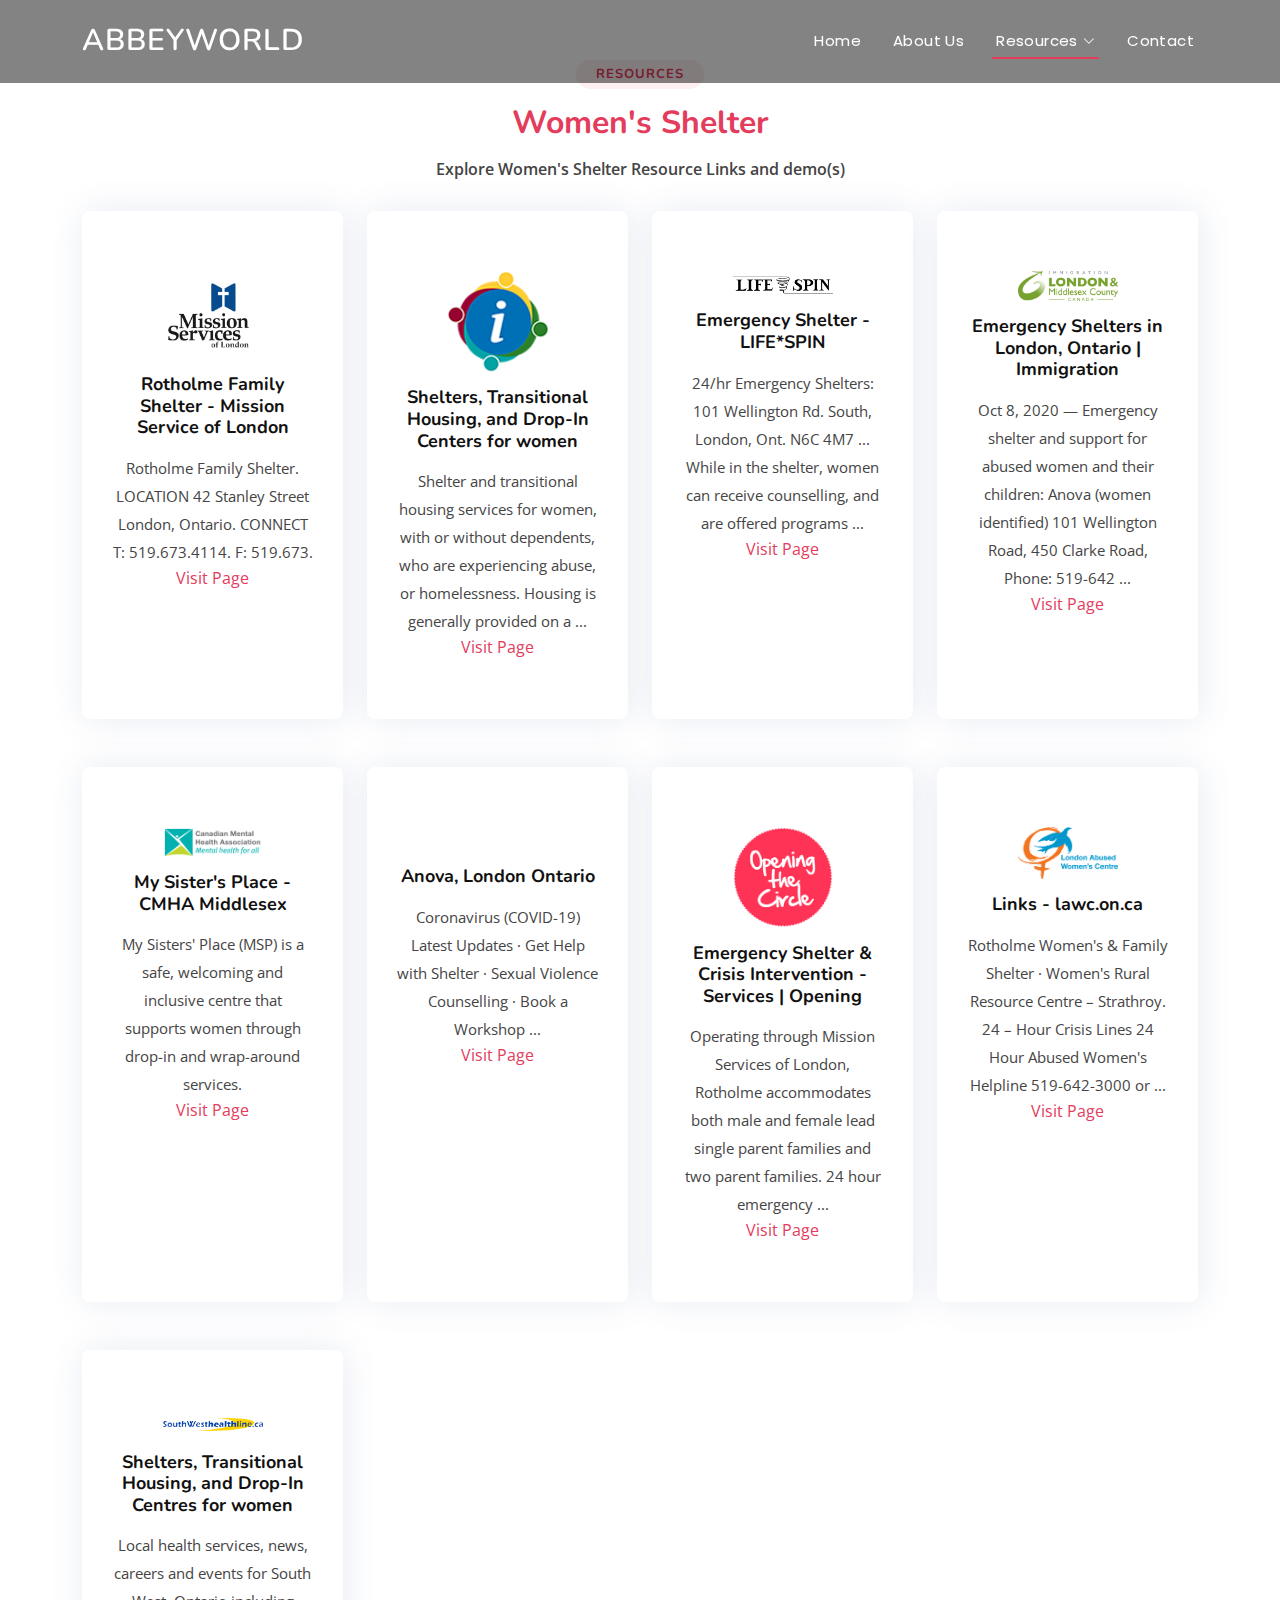
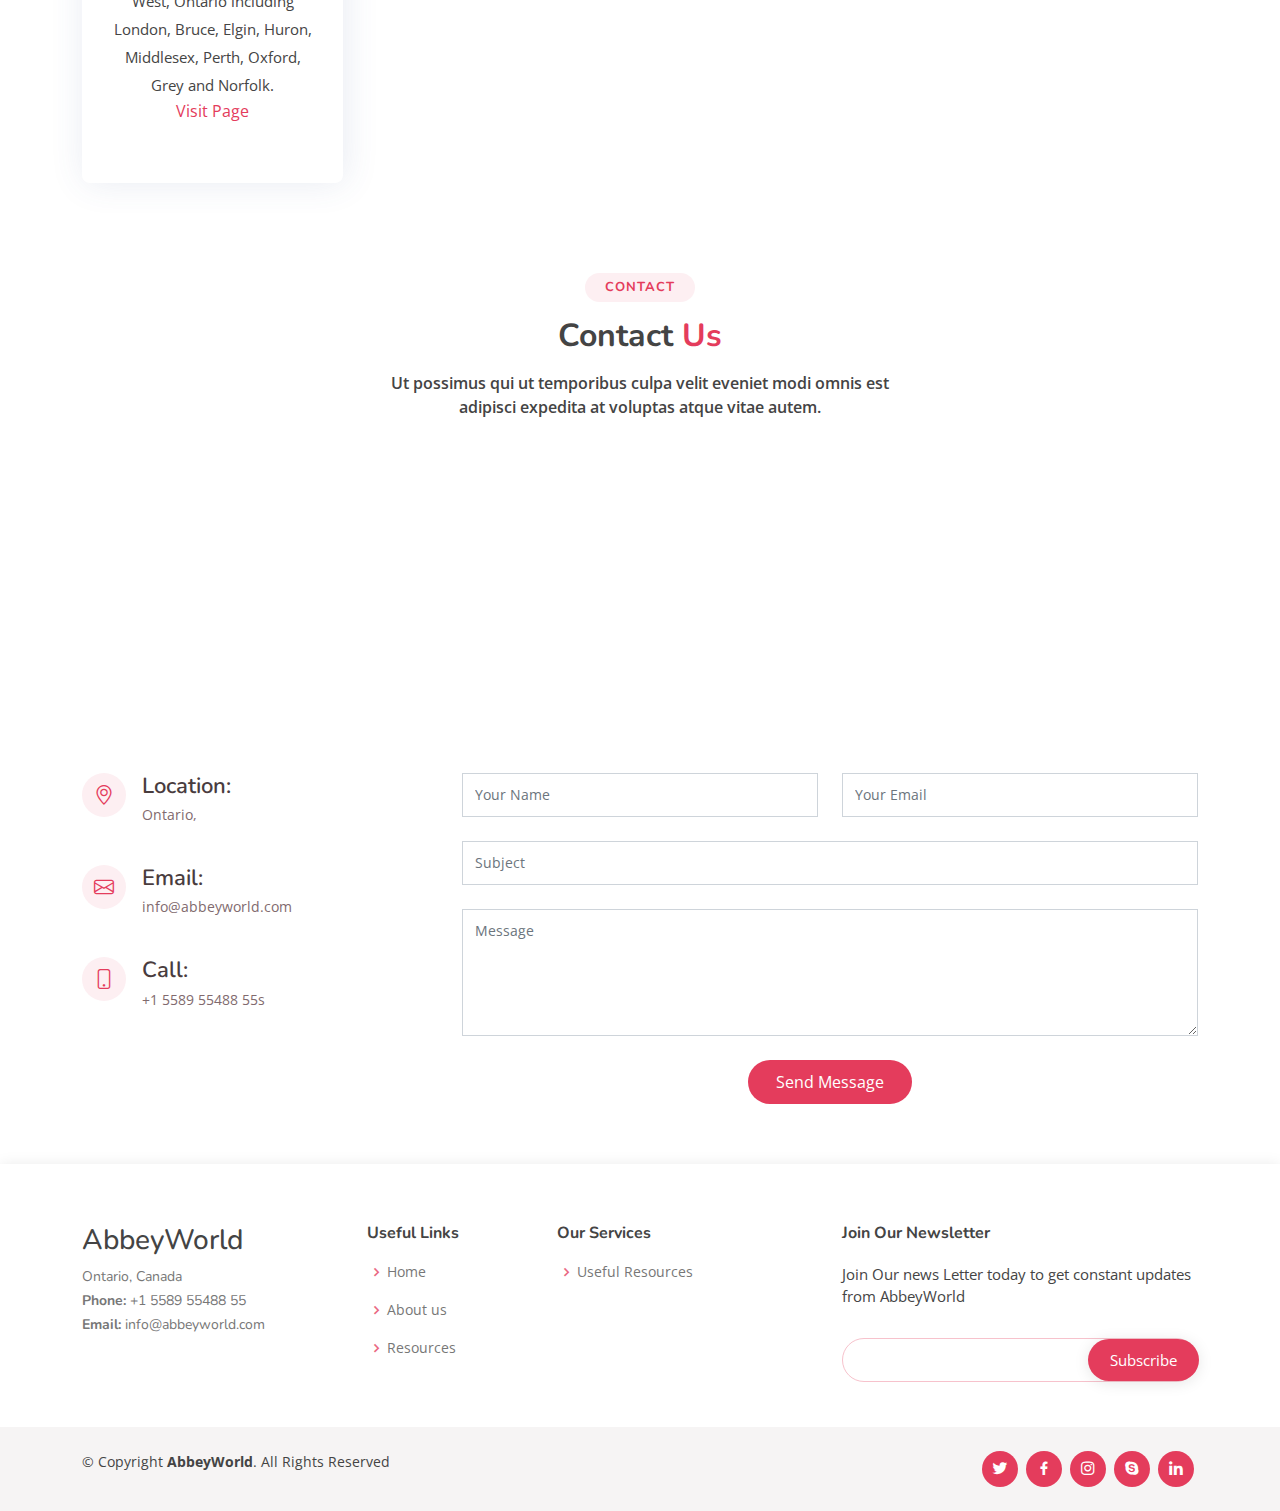
<file: womenShelter.html>
<!DOCTYPE html>
<html lang="en">
  <head>
    <meta charset="utf-8" />
    <meta content="width=device-width, initial-scale=1.0" name="viewport" />

    <title>AbbeyWorld</title>
    <meta content="" name="description" />
    <meta content="" name="keywords" />

    <!-- Favicons -->
    <link href="assets/img/Circle-03.png" rel="icon" />
    <link href="assets/img/Circle-03.png" rel="apple-touch-icon" />

    <!-- Google Fonts -->
    <link
      href="https://fonts.googleapis.com/css?family=Open+Sans:300,300i,400,400i,600,600i,700,700i|Nunito:300,300i,400,400i,600,600i,700,700i|Poppins:300,300i,400,400i,500,500i,600,600i,700,700i"
      rel="stylesheet"
    />

    <!-- Vendor CSS Files -->
    <link
      href="assets/vendor/bootstrap/css/bootstrap.min.css"
      rel="stylesheet"
    />
    <link
      href="assets/vendor/bootstrap-icons/bootstrap-icons.css"
      rel="stylesheet"
    />
    <link href="assets/vendor/boxicons/css/boxicons.min.css" rel="stylesheet" />
    <link
      href="assets/vendor/glightbox/css/glightbox.min.css"
      rel="stylesheet"
    />
    <link href="assets/vendor/remixicon/remixicon.css" rel="stylesheet" />
    <link href="assets/vendor/swiper/swiper-bundle.min.css" rel="stylesheet" />

    <!-- Template Main CSS File -->
    <link href="assets/css/style.css" rel="stylesheet" />
  </head>

  <body>
    <!-- ======= Header ======= -->
    <header id="header" class="fixed-top header-black">
      <div class="container d-flex align-items-center justify-content-between">
        <h1 class="logo"><a href="index.html">AbbeyWorld</a></h1>
        <!-- Uncomment below if you prefer to use an image logo -->
        <!-- <a href="index.html" class="logo"><img src="assets/img/logo.png" alt="" class="img-fluid"></a>-->

        <nav id="navbar" class="navbar">
          <ul>
            <li><a class="nav-link scrollto" href="/index.html">Home</a></li>
            <li><a class="nav-link scrollto" href="/index.html">About Us</a></li>
            <li class="dropdown">
              <a href="#services" class="active"
                ><span>Resources</span> <i class="bi bi-chevron-down"></i
              ></a>
              <ul>
                  <li><a href="./index.html">Mental Health</a></li>
                <li><a href="./Lgbtq.html">LGBTQ</a></li>
                <li><a href="./Domestic.html">Domestic Abuse</a></li>
                <li><a href="./dissability.html">People With Disability</a></li>
                <li><a href="./foodBank.html">Food Bank+</a></li>
                <li><a href="./familyChildren.html">Family & Children</a></li>
                <li><a href="./menShelter.html">Men's Shelter</a></li>
                <li><a href="./womenShelter.html">Women Shelter</a></li>
                <li><a href=".rehabCenter.html">Rehabilitation Centers</a></li>
              </ul>
            </li>
            <li><a class="nav-link scrollto" href="#contact">Contact</a></li>
          </ul>
          <i class="bi bi-list mobile-nav-toggle"></i>
        </nav>
        <!-- .navbar -->
      </div>
    </header>
    <!-- End Header -->

    <main id="main">
      <!-- ======= Services Section ======= -->
      <section id="services" class="services">
        <div class="container">
          <div class="section-title">
            <h2>Resources</h2>
            <h3><span>Women's Shelter</span></h3>
            <p>Explore Women's Shelter Resource Links and demo(s)</p>
          </div>
          <!-- Section - 19 -->
          <div class="row">
            <div
              class="col-md-6 col-lg-3 d-flex align-items-stretch mb-5 mb-lg-0"
            >
              <div class="icon-box">
                <div class="icon">
                  <img
                    width="100px"
                    src="./assets/img/Logo/Men-01.png"
                    alt="img_073"
                  />
                </div>
                <h4 class="title">
                  <a href=""
                    >Rotholme Family Shelter - Mission Service of London
                  </a>
                </h4>
                <p class="description">
                  Rotholme Family Shelter. LOCATION 42 Stanley Street London,
                  Ontario. CONNECT T: 519.673.4114. F: 519.673.
                </p>
                <a href="https://missionservices.ca/help/rotholme/"
                  >Visit Page</a
                >
              </div>
            </div>

            <div
              class="col-md-6 col-lg-3 d-flex align-items-stretch mb-5 mb-lg-0"
            >
              <div class="icon-box">
                <div class="icon">
                  <img
                    width="100px"
                    src="./assets/img/Logo/017.png"
                    alt="img_074"
                  />
                </div>
                <h4 class="title">
                  <a href=""
                    >Shelters, Transitional Housing, and Drop-In Centers for
                    women</a
                  >
                </h4>
                <p class="description">
                  Shelter and transitional housing services for women, with or
                  without dependents, who are experiencing abuse, or
                  homelessness. Housing is generally provided on a ...
                </p>
                <a
                  href="https://www.informationlondon.ca/Services/Basic_Needs/List/10714/Shelters_Transitional_Housing_and_Drop-in_Centres_for_Women"
                  >Visit Page</a
                >
              </div>
            </div>

            <div
              class="col-md-6 col-lg-3 d-flex align-items-stretch mb-5 mb-lg-0"
            >
              <div class="icon-box">
                <div class="icon">
                  <img
                    width="100px"
                    src="./assets/img/Logo/004.jpg"
                    alt="img_075"
                  />
                </div>
                <h4 class="title">
                  <a href="">Emergency Shelter - LIFE*SPIN</a>
                </h4>
                <p class="description">
                  24/hr Emergency Shelters: 101 Wellington Rd. South, London,
                  Ont. N6C 4M7 ... While in the shelter, women can receive
                  counselling, and are offered programs ...
                </p>
                <a href="https://www.lifespin.org/emergency-shelters"
                  >Visit Page</a
                >
              </div>
            </div>
            <div
              class="col-md-6 col-lg-3 d-flex align-items-stretch mb-5 mb-lg-0"
            >
              <div class="icon-box">
                <div class="icon">
                  <img
                    width="100px"
                    src="./assets/img/Logo/Men-03.png"
                    alt="img_076"
                  />
                </div>
                <h4 class="title">
                  <a href=""
                    >Emergency Shelters in London, Ontario | Immigration
                  </a>
                </h4>
                <p class="description">
                  Oct 8, 2020 — Emergency shelter and support for abused women
                  and their children: Anova (women identified) 101 Wellington
                  Road, 450 Clarke Road, Phone: 519-642 ...
                </p>
                <a
                  href="https://london.ca/immigration/community-support/emergency-shelters-london-ontario"
                  >Visit Page</a
                >
              </div>
            </div>
          </div>
          <!-- Section - 20 -->
          <div class="row mt-5">
            <div
              class="col-md-6 col-lg-3 d-flex align-items-stretch mb-5 mb-lg-0"
            >
              <div class="icon-box">
                <div class="icon">
                  <img
                    width="100px"
                    src="./assets/img/Logo/001.png"
                    alt="img_077"
                  />
                </div>
                <h4 class="title">
                  <a href="">My Sister's Place - CMHA Middlesex</a>
                </h4>
                <p class="description">
                  My Sisters' Place (MSP) is a safe, welcoming and inclusive
                  centre that supports women through drop-in and wrap-around
                  services.
                </p>
                <a href="https://cmhamiddlesex.ca/about-cmha/msp/"
                  >Visit Page</a
                >
              </div>
            </div>

            <div
              class="col-md-6 col-lg-3 d-flex align-items-stretch mb-5 mb-lg-0"
            >
              <div class="icon-box">
                <div class="icon">
                  <img
                    width="100px"
                    src="./assets/img/Logo/anova-logo-rev.png"
                    alt="img_078"
                  />
                </div>
                <h4 class="title">
                  <a href="">Anova, London Ontario</a>
                </h4>
                <p class="description">
                  Coronavirus (COVID-19) Latest Updates · Get Help with Shelter
                  · Sexual Violence Counselling · Book a Workshop ...
                </p>
                <a href="https://www.anovafuture.org/">Visit Page</a>
              </div>
            </div>

            <div
              class="col-md-6 col-lg-3 d-flex align-items-stretch mb-5 mb-lg-0"
            >
              <div class="icon-box">
                <div class="icon">
                  <img
                    width="100px"
                    src="./assets/img/Logo/011.png"
                    alt="img_079"
                  />
                </div>
                <h4 class="title">
                  <a href=""
                    >Emergency Shelter & Crisis Intervention - Services |
                    Opening</a
                  >
                </h4>
                <p class="description">
                  Operating through Mission Services of London, Rotholme
                  accommodates both male and female lead single parent families
                  and two parent families. 24 hour emergency ...
                </p>
                <a href="http://www.openingthecircle.ca/services/providers/14"
                  >Visit Page</a
                >
              </div>
            </div>
            <div
              class="col-md-6 col-lg-3 d-flex align-items-stretch mb-5 mb-lg-0"
            >
              <div class="icon-box">
                <div class="icon">
                  <img
                    width="100px"
                    src="./assets/img/Logo/Links-Logo.png"
                    alt="img_080"
                  />
                </div>
                <h4 class="title">
                  <a href="">Links - lawc.on.ca</a>
                </h4>
                <p class="description">
                  Rotholme Women's & Family Shelter · Women's Rural Resource
                  Centre – Strathroy. 24 – Hour Crisis Lines 24 Hour Abused
                  Women's Helpline 519-642-3000 or ...
                </p>
                <a href="https://www.lawc.on.ca/links/">Visit Page</a>
              </div>
            </div>
          </div>
          <!-- Section - 21 -->
          <div class="row mt-5">
            <div
              class="col-md-6 col-lg-3 d-flex align-items-stretch mb-5 mb-lg-0"
            >
              <div class="icon-box">
                <div class="icon">
                  <img
                    width="100px"
                    src="./assets/img/Logo/014.png"
                    alt="img_081"
                  />
                </div>
                <h4 class="title">
                  <a href=""
                    >Shelters, Transitional Housing, and Drop-In Centres for
                    women</a
                  >
                </h4>
                <p class="description">
                  Local health services, news, careers and events for South
                  West, Ontario including London, Bruce, Elgin, Huron,
                  Middlesex, Perth, Oxford, Grey and Norfolk.
                </p>
                <a
                  href="https://www.southwesthealthline.ca/listServicesDetailed.aspx?id=10714&region=London"
                  >Visit Page</a
                >
              </div>
            </div>
          </div>
        </div>
      </section>
      <!-- ======= Contact Section ======= -->
      <section id="contact" class="contact">
        <div class="container">
          <div class="section-title">
            <h2>Contact</h2>
            <h3>Contact <span>Us</span></h3>
            <p>
              Ut possimus qui ut temporibus culpa velit eveniet modi omnis est
              adipisci expedita at voluptas atque vitae autem.
            </p>
          </div>

          <div>
            <iframe
              style="border: 0; width: 100%; height: 270px"
              src="https://www.google.com/maps/embed?pb=!1m18!1m12!1m3!1d186904.77250386667!2d-81.38870508855494!3d42.949046909669086!2m3!1f0!2f0!3f0!3m2!1i1024!2i768!4f13.1!3m3!1m2!1s0x882ef20ea88d9b0b%3A0x28c7d7699a056b95!2sLondon%2C%20ON%2C%20Canada!5e0!3m2!1sen!2sng!4v1648603133307!5m2!1sen!2sng"
              frameborder="0"
              allowfullscreen
            ></iframe>
          </div>

          <div class="row mt-5">
            <div class="col-lg-4">
              <div class="info">
                <div class="address">
                  <i class="bi bi-geo-alt"></i>
                  <h4>Location:</h4>
                  <p>Ontario,</p>
                </div>

                <div class="email">
                  <i class="bi bi-envelope"></i>
                  <h4>Email:</h4>
                  <p>info@abbeyworld.com</p>
                </div>

                <div class="phone">
                  <i class="bi bi-phone"></i>
                  <h4>Call:</h4>
                  <p>+1 5589 55488 55s</p>
                </div>
              </div>
            </div>

            <div class="col-lg-8 mt-5 mt-lg-0">
              <form
                action="forms/contact.php"
                method="post"
                role="form"
                class="php-email-form"
              >
                <div class="row">
                  <div class="col-md-6 form-group">
                    <input
                      type="text"
                      name="name"
                      class="form-control"
                      id="name"
                      placeholder="Your Name"
                      required
                    />
                  </div>
                  <div class="col-md-6 form-group mt-3 mt-md-0">
                    <input
                      type="email"
                      class="form-control"
                      name="email"
                      id="email"
                      placeholder="Your Email"
                      required
                    />
                  </div>
                </div>
                <div class="form-group mt-3">
                  <input
                    type="text"
                    class="form-control"
                    name="subject"
                    id="subject"
                    placeholder="Subject"
                    required
                  />
                </div>
                <div class="form-group mt-3">
                  <textarea
                    class="form-control"
                    name="message"
                    rows="5"
                    placeholder="Message"
                    required
                  ></textarea>
                </div>
                <div class="my-3">
                  <div class="loading">Loading</div>
                  <div class="error-message"></div>
                  <div class="sent-message">
                    Your message has been sent. Thank you!
                  </div>
                </div>
                <div class="text-center">
                  <button type="submit">Send Message</button>
                </div>
              </form>
            </div>
          </div>
        </div>
      </section>
      <!-- End Contact Section -->
    </main>
    <!-- End #main -->

    <!-- ======= Footer ======= -->
    <footer id="footer">
      <div class="footer-top">
        <div class="container">
          <div class="row">
            <div class="col-lg-3 col-md-6 footer-contact">
              <h3>AbbeyWorld</h3>
              <p>
                Ontario, Canada <br />
                <!-- New York, NY 535022<br />
                United States <br /><br /> -->
                <strong>Phone:</strong> +1 5589 55488 55<br />
                <strong>Email:</strong> info@abbeyworld.com<br />
              </p>
            </div>

            <div class="col-lg-2 col-md-6 footer-links">
              <h4>Useful Links</h4>
              <ul>
                <li>
                  <i class="bx bx-chevron-right"></i> <a href="#">Home</a>
                </li>
                <li>
                  <i class="bx bx-chevron-right"></i> <a href="#">About us</a>
                </li>
                <li>
                  <i class="bx bx-chevron-right"></i> <a href="#">Resources</a>
                </li>
                <!-- <li>
                  <i class="bx bx-chevron-right"></i>
                  <a href="#">Terms of service</a>
                </li>
                <li>
                  <i class="bx bx-chevron-right"></i>
                  <a href="#">Privacy policy</a>
                </li> -->
              </ul>
            </div>

            <div class="col-lg-3 col-md-6 footer-links">
              <h4>Our Services</h4>
              <ul>
                <li>
                  <i class="bx bx-chevron-right"></i>
                  <a href="#">Useful Resources</a>
                </li>
                <!-- <li>
                  <i class="bx bx-chevron-right"></i>
                  <a href="#">Web Development</a>
                </li>
                <li>
                  <i class="bx bx-chevron-right"></i>
                  <a href="#">Product Management</a>
                </li>
                <li>
                  <i class="bx bx-chevron-right"></i> <a href="#">Marketing</a>
                </li>
                <li>
                  <i class="bx bx-chevron-right"></i>
                  <a href="#">Graphic Design</a>
                </li> -->
              </ul>
            </div>

            <div class="col-lg-4 col-md-6 footer-newsletter">
              <h4>Join Our Newsletter</h4>
              <p>
                Join Our news Letter today to get constant updates from
                AbbeyWorld
              </p>
              <form action="" method="post">
                <input type="email" name="email" /><input
                  type="submit"
                  value="Subscribe"
                />
              </form>
            </div>
          </div>
        </div>
      </div>

      <div class="container d-md-flex py-4">
        <div class="me-md-auto text-center text-md-start">
          <div class="copyright">
            &copy; Copyright <strong><span>AbbeyWorld</span></strong
            >. All Rights Reserved
          </div>
        </div>
        <div class="social-links text-center text-md-right pt-3 pt-md-0">
          <a href="#" class="twitter"><i class="bx bxl-twitter"></i></a>
          <a href="#" class="facebook"><i class="bx bxl-facebook"></i></a>
          <a href="#" class="instagram"><i class="bx bxl-instagram"></i></a>
          <a href="#" class="google-plus"><i class="bx bxl-skype"></i></a>
          <a href="#" class="linkedin"><i class="bx bxl-linkedin"></i></a>
        </div>
      </div>
    </footer>
    <!-- End Footer -->

    <a
      href="#"
      class="back-to-top d-flex align-items-center justify-content-center"
      ><i class="bi bi-arrow-up-short"></i
    ></a>

    <!-- Vendor JS Files -->
    <script src="assets/vendor/bootstrap/js/bootstrap.bundle.min.js"></script>
    <script src="assets/vendor/glightbox/js/glightbox.min.js"></script>
    <script src="assets/vendor/isotope-layout/isotope.pkgd.min.js"></script>
    <script src="assets/vendor/swiper/swiper-bundle.min.js"></script>
    <script src="assets/vendor/php-email-form/validate.js"></script>

    <!-- Template Main JS File -->
    <script src="assets/js/main.js"></script>
  </body>
</html>
</file>
<file: assets/css/style.css>
/*--------------------------------------------------------------
# General
--------------------------------------------------------------*/
body {
  font-family: "Open Sans", sans-serif;
  color: #444444;
}

body::-webkit-scrollbar {
  display: none;
}

a {
  color: #e43c5c;
  text-decoration: none;
}

a:hover {
  color: #ea6981;
  text-decoration: none;
}

h1,
h2,
h3,
h4,
h5,
h6 {
  font-family: "Nunito", sans-serif;
}

/*--------------------------------------------------------------
# Back to top button
--------------------------------------------------------------*/
.back-to-top {
  position: fixed;
  visibility: hidden;
  opacity: 0;
  right: 15px;
  bottom: 15px;
  z-index: 996;
  background: #e43c5c;
  width: 40px;
  height: 40px;
  border-radius: 50px;
  transition: all 0.4s;
}
.back-to-top i {
  font-size: 28px;
  color: #fff;
  line-height: 0;
}
.back-to-top:hover {
  background: #e9607a;
  color: #fff;
}
.back-to-top.active {
  visibility: visible;
  opacity: 1;
}

/*--------------------------------------------------------------
# Header
--------------------------------------------------------------*/
#header {
  transition: all 0.5s;
  z-index: 997;
  padding: 20px 0;
}
#header .logo {
  font-size: 30px;
  margin: 0;
  padding: 0;
  line-height: 1;
  font-weight: 600;
  letter-spacing: 1px;
  text-transform: uppercase;
}
#header .logo a {
  color: #fff;
}
#header .logo img {
  max-height: 40px;
}
#header.header-scrolled,
#header.header-inner-pages {
  background: rgba(0, 0, 0, 0.9);
  padding: 12px 0;
}

/*--------------------------------------------------------------
# Navigation Menu
--------------------------------------------------------------*/
/**
* Desktop Navigation 
*/
.navbar {
  padding: 0;
}
.navbar ul {
  margin: 0;
  padding: 0;
  display: flex;
  list-style: none;
  align-items: center;
}
.navbar li {
  position: relative;
}
.navbar > ul > li {
  white-space: nowrap;
  padding: 10px 0 10px 24px;
}
.navbar a,
.navbar a:focus {
  display: flex;
  align-items: center;
  justify-content: space-between;
  font-family: "Poppins", sans-serif;
  color: #fff;
  font-size: 15px;
  padding: 0 4px;
  white-space: nowrap;
  transition: 0.3s;
  letter-spacing: 0.4px;
  position: relative;
}
.navbar a i,
.navbar a:focus i {
  font-size: 12px;
  line-height: 0;
  margin-left: 5px;
}
.navbar > ul > li > a:before {
  content: "";
  position: absolute;
  width: 100%;
  height: 2px;
  bottom: -6px;
  left: 0;
  background-color: #e43c5c;
  visibility: hidden;
  transform: scaleX(0);
  transition: all 0.3s ease-in-out 0s;
}
.navbar a:hover:before,
.navbar li:hover > a:before,
.navbar .active:before {
  visibility: visible;
  transform: scaleX(1);
}
.navbar a:hover,
.navbar .active,
.navbar .active:focus,
.navbar li:hover > a {
  color: #fff;
}
.navbar .dropdown ul {
  display: block;
  position: absolute;
  left: 24px;
  top: calc(100% + 30px);
  margin: 0;
  padding: 10px 0;
  z-index: 99;
  opacity: 0;
  visibility: hidden;
  background: #fff;
  box-shadow: 0px 0px 30px rgba(127, 137, 161, 0.25);
  transition: 0.3s;
}
.navbar .dropdown ul li {
  min-width: 200px;
}
.navbar .dropdown ul a {
  padding: 10px 20px;
  font-size: 14px;
  text-transform: none;
  color: #493c3e;
}
.navbar .dropdown ul a i {
  font-size: 12px;
}
.navbar .dropdown ul a:hover,
.navbar .dropdown ul .active:hover,
.navbar .dropdown ul li:hover > a {
  color: #e43c5c;
}
.navbar .dropdown:hover > ul {
  opacity: 1;
  top: 100%;
  visibility: visible;
}
.navbar .dropdown .dropdown ul {
  top: 0;
  left: calc(100% - 30px);
  visibility: hidden;
}
.navbar .dropdown .dropdown:hover > ul {
  opacity: 1;
  top: 0;
  left: 100%;
  visibility: visible;
}
@media (max-width: 1366px) {
  .navbar .dropdown .dropdown ul {
    left: -90%;
  }
  .navbar .dropdown .dropdown:hover > ul {
    left: -100%;
  }
}

/**
* Mobile Navigation 
*/
.mobile-nav-toggle {
  color: #fff;
  font-size: 28px;
  cursor: pointer;
  display: none;
  line-height: 0;
  transition: 0.5s;
}

@media (max-width: 991px) {
  .mobile-nav-toggle {
    display: block;
  }

  .navbar ul {
    display: none;
  }
}
.navbar-mobile {
  position: fixed;
  overflow: hidden;
  top: 0;
  right: 0;
  left: 0;
  bottom: 0;
  background: rgba(45, 37, 38, 0.9);
  transition: 0.3s;
  z-index: 999;
}
.navbar-mobile .mobile-nav-toggle {
  position: absolute;
  top: 15px;
  right: 15px;
}
.navbar-mobile ul {
  display: block;
  position: absolute;
  top: 55px;
  right: 15px;
  bottom: 15px;
  left: 15px;
  padding: 10px 0;
  background-color: #fff;
  overflow-y: auto;
  transition: 0.3s;
}
.navbar-mobile > ul > li {
  padding: 0;
}
.navbar-mobile a:hover:before,
.navbar-mobile li:hover > a:before,
.navbar-mobile .active:before {
  visibility: hidden;
}
.navbar-mobile a,
.navbar-mobile a:focus {
  padding: 10px 20px;
  font-size: 15px;
  color: #493c3e;
}
.navbar-mobile a:hover,
.navbar-mobile .active,
.navbar-mobile li:hover > a {
  color: #e43c5c;
}
.navbar-mobile .getstarted,
.navbar-mobile .getstarted:focus {
  margin: 15px;
}
.navbar-mobile .dropdown ul {
  position: static;
  display: none;
  margin: 10px 20px;
  padding: 10px 0;
  z-index: 99;
  opacity: 1;
  visibility: visible;
  background: #fff;
  box-shadow: 0px 0px 30px rgba(127, 137, 161, 0.25);
}
.navbar-mobile .dropdown ul li {
  min-width: 200px;
}
.navbar-mobile .dropdown ul a {
  padding: 10px 20px;
}
.navbar-mobile .dropdown ul a i {
  font-size: 12px;
}
.navbar-mobile .dropdown ul a:hover,
.navbar-mobile .dropdown ul .active:hover,
.navbar-mobile .dropdown ul li:hover > a {
  color: #e43c5c;
}
.navbar-mobile .dropdown > .dropdown-active {
  display: block;
}

/*--------------------------------------------------------------
# Hero Section
--------------------------------------------------------------*/
#hero {
  width: 100%;
  height: 100vh;
  background: url("../img/new-bg.jpg") top center;
  background-size: cover;
  position: relative;
}
#hero:before {
  content: "";
  background: rgba(0, 0, 0, 0.6);
  position: absolute;
  bottom: 0;
  top: 0;
  left: 0;
  right: 0;
}
#hero .hero-container {
  position: absolute;
  bottom: 0;
  top: 0;
  left: 0;
  right: 0;
  display: flex;
  justify-content: center;
  align-items: center;
  flex-direction: column;
  text-align: center;
  padding: 0 15px;
}
#hero h3 {
  background: rgba(255, 255, 255, 0.1);
  color: #fff;
  font-size: 26px;
  padding: 10px 30px;
  margin-bottom: 30px;
  border-radius: 50px;
}
#hero h1 {
  margin: 0 0 10px 0;
  font-size: 48px;
  font-weight: 700;
  line-height: 56px;
  text-transform: uppercase;
  color: #fff;
}
#hero h2 {
  color: #eee;
  margin-bottom: 40px;
  font-size: 24px;
}
#hero .btn-get-started {
  font-family: "Poppins", sans-serif;
  text-transform: uppercase;
  font-weight: 400;
  font-size: 13px;
  letter-spacing: 1px;
  display: inline-block;
  padding: 8px 30px 9px 30px;
  border-radius: 50px;
  transition: 0.5s;
  border: 2px solid #fff;
  color: #fff;
}
#hero .btn-get-started:hover {
  background: #e43c5c;
  border: 2px solid #e43c5c;
}
@media (min-width: 1024px) {
  #hero {
    background-attachment: fixed;
  }
}
@media (max-width: 768px) {
  #hero h3 {
    font-size: 22px;
  }
  #hero h1 {
    font-size: 28px;
    line-height: 36px;
  }
  #hero h2 {
    font-size: 18px;
    line-height: 24px;
    margin-bottom: 30px;
  }
}
@media (max-height: 500px) {
  #hero {
    height: 150vh;
  }
}

/*--------------------------------------------------------------
# Sections General
--------------------------------------------------------------*/
section {
  padding: 60px 0;
  overflow: hidden;
}

.section-bg {
  background-color: white;
}

.section-title {
  text-align: center;
  padding-bottom: 30px;
}
.section-title h2 {
  font-size: 13px;
  letter-spacing: 1px;
  font-weight: 700;
  padding: 8px 20px;
  line-height: 1;
  margin: 0;
  background: #fdeff2;
  color: #e43c5c;
  display: inline-block;
  text-transform: uppercase;
  border-radius: 50px;
}
.section-title h3 {
  margin: 15px 0 0 0;
  font-size: 32px;
  font-weight: 700;
}
.section-title h3 span {
  color: #e43c5c;
}
.section-title p {
  margin: 15px auto 0 auto;
  font-weight: 600;
}
@media (min-width: 1024px) {
  .section-title p {
    width: 50%;
  }
}

/*--------------------------------------------------------------
# About
--------------------------------------------------------------*/
.about .content h3 {
  font-weight: 600;
  font-size: 26px;
}
.about .content ul {
  list-style: none;
  padding: 0;
}
.about .content ul li {
  padding-left: 28px;
  position: relative;
}
.about .content ul li + li {
  margin-top: 10px;
}
.about .content ul i {
  position: absolute;
  left: 0;
  top: 2px;
  font-size: 20px;
  color: #e43c5c;
  line-height: 1;
}
.about .content p:last-child {
  margin-bottom: 0;
}
.about .content .btn-learn-more {
  font-family: "Nunito", sans-serif;
  font-weight: 600;
  font-size: 14px;
  letter-spacing: 1px;
  display: inline-block;
  padding: 12px 32px;
  border-radius: 50px;
  transition: 0.3s;
  line-height: 1;
  color: #e43c5c;
  -webkit-animation-delay: 0.8s;
  animation-delay: 0.8s;
  margin-top: 6px;
  border: 2px solid #e43c5c;
}
.about .content .btn-learn-more:hover {
  background: #e43c5c;
  color: #fff;
  text-decoration: none;
}

/*--------------------------------------------------------------
# Services
--------------------------------------------------------------*/
.services {
  padding-bottom: 30px;
}
.services .icon-box {
  padding: 60px 30px;
  position: relative;
  overflow: hidden;
  background: #fff;
  box-shadow: 2px 0 35px 0 rgba(68, 88, 144, 0.12);
  transition: all 0.3s ease-in-out;
  border-radius: 8px;
  z-index: 1;
  text-align: center;
}
.services .icon-box::before {
  content: "";
  position: absolute;
  background: #fdeff2;
  right: 0;
  left: 0;
  bottom: 0;
  top: 100%;
  transition: all 0.4s;
  z-index: -1;
}
.services .icon-box:hover::before {
  background: #e43c5c;
  top: 0;
  border-radius: 0px;
}
.services .icon {
  margin-bottom: 15px;
}
.services .icon i {
  font-size: 48px;
  line-height: 1;
  color: #e43c5c;
  transition: all 0.3s ease-in-out;
}
.services .title {
  font-weight: 700;
  margin-bottom: 15px;
  font-size: 18px;
}
.services .title a {
  color: #111;
}
.services .description {
  font-size: 15px;
  line-height: 28px;
  margin-bottom: 0;
}
.services .icon-box:hover .title a,
.services .icon-box:hover .description {
  color: #fff;
}
.services .icon-box:hover .icon i {
  color: #fff;
}

/*--------------------------------------------------------------
# Features
--------------------------------------------------------------*/
.features {
  padding-top: 20px;
}
.features .icon-box {
  display: flex;
  align-items: center;
  padding: 20px;
  transition: ease-in-out 0.3s;
  box-shadow: 2px 0 35px 0 rgba(68, 88, 144, 0.12);
}
.features .icon-box i {
  font-size: 32px;
  padding-right: 10px;
  line-height: 1;
}
.features .icon-box h3 {
  font-weight: 700;
  margin: 0;
  padding: 0;
  line-height: 1;
  font-size: 16px;
}
.features .icon-box h3 a {
  color: #493c3e;
  transition: ease-in-out 0.3s;
}
.features .icon-box:hover a {
  color: #e43c5c;
}

/*--------------------------------------------------------------
# Cta
--------------------------------------------------------------*/
.cta {
  background: linear-gradient(rgba(2, 2, 2, 0.5), rgba(0, 0, 0, 0.8)),
    url("../img/cta-bg.jpg") center center;
  background-size: cover;
  padding: 60px 0;
}
.cta h3 {
  color: #fff;
  font-size: 28px;
  font-weight: 700;
}
.cta p {
  color: #fff;
}
.cta .cta-btn {
  font-family: "Nunito", sans-serif;
  text-transform: uppercase;
  font-weight: 500;
  font-size: 16px;
  letter-spacing: 1px;
  display: inline-block;
  padding: 8px 28px;
  border-radius: 25px;
  transition: 0.5s;
  margin-top: 10px;
  border: 2px solid #fff;
  color: #fff;
}
.cta .cta-btn:hover {
  background: #e43c5c;
  border: 2px solid #e43c5c;
}
@media (min-width: 1024px) {
  .cta {
    background-attachment: fixed;
  }
}

/*--------------------------------------------------------------
# Portfolio
--------------------------------------------------------------*/
.portfolio #portfolio-flters {
  padding: 0;
  margin: 0 auto 25px auto;
  list-style: none;
  text-align: center;
  border-radius: 50px;
}
.portfolio #portfolio-flters li {
  cursor: pointer;
  display: inline-block;
  padding: 7px 17px 9px 17px;
  font-size: 14px;
  font-weight: 500;
  line-height: 1;
  color: #444444;
  margin: 0 3px 10px 3px;
  transition: all ease-in-out 0.3s;
  background: #ede9e9;
  border-radius: 50px;
}
.portfolio #portfolio-flters li:hover,
.portfolio #portfolio-flters li.filter-active {
  color: #fff;
  background: #e43c5c;
}
.portfolio #portfolio-flters li:last-child {
  margin-right: 0;
}
.portfolio .portfolio-item {
  margin-bottom: 30px;
  overflow: hidden;
}
.portfolio .portfolio-item img {
  position: relative;
  top: 0;
  transition: all 0.6s cubic-bezier(0.645, 0.045, 0.355, 1);
}
.portfolio .portfolio-item .portfolio-info {
  opacity: 0;
  position: absolute;
  left: 15px;
  right: 15px;
  bottom: -50px;
  z-index: 3;
  transition: all ease-in-out 0.3s;
  background: #e43c5c;
  padding: 15px 20px;
}
.portfolio .portfolio-item .portfolio-info h4 {
  font-size: 18px;
  color: #fff;
  font-weight: 600;
}
.portfolio .portfolio-item .portfolio-info p {
  color: #fff;
  font-size: 14px;
  margin-bottom: 0;
}
.portfolio .portfolio-item .portfolio-info .preview-link,
.portfolio .portfolio-item .portfolio-info .details-link {
  position: absolute;
  right: 50px;
  font-size: 24px;
  top: calc(50% - 18px);
  color: white;
  transition: ease-in-out 0.3s;
}
.portfolio .portfolio-item .portfolio-info .preview-link:hover,
.portfolio .portfolio-item .portfolio-info .details-link:hover {
  color: #f7c2cc;
}
.portfolio .portfolio-item .portfolio-info .details-link {
  right: 15px;
}
.portfolio .portfolio-item:hover img {
  top: -30px;
}
.portfolio .portfolio-item:hover .portfolio-info {
  opacity: 1;
  bottom: 0;
}

/*--------------------------------------------------------------
# Portfolio Details
--------------------------------------------------------------*/
.portfolio-details {
  padding-top: 40px;
}
.portfolio-details .portfolio-details-slider img {
  width: 100%;
}
.portfolio-details .portfolio-details-slider .swiper-pagination {
  margin-top: 20px;
  position: relative;
}
.portfolio-details
  .portfolio-details-slider
  .swiper-pagination
  .swiper-pagination-bullet {
  width: 12px;
  height: 12px;
  background-color: #fff;
  opacity: 1;
  border: 1px solid #e43c5c;
}
.portfolio-details
  .portfolio-details-slider
  .swiper-pagination
  .swiper-pagination-bullet-active {
  background-color: #e43c5c;
}
.portfolio-details .portfolio-info {
  padding: 30px;
  box-shadow: 0px 0 30px rgba(73, 60, 62, 0.08);
}
.portfolio-details .portfolio-info h3 {
  font-size: 22px;
  font-weight: 700;
  margin-bottom: 20px;
  padding-bottom: 20px;
  border-bottom: 1px solid #eee;
}
.portfolio-details .portfolio-info ul {
  list-style: none;
  padding: 0;
  font-size: 15px;
}
.portfolio-details .portfolio-info ul li + li {
  margin-top: 10px;
}
.portfolio-details .portfolio-description {
  padding-top: 30px;
}
.portfolio-details .portfolio-description h2 {
  font-size: 26px;
  font-weight: 700;
  margin-bottom: 20px;
}
.portfolio-details .portfolio-description p {
  padding: 0;
}

/*--------------------------------------------------------------
# Pricing
--------------------------------------------------------------*/
.pricing .box {
  padding: 20px;
  background: #f9f9f9;
  text-align: center;
  border-radius: 8px;
  position: relative;
  overflow: hidden;
  border: 2px solid #f9f9f9;
}
.pricing .box h3 {
  font-weight: 400;
  padding: 15px;
  margin-top: 15px;
  font-size: 20px;
  font-weight: 600;
  color: #493c3e;
}
.pricing .box h4 {
  font-size: 42px;
  color: #e43c5c;
  font-weight: 500;
  font-family: "Open Sans", sans-serif;
  margin-bottom: 20px;
}
.pricing .box h4 sup {
  font-size: 20px;
  top: -15px;
  left: -3px;
}
.pricing .box h4 span {
  color: #bababa;
  font-size: 16px;
  font-weight: 300;
}
.pricing .box ul {
  padding: 0;
  list-style: none;
  color: #493c3e;
  text-align: center;
  line-height: 20px;
  font-size: 14px;
}
.pricing .box ul li {
  padding-bottom: 16px;
}
.pricing .box ul i {
  color: #e43c5c;
  font-size: 18px;
  padding-right: 4px;
}
.pricing .box ul .na {
  color: #ccc;
  text-decoration: line-through;
}
.pricing .box .btn-wrap {
  padding: 15px;
  text-align: center;
}
.pricing .box .btn-buy {
  display: inline-block;
  padding: 8px 40px 10px 40px;
  border-radius: 50px;
  border: 2px solid #e43c5c;
  color: #e43c5c;
  font-size: 14px;
  font-weight: 400;
  font-family: "Nunito", sans-serif;
  font-weight: 600;
  transition: 0.3s;
}
.pricing .box .btn-buy:hover {
  background: #e43c5c;
  color: #fff;
}
.pricing .recommended {
  border-color: #e43c5c;
}
.pricing .recommended .btn-buy {
  background: #e43c5c;
  color: #fff;
}
.pricing .recommended .btn-buy:hover {
  background: #d91e42;
  border-color: #d91e42;
}
.pricing .recommended-badge {
  position: absolute;
  top: 5px;
  left: 50%;
  transform: translateX(-50%);
  z-index: 1;
  font-size: 13px;
  padding: 3px 25px 6px 25px;
  background: #fce6ea;
  color: #e43c5c;
  border-radius: 50px;
}

/*--------------------------------------------------------------
# F.A.Q
--------------------------------------------------------------*/
.faq {
  padding: 60px 0;
}
.faq .faq-list {
  padding: 0;
  list-style: none;
}
.faq .faq-list li {
  border-bottom: 1px solid #f1eeef;
  margin-bottom: 20px;
  padding-bottom: 20px;
}
.faq .faq-list .question {
  display: block;
  position: relative;
  font-family: #e43c5c;
  font-size: 18px;
  line-height: 24px;
  font-weight: 400;
  padding-left: 25px;
  cursor: pointer;
  color: #d01d3f;
  transition: 0.3s;
}
.faq .faq-list i {
  font-size: 16px;
  position: absolute;
  left: 0;
  top: -2px;
}
.faq .faq-list p {
  margin-bottom: 0;
  padding: 10px 0 0 25px;
}
.faq .faq-list .icon-show {
  display: none;
}
.faq .faq-list .collapsed {
  color: black;
}
.faq .faq-list .collapsed:hover {
  color: #e43c5c;
}
.faq .faq-list .collapsed .icon-show {
  display: inline-block;
  transition: 0.6s;
}
.faq .faq-list .collapsed .icon-close {
  display: none;
  transition: 0.6s;
}
@media (min-width: 1280px) {
  .faq .container {
    padding: 0 120px;
  }
}

/*--------------------------------------------------------------
# Team
--------------------------------------------------------------*/
.team {
  background: #fff;
  padding: 60px 0;
}
.team .member {
  margin-bottom: 20px;
  overflow: hidden;
  text-align: center;
  border-radius: 5px;
  background: #fff;
  box-shadow: 0px 2px 15px rgba(0, 0, 0, 0.1);
}
.team .member .member-img {
  position: relative;
  overflow: hidden;
}
.team .member .social {
  position: absolute;
  left: 0;
  bottom: 0;
  right: 0;
  height: 40px;
  opacity: 0;
  transition: ease-in-out 0.3s;
  background: rgba(255, 255, 255, 0.85);
  display: flex;
  align-items: center;
  justify-content: center;
}
.team .member .social a {
  transition: color 0.3s;
  color: #493c3e;
  margin: 0 10px;
  display: inline-flex;
  align-items: center;
  justify-content: center;
}
.team .member .social a i {
  line-height: 0;
}
.team .member .social a:hover {
  color: #e43c5c;
}
.team .member .social i {
  font-size: 18px;
  margin: 0 2px;
}
.team .member .member-info {
  padding: 25px 15px;
}
.team .member .member-info h4 {
  font-weight: 700;
  margin-bottom: 5px;
  font-size: 18px;
  color: #493c3e;
}
.team .member .member-info span {
  display: block;
  font-size: 13px;
  font-weight: 400;
  color: #aaaaaa;
}
.team .member .member-info p {
  font-style: italic;
  font-size: 14px;
  line-height: 26px;
  color: #777777;
}
.team .member:hover .social {
  opacity: 1;
}

/*--------------------------------------------------------------
# Contact
--------------------------------------------------------------*/
.contact .info {
  width: 100%;
  background: #fff;
}
.contact .info i {
  font-size: 20px;
  color: #e43c5c;
  float: left;
  width: 44px;
  height: 44px;
  background: #fdeff2;
  display: flex;
  justify-content: center;
  align-items: center;
  border-radius: 50px;
  transition: all 0.3s ease-in-out;
}
.contact .info h4 {
  padding: 0 0 0 60px;
  font-size: 22px;
  font-weight: 600;
  margin-bottom: 5px;
  color: #493c3e;
}
.contact .info p {
  padding: 0 0 0 60px;
  margin-bottom: 0;
  font-size: 14px;
  color: #816a6e;
}
.contact .info .email,
.contact .info .phone {
  margin-top: 40px;
}
.contact .info .email:hover i,
.contact .info .address:hover i,
.contact .info .phone:hover i {
  background: #e43c5c;
  color: #fff;
}
.contact .php-email-form {
  width: 100%;
  background: #fff;
}
.contact .php-email-form .form-group {
  padding-bottom: 8px;
}
.contact .php-email-form .error-message {
  display: none;
  color: #fff;
  background: #ed3c0d;
  text-align: left;
  padding: 15px;
  font-weight: 600;
}
.contact .php-email-form .error-message br + br {
  margin-top: 25px;
}
.contact .php-email-form .sent-message {
  display: none;
  color: #fff;
  background: #18d26e;
  text-align: center;
  padding: 15px;
  font-weight: 600;
}
.contact .php-email-form .loading {
  display: none;
  background: #fff;
  text-align: center;
  padding: 15px;
}
.contact .php-email-form .loading:before {
  content: "";
  display: inline-block;
  border-radius: 50%;
  width: 24px;
  height: 24px;
  margin: 0 10px -6px 0;
  border: 3px solid #18d26e;
  border-top-color: #eee;
  -webkit-animation: animate-loading 1s linear infinite;
  animation: animate-loading 1s linear infinite;
}
.contact .php-email-form input,
.contact .php-email-form textarea {
  border-radius: 0;
  box-shadow: none;
  font-size: 14px;
}
.contact .php-email-form input:focus,
.contact .php-email-form textarea:focus {
  border-color: #e43c5c;
}
.contact .php-email-form input {
  height: 44px;
}
.contact .php-email-form textarea {
  padding: 10px 12px;
}
.contact .php-email-form button[type="submit"] {
  background: #e43c5c;
  border: 0;
  padding: 10px 28px;
  color: #fff;
  transition: 0.4s;
  border-radius: 50px;
}
.contact .php-email-form button[type="submit"]:hover {
  background: #d01d3f;
}
@-webkit-keyframes animate-loading {
  0% {
    transform: rotate(0deg);
  }
  100% {
    transform: rotate(360deg);
  }
}
@keyframes animate-loading {
  0% {
    transform: rotate(0deg);
  }
  100% {
    transform: rotate(360deg);
  }
}

/*--------------------------------------------------------------
# Breadcrumbs
--------------------------------------------------------------*/
.breadcrumbs {
  padding: 15px 0;
  background: #f6f4f4;
  margin-top: 67px;
}
@media (max-width: 992px) {
  .breadcrumbs {
    margin-top: 50px;
  }
}
.breadcrumbs h2 {
  font-size: 26px;
  font-weight: 600;
}
.breadcrumbs ol {
  display: flex;
  flex-wrap: wrap;
  list-style: none;
  padding: 0 0 10px 0;
  margin: 0;
  font-size: 14px;
}
.breadcrumbs ol li + li {
  padding-left: 10px;
}
.breadcrumbs ol li + li::before {
  display: inline-block;
  padding-right: 10px;
  color: #655356;
  content: "/";
}

/*--------------------------------------------------------------
# Blog
--------------------------------------------------------------*/
.blog {
  padding: 40px 0 20px 0;
}
.blog .entry {
  padding: 30px;
  margin-bottom: 60px;
  box-shadow: 0 4px 16px rgba(0, 0, 0, 0.1);
}
.blog .entry .entry-img {
  max-height: 440px;
  margin: -30px -30px 20px -30px;
  overflow: hidden;
}
.blog .entry .entry-title {
  font-size: 28px;
  font-weight: bold;
  padding: 0;
  margin: 0 0 20px 0;
}
.blog .entry .entry-title a {
  color: #493c3e;
  transition: 0.3s;
}
.blog .entry .entry-title a:hover {
  color: #e43c5c;
}
.blog .entry .entry-meta {
  margin-bottom: 15px;
  color: #b1a0a3;
}
.blog .entry .entry-meta ul {
  display: flex;
  flex-wrap: wrap;
  list-style: none;
  align-items: center;
  padding: 0;
  margin: 0;
}
.blog .entry .entry-meta ul li + li {
  padding-left: 20px;
}
.blog .entry .entry-meta i {
  font-size: 16px;
  margin-right: 8px;
  line-height: 0;
}
.blog .entry .entry-meta a {
  color: #777777;
  font-size: 14px;
  display: inline-block;
  line-height: 1;
}
.blog .entry .entry-content p {
  line-height: 24px;
}
.blog .entry .entry-content .read-more {
  -moz-text-align-last: right;
  text-align-last: right;
}
.blog .entry .entry-content .read-more a {
  display: inline-block;
  background: #e43c5c;
  color: #fff;
  padding: 6px 20px;
  transition: 0.3s;
  font-size: 14px;
  border-radius: 4px;
}
.blog .entry .entry-content .read-more a:hover {
  background: #e7526f;
}
.blog .entry .entry-content h3 {
  font-size: 22px;
  margin-top: 30px;
  font-weight: bold;
}
.blog .entry .entry-content blockquote {
  overflow: hidden;
  background-color: #fafafa;
  padding: 60px;
  position: relative;
  text-align: center;
  margin: 20px 0;
}
.blog .entry .entry-content blockquote p {
  color: #444444;
  line-height: 1.6;
  margin-bottom: 0;
  font-style: italic;
  font-weight: 500;
  font-size: 22px;
}
.blog .entry .entry-content blockquote::after {
  content: "";
  position: absolute;
  left: 0;
  top: 0;
  bottom: 0;
  width: 3px;
  background-color: #493c3e;
  margin-top: 20px;
  margin-bottom: 20px;
}
.blog .entry .entry-footer {
  padding-top: 10px;
  border-top: 1px solid #e6e6e6;
}
.blog .entry .entry-footer i {
  color: #9a8487;
  display: inline;
}
.blog .entry .entry-footer a {
  color: #57484a;
  transition: 0.3s;
}
.blog .entry .entry-footer a:hover {
  color: #e43c5c;
}
.blog .entry .entry-footer .cats {
  list-style: none;
  display: inline;
  padding: 0 20px 0 0;
  font-size: 14px;
}
.blog .entry .entry-footer .cats li {
  display: inline-block;
}
.blog .entry .entry-footer .tags {
  list-style: none;
  display: inline;
  padding: 0;
  font-size: 14px;
}
.blog .entry .entry-footer .tags li {
  display: inline-block;
}
.blog .entry .entry-footer .tags li + li::before {
  padding-right: 6px;
  color: #6c757d;
  content: ",";
}
.blog .entry .entry-footer .share {
  font-size: 16px;
}
.blog .entry .entry-footer .share i {
  padding-left: 5px;
}
.blog .entry-single {
  margin-bottom: 30px;
}
.blog .blog-author {
  padding: 20px;
  margin-bottom: 30px;
  box-shadow: 0 4px 16px rgba(0, 0, 0, 0.1);
}
.blog .blog-author img {
  width: 120px;
  margin-right: 20px;
}
.blog .blog-author h4 {
  font-weight: 600;
  font-size: 22px;
  margin-bottom: 0px;
  padding: 0;
  color: #493c3e;
}
.blog .blog-author .social-links {
  margin: 0 10px 10px 0;
}
.blog .blog-author .social-links a {
  color: rgba(73, 60, 62, 0.5);
  margin-right: 5px;
}
.blog .blog-author p {
  font-style: italic;
  color: #b7b7b7;
}
.blog .blog-comments {
  margin-bottom: 30px;
}
.blog .blog-comments .comments-count {
  font-weight: bold;
}
.blog .blog-comments .comment {
  margin-top: 30px;
  position: relative;
}
.blog .blog-comments .comment .comment-img {
  margin-right: 14px;
}
.blog .blog-comments .comment .comment-img img {
  width: 60px;
}
.blog .blog-comments .comment h5 {
  font-size: 16px;
  margin-bottom: 2px;
}
.blog .blog-comments .comment h5 a {
  font-weight: bold;
  color: #444444;
  transition: 0.3s;
}
.blog .blog-comments .comment h5 a:hover {
  color: #e43c5c;
}
.blog .blog-comments .comment h5 .reply {
  padding-left: 10px;
  color: #493c3e;
}
.blog .blog-comments .comment h5 .reply i {
  font-size: 20px;
}
.blog .blog-comments .comment time {
  display: block;
  font-size: 14px;
  color: #655356;
  margin-bottom: 5px;
}
.blog .blog-comments .comment.comment-reply {
  padding-left: 40px;
}
.blog .blog-comments .reply-form {
  margin-top: 30px;
  padding: 30px;
  box-shadow: 0 4px 16px rgba(0, 0, 0, 0.1);
}
.blog .blog-comments .reply-form h4 {
  font-weight: bold;
  font-size: 22px;
}
.blog .blog-comments .reply-form p {
  font-size: 14px;
}
.blog .blog-comments .reply-form input {
  border-radius: 4px;
  padding: 10px 10px;
  font-size: 14px;
}
.blog .blog-comments .reply-form input:focus {
  box-shadow: none;
  border-color: #f096a7;
}
.blog .blog-comments .reply-form textarea {
  border-radius: 4px;
  padding: 10px 10px;
  font-size: 14px;
}
.blog .blog-comments .reply-form textarea:focus {
  box-shadow: none;
  border-color: #f096a7;
}
.blog .blog-comments .reply-form .form-group {
  margin-bottom: 25px;
}
.blog .blog-comments .reply-form .btn-primary {
  border-radius: 4px;
  padding: 10px 20px;
  border: 0;
  background-color: #493c3e;
}
.blog .blog-comments .reply-form .btn-primary:hover {
  background-color: #57484a;
}
.blog .blog-pagination {
  color: #816a6e;
}
.blog .blog-pagination ul {
  display: flex;
  padding: 0;
  margin: 0;
  list-style: none;
}
.blog .blog-pagination li {
  margin: 0 5px;
  transition: 0.3s;
}
.blog .blog-pagination li a {
  color: #493c3e;
  padding: 7px 16px;
  display: flex;
  align-items: center;
  justify-content: center;
}
.blog .blog-pagination li.active,
.blog .blog-pagination li:hover {
  background: #e43c5c;
}
.blog .blog-pagination li.active a,
.blog .blog-pagination li:hover a {
  color: #fff;
}
.blog .sidebar {
  padding: 30px;
  margin: 0 0 60px 20px;
  box-shadow: 0 4px 16px rgba(0, 0, 0, 0.1);
}
.blog .sidebar .sidebar-title {
  font-size: 20px;
  font-weight: 700;
  padding: 0 0 0 0;
  margin: 0 0 15px 0;
  color: #493c3e;
  position: relative;
}
.blog .sidebar .sidebar-item {
  margin-bottom: 30px;
}
.blog .sidebar .search-form form {
  background: #fff;
  border: 1px solid #ddd;
  padding: 3px 10px;
  position: relative;
}
.blog .sidebar .search-form form input[type="text"] {
  border: 0;
  padding: 4px;
  border-radius: 4px;
  width: calc(100% - 40px);
}
.blog .sidebar .search-form form button {
  position: absolute;
  top: 0;
  right: 0;
  bottom: 0;
  border: 0;
  background: none;
  font-size: 16px;
  padding: 0 15px;
  margin: -1px;
  background: #e43c5c;
  color: #fff;
  transition: 0.3s;
  border-radius: 0 4px 4px 0;
  line-height: 0;
}
.blog .sidebar .search-form form button i {
  line-height: 0;
}
.blog .sidebar .search-form form button:hover {
  background: #e64e6b;
}
.blog .sidebar .categories ul {
  list-style: none;
  padding: 0;
}
.blog .sidebar .categories ul li + li {
  padding-top: 10px;
}
.blog .sidebar .categories ul a {
  color: #493c3e;
  transition: 0.3s;
}
.blog .sidebar .categories ul a:hover {
  color: #e43c5c;
}
.blog .sidebar .categories ul a span {
  padding-left: 5px;
  color: #aaaaaa;
  font-size: 14px;
}
.blog .sidebar .recent-posts .post-item + .post-item {
  margin-top: 15px;
}
.blog .sidebar .recent-posts img {
  width: 80px;
  float: left;
}
.blog .sidebar .recent-posts h4 {
  font-size: 15px;
  margin-left: 95px;
  font-weight: bold;
}
.blog .sidebar .recent-posts h4 a {
  color: #493c3e;
  transition: 0.3s;
}
.blog .sidebar .recent-posts h4 a:hover {
  color: #e43c5c;
}
.blog .sidebar .recent-posts time {
  display: block;
  margin-left: 95px;
  font-style: italic;
  font-size: 14px;
  color: #aaaaaa;
}
.blog .sidebar .tags {
  margin-bottom: -10px;
}
.blog .sidebar .tags ul {
  list-style: none;
  padding: 0;
}
.blog .sidebar .tags ul li {
  display: inline-block;
}
.blog .sidebar .tags ul a {
  color: #8e767a;
  font-size: 14px;
  padding: 6px 14px;
  margin: 0 6px 8px 0;
  border: 1px solid #f6f4f4;
  display: inline-block;
  transition: 0.3s;
}
.blog .sidebar .tags ul a:hover {
  color: #fff;
  border: 1px solid #e43c5c;
  background: #e43c5c;
}
.blog .sidebar .tags ul a span {
  padding-left: 5px;
  color: #dfd8d9;
  font-size: 14px;
}

/*--------------------------------------------------------------
# Footer
--------------------------------------------------------------*/
#footer {
  color: #444444;
  font-size: 14px;
  background: #f6f4f4;
  box-shadow: 0px 2px 15px rgba(0, 0, 0, 0.1);
}
#footer .footer-top {
  padding: 60px 0 30px 0;
  background: #fff;
}
#footer .footer-top .footer-contact {
  margin-bottom: 30px;
}
#footer .footer-top .footer-contact h4 {
  font-size: 22px;
  margin: 0 0 30px 0;
  padding: 2px 0 2px 0;
  line-height: 1;
  font-weight: 700;
}
#footer .footer-top .footer-contact p {
  font-size: 14px;
  line-height: 24px;
  margin-bottom: 0;
  font-family: "Nunito", sans-serif;
  color: #777777;
}
#footer .footer-top h4 {
  font-size: 16px;
  font-weight: bold;
  color: #444444;
  position: relative;
  padding-bottom: 12px;
}
#footer .footer-top .footer-links {
  margin-bottom: 30px;
}
#footer .footer-top .footer-links ul {
  list-style: none;
  padding: 0;
  margin: 0;
}
#footer .footer-top .footer-links ul i {
  padding-right: 2px;
  color: #ea6981;
  font-size: 18px;
  line-height: 1;
}
#footer .footer-top .footer-links ul li {
  padding: 10px 0;
  display: flex;
  align-items: center;
}
#footer .footer-top .footer-links ul li:first-child {
  padding-top: 0;
}
#footer .footer-top .footer-links ul a {
  color: #777777;
  transition: 0.3s;
  display: inline-block;
  line-height: 1;
}
#footer .footer-top .footer-links ul a:hover {
  text-decoration: none;
  color: #e43c5c;
}
#footer .footer-newsletter {
  font-size: 15px;
}
#footer .footer-newsletter h4 {
  font-size: 16px;
  font-weight: bold;
  color: #444444;
  position: relative;
  padding-bottom: 12px;
}
#footer .footer-newsletter form {
  margin-top: 30px;
  background: #fff;
  padding: 6px 10px;
  position: relative;
  border-radius: 50px;
  text-align: left;
  border: 1px solid #f7c2cc;
}

#footer .footer-newsletter form input[type="email"] {
  border: 0;
  padding: 4px 8px;
  width: calc(100% - 100px);
}

#footer .footer-newsletter form input[type="email"]:focus {
  outline: none;
}

#footer .footer-newsletter form input[type="submit"] {
  position: absolute;
  top: 0;
  right: -2px;
  bottom: 0;
  border: 0;
  background: none;
  font-size: 15px;
  padding: 0 22px;
  background: #e43c5c;
  color: #fff;
  transition: 0.3s;
  border-radius: 50px;
  box-shadow: 0px 2px 15px rgba(0, 0, 0, 0.1);
}
#footer .footer-newsletter form input[type="submit"]:hover {
  background: #d01d3f;
}
#footer .credits {
  padding-top: 5px;
  font-size: 13px;
  color: #444444;
}
#footer .social-links a {
  font-size: 18px;
  display: inline-block;
  background: #e43c5c;
  color: #fff;
  line-height: 1;
  padding: 8px 0;
  margin-right: 4px;
  border-radius: 50%;
  text-align: center;
  width: 36px;
  height: 36px;
  transition: 0.3s;
}
#footer .social-links a:hover {
  background: #d01d3f;
  color: #fff;
  text-decoration: none;
}

/* More Styles */
.header-black {
  background-color: rgba(0, 0, 0, 0.487);
}
</file>
